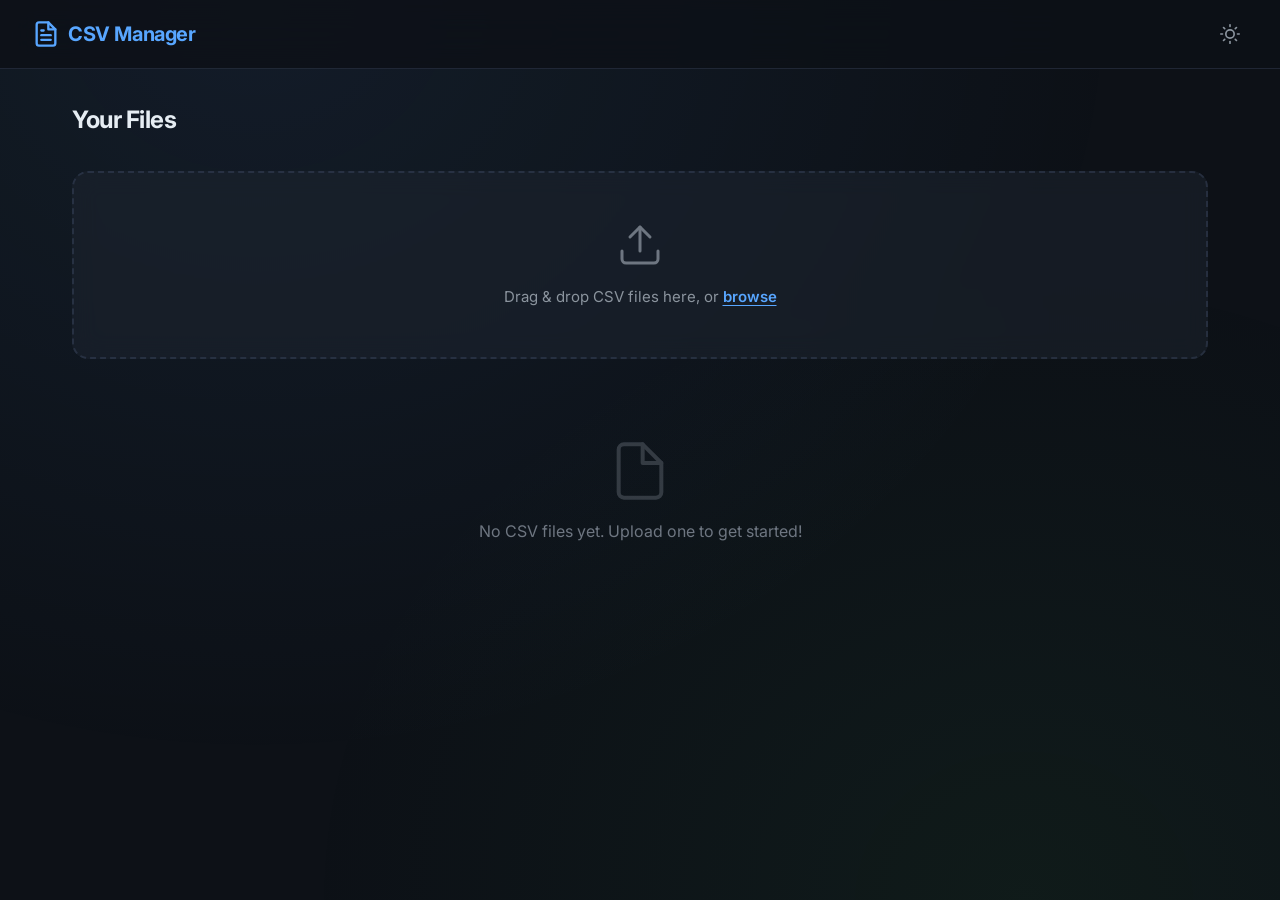
<file: index.html>
<!DOCTYPE html>
<html lang="en">

<head>
  <meta charset="UTF-8" />
  <meta name="viewport" content="width=device-width, initial-scale=1.0" />
  <title>CSV Manager — Upload, Store & Browse</title>
  <meta name="description"
    content="Upload CSV files, store them in your browser with expiration, and browse data with paginated views." />
  <link rel="preconnect" href="https://fonts.googleapis.com" />
  <link rel="preconnect" href="https://fonts.gstatic.com" crossorigin />
  <link
    href="https://fonts.googleapis.com/css2?family=Inter:wght@400;500;600;700&family=JetBrains+Mono:wght@400;500&display=swap"
    rel="stylesheet" />
  <link rel="stylesheet" href="index.css" />
</head>

<body>

  <!-- ===== Header ===== -->
  <header class="app-header">
    <div class="logo">
      <svg viewBox="0 0 24 24" fill="none" stroke="currentColor" stroke-width="2" stroke-linecap="round"
        stroke-linejoin="round">
        <path d="M14 2H6a2 2 0 0 0-2 2v16a2 2 0 0 0 2 2h12a2 2 0 0 0 2-2V8z" />
        <polyline points="14 2 14 8 20 8" />
        <line x1="16" y1="13" x2="8" y2="13" />
        <line x1="16" y1="17" x2="8" y2="17" />
        <polyline points="10 9 9 9 8 9" />
      </svg>
      CSV Manager
    </div>
    <div class="header-actions">
      <button id="btn-theme-toggle" class="btn-icon theme-toggle" title="Toggle theme" aria-label="Toggle theme">
        <!-- Sun icon (shown in dark mode → click to go light) -->
        <svg class="icon-sun" width="20" height="20" viewBox="0 0 24 24" fill="none" stroke="currentColor"
          stroke-width="2" stroke-linecap="round" stroke-linejoin="round">
          <circle cx="12" cy="12" r="5" />
          <line x1="12" y1="1" x2="12" y2="3" />
          <line x1="12" y1="21" x2="12" y2="23" />
          <line x1="4.22" y1="4.22" x2="5.64" y2="5.64" />
          <line x1="18.36" y1="18.36" x2="19.78" y2="19.78" />
          <line x1="1" y1="12" x2="3" y2="12" />
          <line x1="21" y1="12" x2="23" y2="12" />
          <line x1="4.22" y1="19.78" x2="5.64" y2="18.36" />
          <line x1="18.36" y1="5.64" x2="19.78" y2="4.22" />
        </svg>
        <!-- Moon icon (shown in light mode → click to go dark) -->
        <svg class="icon-moon" width="20" height="20" viewBox="0 0 24 24" fill="none" stroke="currentColor"
          stroke-width="2" stroke-linecap="round" stroke-linejoin="round">
          <path d="M21 12.79A9 9 0 1 1 11.21 3 7 7 0 0 0 21 12.79z" />
        </svg>
      </button>
      <button id="btn-back-to-dashboard" class="btn btn-ghost hidden" title="Back to Dashboard">
        <svg width="16" height="16" viewBox="0 0 24 24" fill="none" stroke="currentColor" stroke-width="2"
          stroke-linecap="round" stroke-linejoin="round">
          <polyline points="15 18 9 12 15 6" />
        </svg>
        Dashboard
      </button>
    </div>
  </header>

  <!-- ===== Dashboard View ===== -->
  <main id="view-dashboard" class="container">
    <div class="dashboard-header">
      <h2>Your Files <span id="file-count" class="file-count"></span></h2>
    </div>

    <!-- Upload area -->
    <div id="upload-area" class="upload-area">
      <svg viewBox="0 0 24 24" fill="none" stroke="currentColor" stroke-width="1.5" stroke-linecap="round"
        stroke-linejoin="round">
        <path d="M21 15v4a2 2 0 0 1-2 2H5a2 2 0 0 1-2-2v-4" />
        <polyline points="17 8 12 3 7 8" />
        <line x1="12" y1="3" x2="12" y2="15" />
      </svg>
      <p>Drag &amp; drop CSV files here, or <span>browse</span></p>
      <input type="file" id="file-input" accept=".csv,text/csv" multiple />
    </div>

    <!-- File cards -->
    <div id="file-grid" class="file-grid"></div>

    <!-- Empty state -->
    <div id="empty-state" class="empty-state hidden">
      <svg viewBox="0 0 24 24" fill="none" stroke="currentColor" stroke-width="1.5" stroke-linecap="round"
        stroke-linejoin="round">
        <path d="M13 2H6a2 2 0 0 0-2 2v16a2 2 0 0 0 2 2h12a2 2 0 0 0 2-2V9z" />
        <polyline points="13 2 13 9 20 9" />
      </svg>
      <p>No CSV files yet. Upload one to get started!</p>
    </div>
  </main>

  <!-- ===== Viewer View ===== -->
  <main id="view-viewer" class="container hidden">
    <div class="viewer-header">
      <div class="viewer-title">
        <h2 id="viewer-file-name"></h2>
      </div>
    </div>

    <!-- Settings bar -->
    <div class="settings-bar">
      <div class="setting-group">
        <label for="select-page-size">Rows per page</label>
        <select id="select-page-size">
          <option value="5">5</option>
          <option value="10" selected>10</option>
          <option value="20">20</option>
          <option value="50">50</option>
          <option value="100">100</option>
        </select>
      </div>
      <div class="setting-group">
        <label for="select-chunk-size">Rows per storage read</label>
        <select id="select-chunk-size">
          <option value="10">10</option>
          <option value="20">20</option>
          <option value="30" selected>30</option>
          <option value="50">50</option>
          <option value="100">100</option>
        </select>
      </div>
      <div class="setting-group col-visibility-group">
        <button id="btn-col-visibility" class="btn btn-ghost btn-sm" type="button">
          <svg width="14" height="14" viewBox="0 0 24 24" fill="none" stroke="currentColor" stroke-width="2"
            stroke-linecap="round" stroke-linejoin="round">
            <path d="M1 12s4-8 11-8 11 8 11 8-4 8-11 8-11-8-11-8z" />
            <circle cx="12" cy="12" r="3" />
          </svg>
          Columns
          <span id="hidden-col-count" class="badge hidden">0</span>
        </button>
        <div id="col-visibility-dropdown" class="col-dropdown hidden">
          <div class="col-dropdown-header">
            <span>Column Visibility</span>
            <button id="btn-col-show-all" class="btn btn-ghost btn-sm">Show All</button>
          </div>
          <div id="col-dropdown-list" class="col-dropdown-list"></div>
        </div>
      </div>
      <div class="setting-group" style="margin-left:auto;">
        <span id="viewer-row-info" class="meta-value" style="font-size:0.8125rem;"></span>
      </div>
    </div>

    <!-- Table -->
    <div class="table-wrapper">
      <table class="csv-table">
        <thead id="table-head"></thead>
        <tbody id="table-body"></tbody>
      </table>
    </div>

    <!-- Pagination -->
    <div class="pagination">
      <div id="pagination-info" class="pagination-info"></div>
      <div id="pagination-controls" class="pagination-controls"></div>
    </div>
  </main>

  <!-- ===== Modal (change expiration) ===== -->
  <div id="modal-overlay" class="modal-overlay hidden">
    <div class="modal">
      <h3 id="modal-title">Change Expiration</h3>
      <div class="modal-body">
        <label for="modal-expiry-input">New expiration (days from now)</label>
        <input type="number" id="modal-expiry-input" min="1" max="365" value="7" />
      </div>
      <div class="modal-footer">
        <button id="modal-cancel" class="btn btn-ghost">Cancel</button>
        <button id="modal-confirm" class="btn btn-primary">Save</button>
      </div>
    </div>
  </div>

  <!-- Toast container -->
  <div id="toast-container" class="toast-container"></div>

  <script type="module" src="app.js"></script>
</body>

</html>
</file>
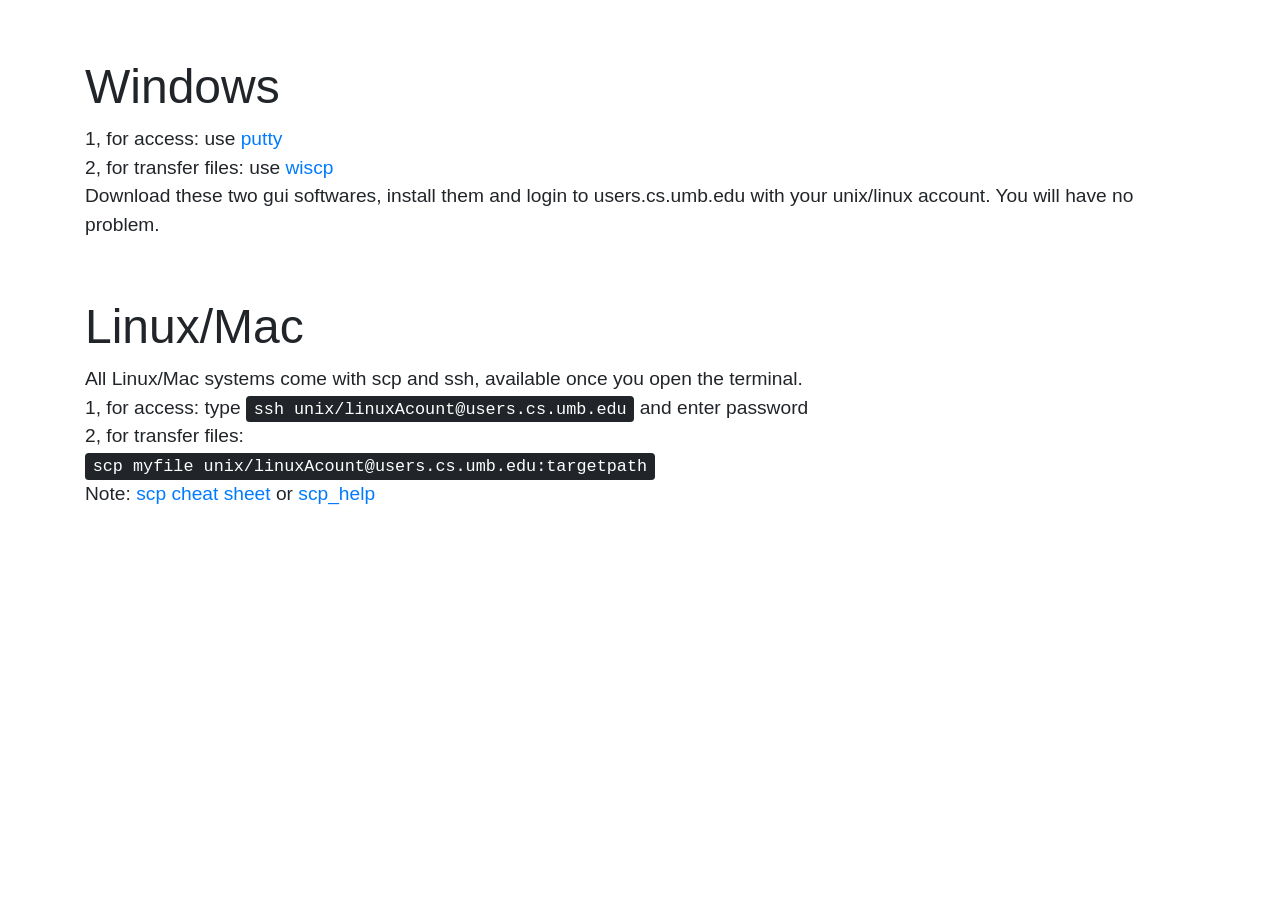
<file: AccessServer.html>
<!doctype html>
<html lang="en">
  <head>
    <!-- Required meta tags -->
    <meta charset="utf-8">
    <meta name="viewport" content="width=device-width, initial-scale=1, shrink-to-fit=no">

    <!-- Bootstrap CSS -->
    <link rel="stylesheet" href="https://stackpath.bootstrapcdn.com/bootstrap/4.3.1/css/bootstrap.min.css" integrity="sha384-ggOyR0iXCbMQv3Xipma34MD+dH/1fQ784/j6cY/iJTQUOhcWr7x9JvoRxT2MZw1T" crossorigin="anonymous">
    <style>
    html { font-size: 1.2rem;}

    </style>
    <title>Haoyu</title>
  </head>
  <body>


<br><br>
    <div class="container">
  <h1>Windows </h1>
1, for access: use <a href="https://www.chiark.greenend.org.uk/~sgtatham/putty/latest.html"> putty</a>  <br>
2, for transfer files: use  <a href="https://winscp.net/eng/download.php"> wiscp</a>  <br>

Download these two gui softwares, install them and login to users.cs.umb.edu with your unix/linux account. You will have no problem.


    </div>



<br><br>
    <div class="container">
  <h1>Linux/Mac </h1>
All Linux/Mac systems come with scp and ssh, available once you open the terminal. <br>

1, for access: type <kbd>ssh unix/linuxAcount@users.cs.umb.edu</kbd>   and enter password  <br>
2, for transfer files: <br>
<kbd>scp myfile unix/linuxAcount@users.cs.umb.edu:targetpath </kbd> <br>
<p >Note:  <a href="https://devhints.io/scp"> scp cheat sheet</a>
or <a href="http://www.hypexr.org/linux_scp_help.php"> scp_help</a>

</p>






    </div>













    <!-- Optional JavaScript -->
    <!-- jQuery first, then Popper.js, then Bootstrap JS -->
    <script src="https://code.jquery.com/jquery-3.3.1.slim.min.js" integrity="sha384-q8i/X+965DzO0rT7abK41JStQIAqVgRVzpbzo5smXKp4YfRvH+8abtTE1Pi6jizo" crossorigin="anonymous"></script>
    <script src="https://cdnjs.cloudflare.com/ajax/libs/popper.js/1.14.7/umd/popper.min.js" integrity="sha384-UO2eT0CpHqdSJQ6hJty5KVphtPhzWj9WO1clHTMGa3JDZwrnQq4sF86dIHNDz0W1" crossorigin="anonymous"></script>
    <script src="https://stackpath.bootstrapcdn.com/bootstrap/4.3.1/js/bootstrap.min.js" integrity="sha384-JjSmVgyd0p3pXB1rRibZUAYoIIy6OrQ6VrjIEaFf/nJGzIxFDsf4x0xIM+B07jRM" crossorigin="anonymous"></script>
  </body>
</html>
</file>
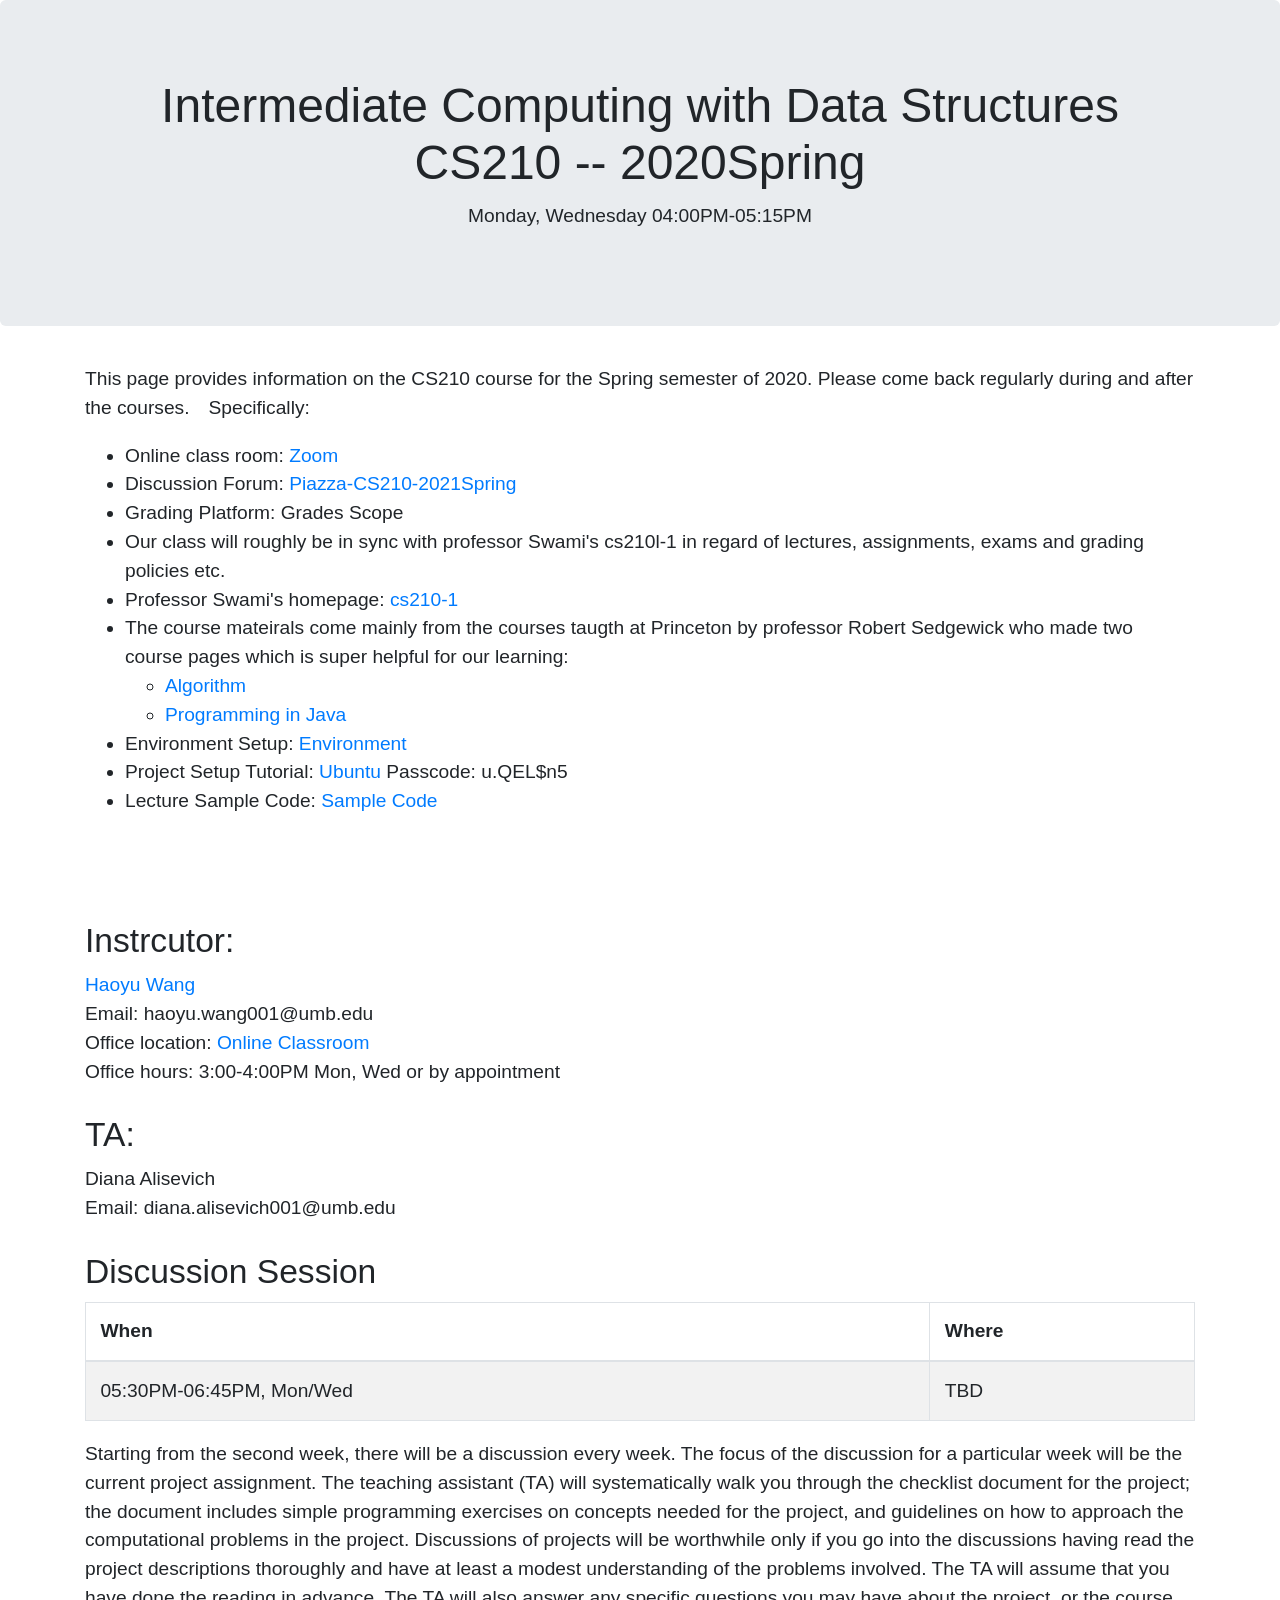
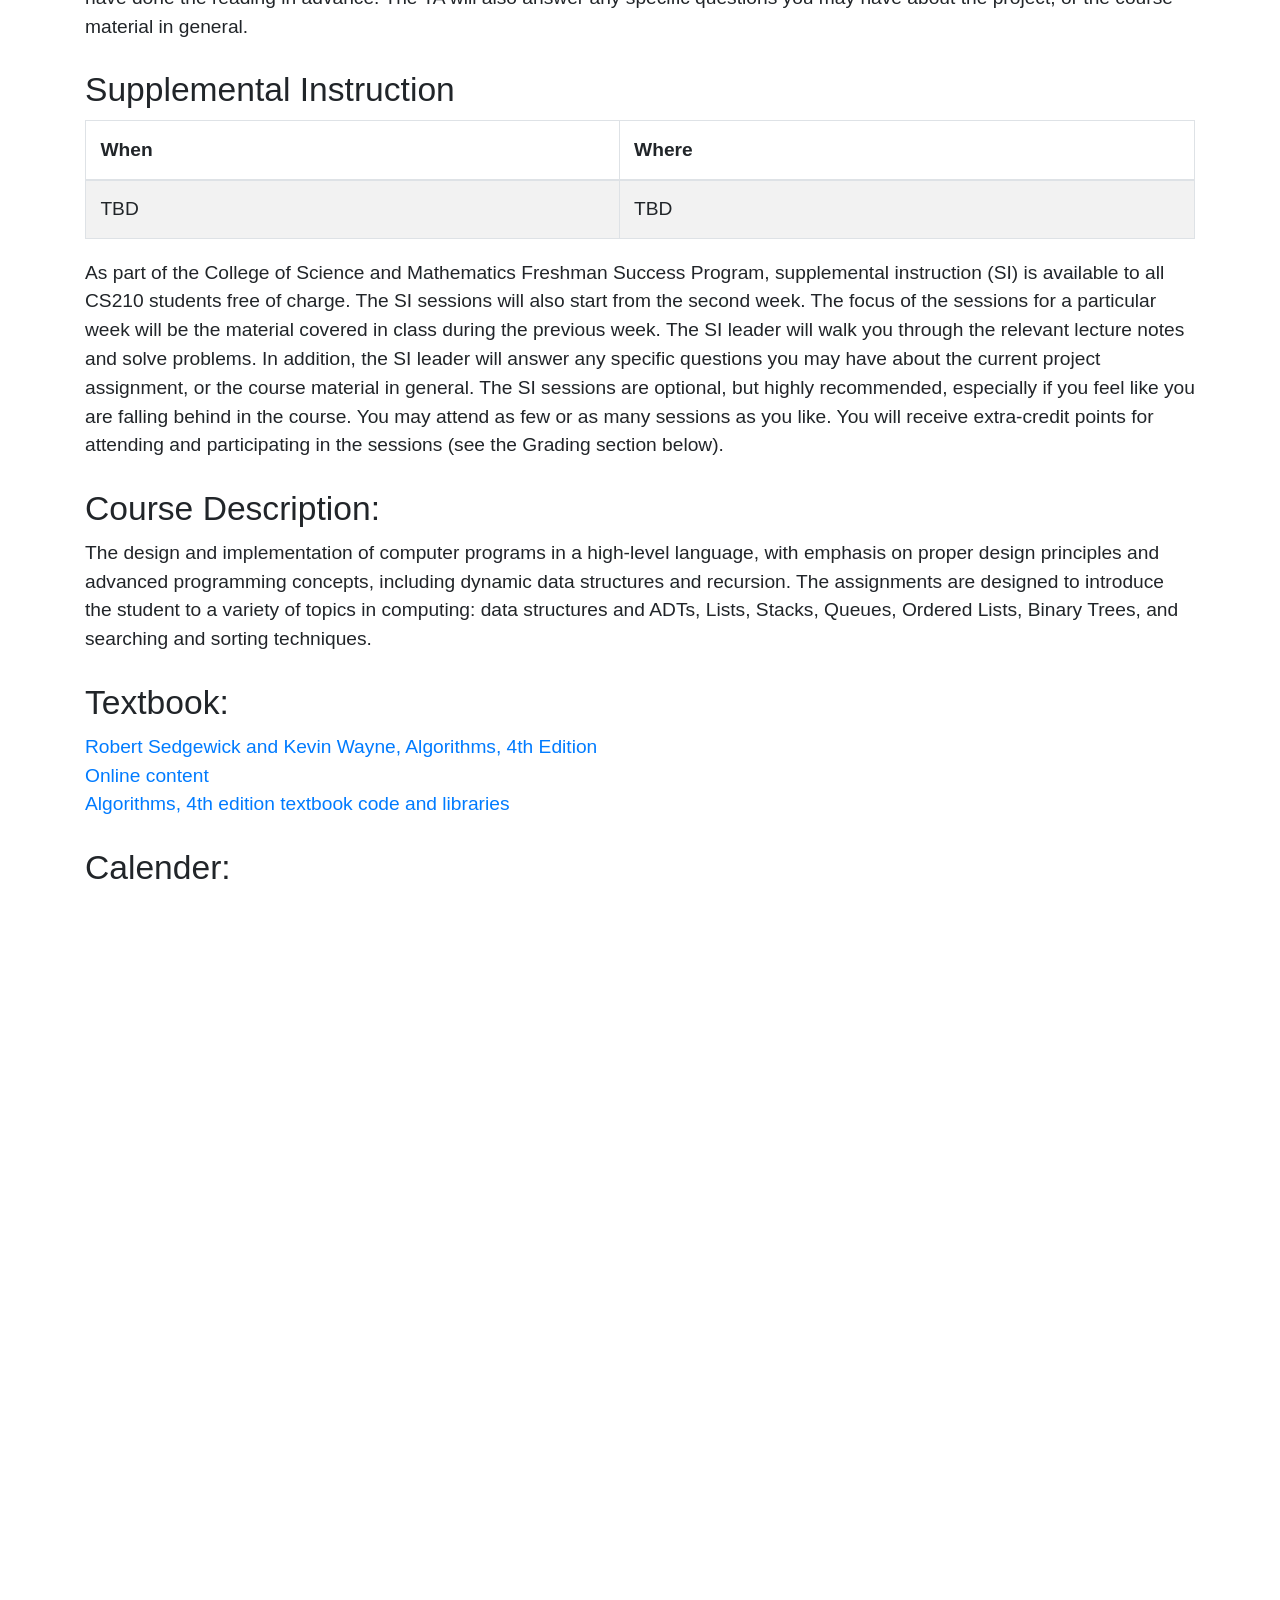
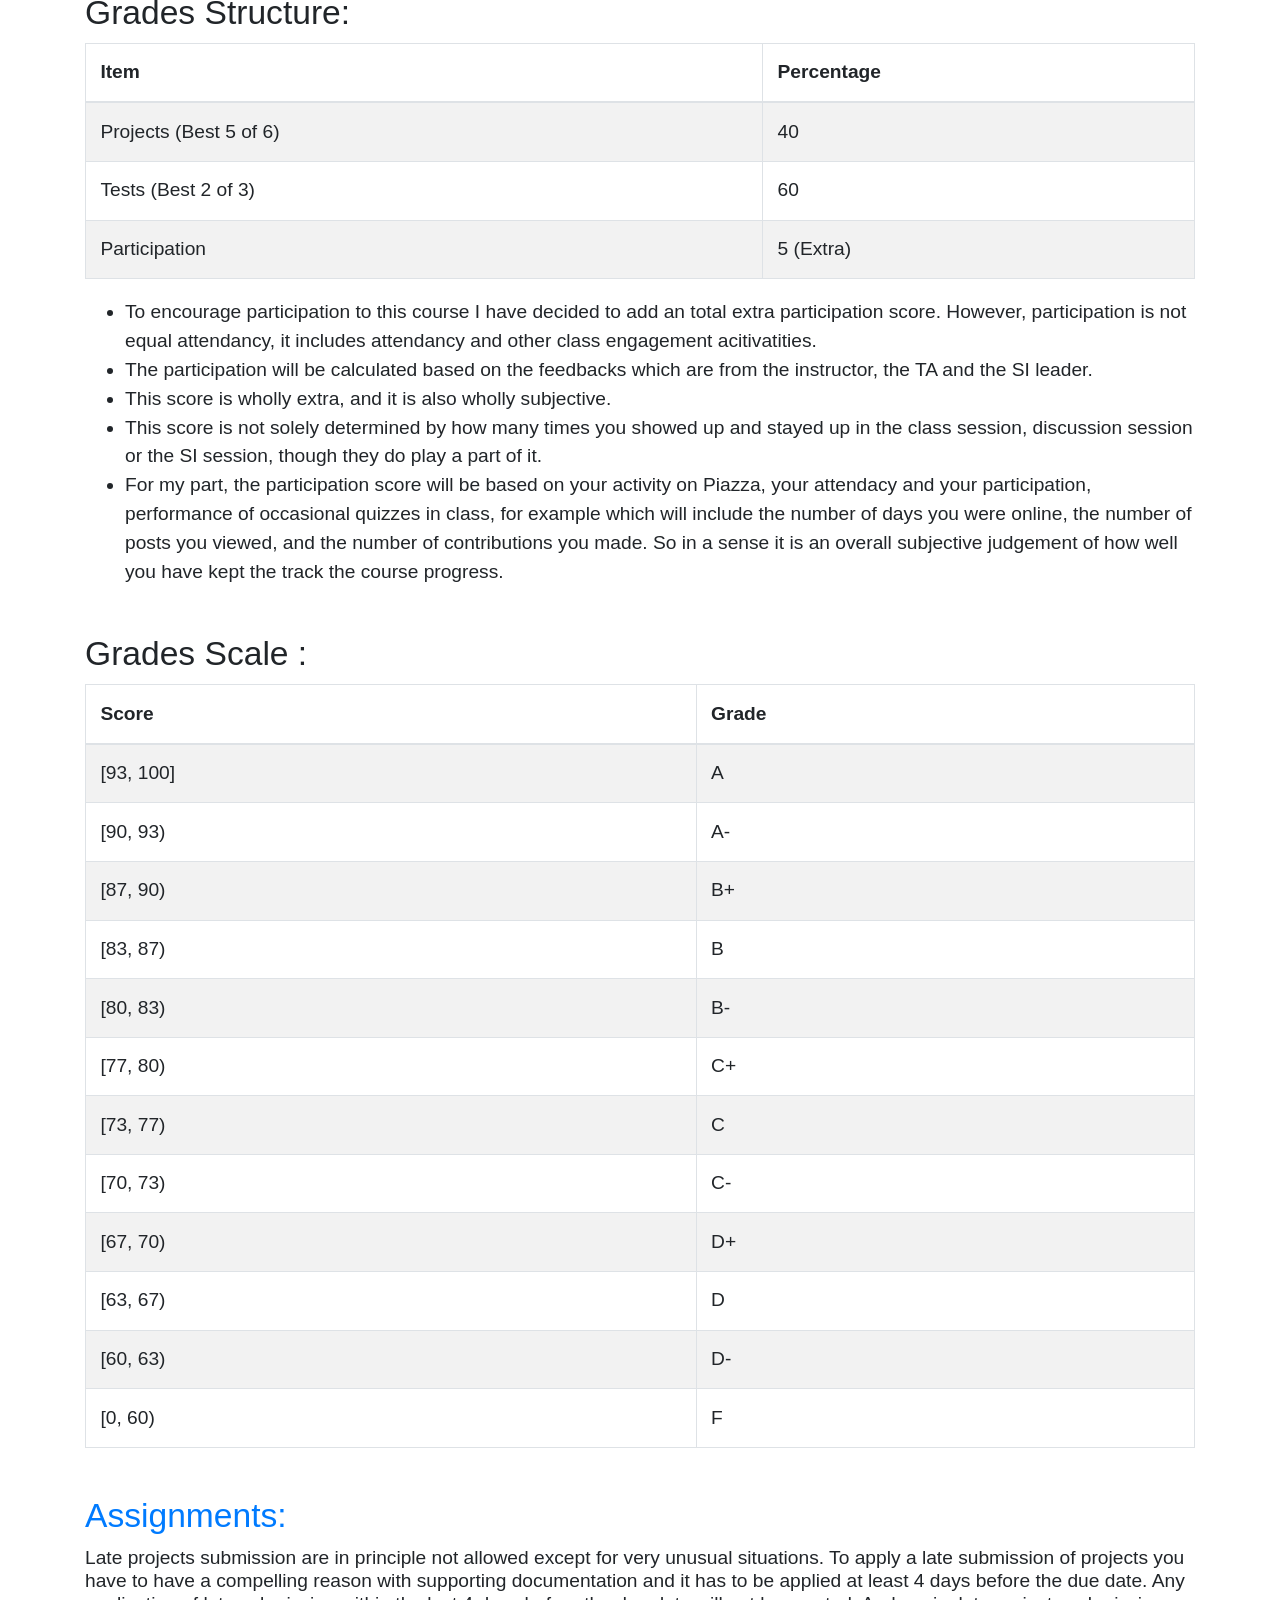
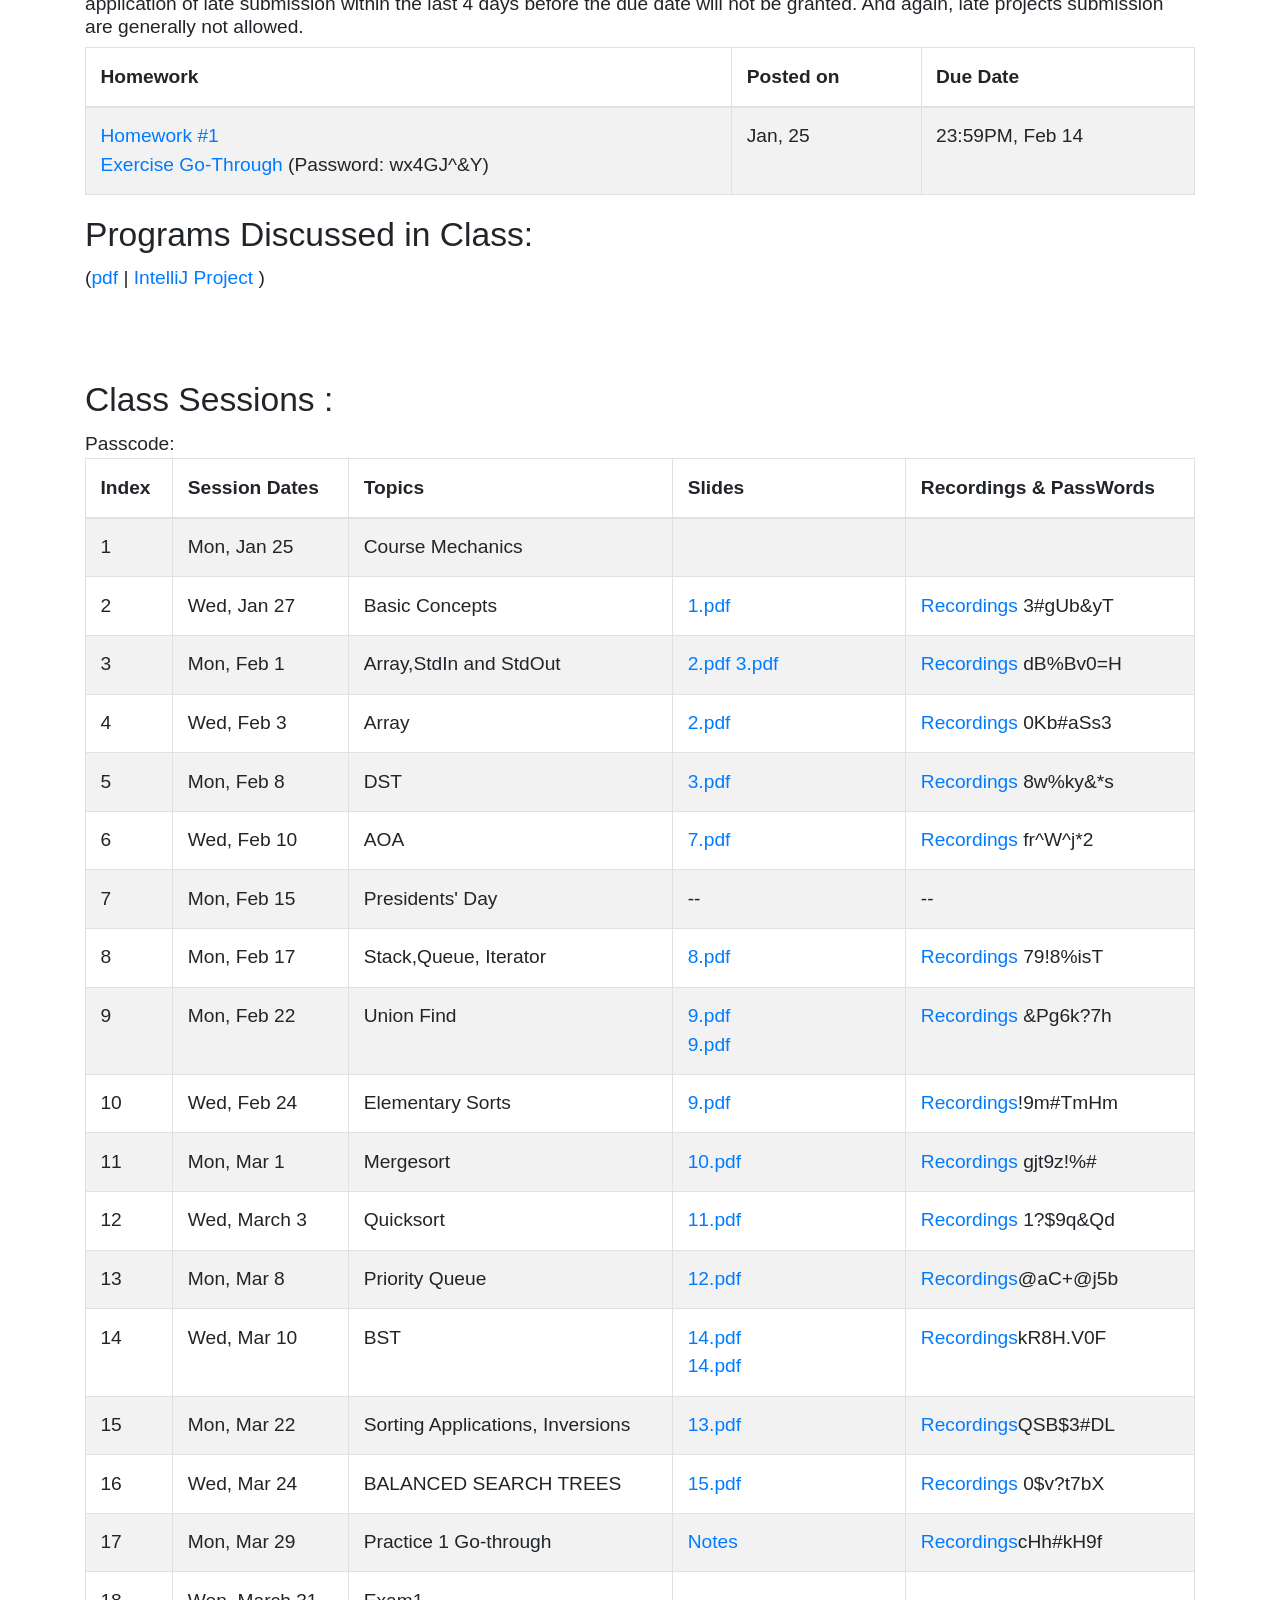
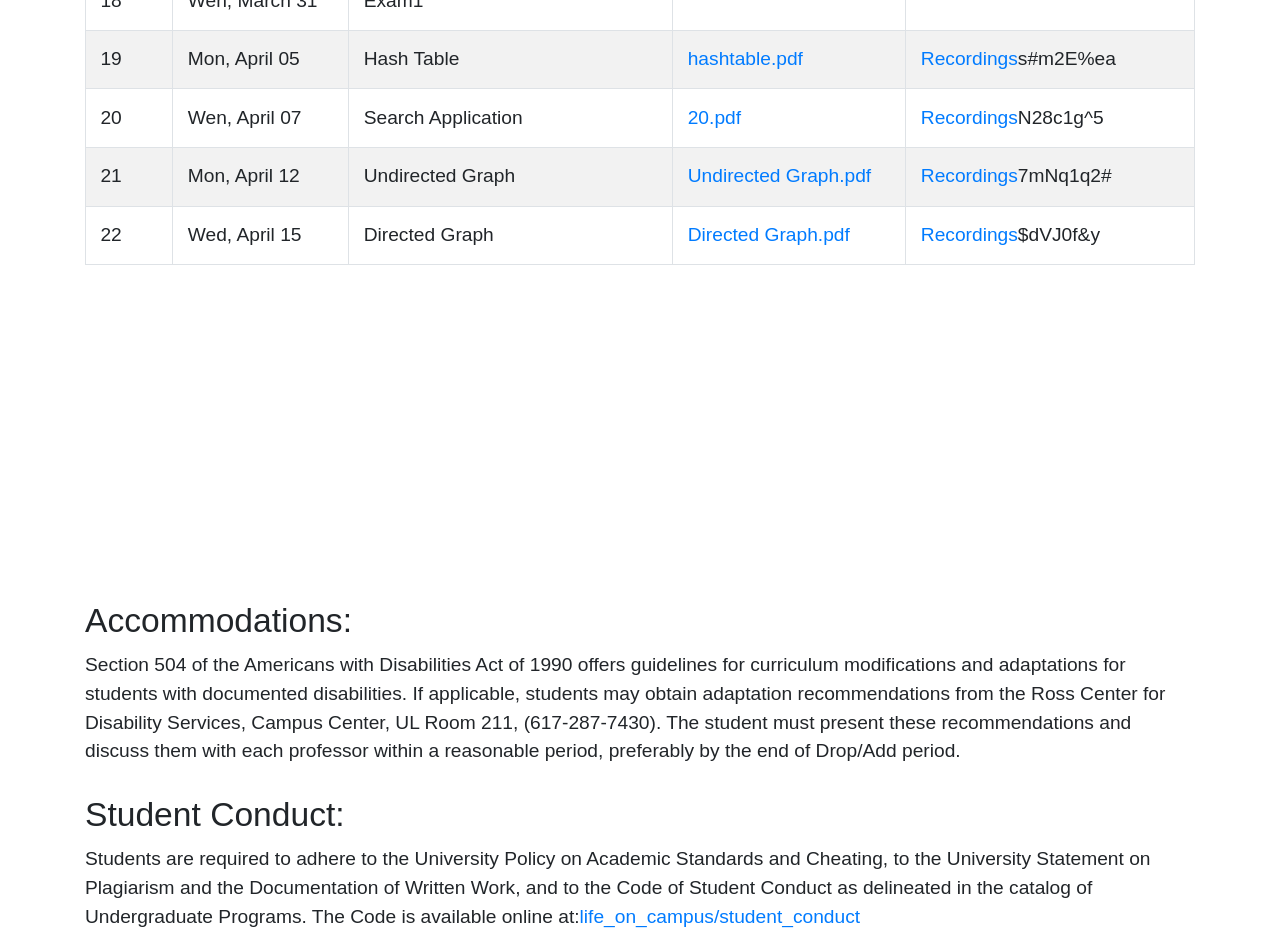
<file: cs210_2021Spring.html>
<!doctype html>
<html lang="en">
  <head>
    <!-- Required meta tags -->
    <meta charset="utf-8">
    <meta name="viewport" content="width=device-width, initial-scale=1, shrink-to-fit=no">

    <!-- Bootstrap CSS -->
    <link rel="stylesheet" href="https://stackpath.bootstrapcdn.com/bootstrap/4.3.1/css/bootstrap.min.css" integrity="sha384-ggOyR0iXCbMQv3Xipma34MD+dH/1fQ784/j6cY/iJTQUOhcWr7x9JvoRxT2MZw1T" crossorigin="anonymous">
    <style>
    html { font-size: 1.2rem;}

    </style>
    <title>CS210</title>





  </head>
  <body >
<!-------------------------------------------------------------------
                                1
 -------------------------------------------------------------------->


 <div class="jumbotron text-center", font-size: 1rem>
  <h1>Intermediate Computing with Data Structures  <br>CS210 -- 2020Spring <br> </h1>
<p>Monday, Wednesday 04:00PM-05:15PM</p>
</div>

<!-------------------------------------------------------------------
                                2
 -------------------------------------------------------------------->
<div class="container">
<p class="font-weight-normal">

 
 This page provides information on the CS210 course for the Spring semester of 2020. Please come back regularly during and after the courses.　Specifically:
 <ul>
<li>
 Online class room: 
  <a href="https://umassboston.zoom.us/j/7395068587">Zoom</a> </li>

 <li>Discussion Forum: <a href="https://piazza.com/class/kk7lmcwjioo10q">Piazza-CS210-2021Spring</a>  </li>
  <li>Grading Platform: Grades Scope  </li>
  <li>Our class will roughly be in sync with professor Swami's cs210l-1 in regard of lectures, assignments, exams and grading policies etc.</li>
  <li>Professor Swami's homepage: <a href="https://www.swamiiyer.net/cs210/index.html">cs210-1</a></li>

  <li>The course mateirals come mainly from the courses taugth at Princeton by professor Robert Sedgewick who made two course pages which is super helpful for our learning:
  	<ul>
  		
  	
  	<li><a href="https://algs4.cs.princeton.edu/home/">Algorithm</a></li>
  	<li><a href="https://introcs.cs.princeton.edu/java/home/">Programming in Java</a></li>
  	</ul>
  </li>
  <li>Environment Setup: <a href="https://www.swamiiyer.net/cs210/cs210_environment.pdf">Environment</a> 

    <li>Project Setup Tutorial: <a href="https://umassboston.zoom.us/rec/share/o3g_Vn5S12ThM9R_8qYHrwOFqI5pDodwdO0NCFKqXFgN3U0oxKHp6QEcaRhHCvV5.GknxaPJd9m_f3g-a">Ubuntu </a>Passcode: u.QEL$n5
</li>

    

  </li>
<li>Lecture Sample Code: <a href="https://github.com/Haoyu2/cs210_samplecode">Sample Code</a></li>

</ul>

</p>

</div>

<!-------------------------------------------------------------------
                                3
 -------------------------------------------------------------------->
<br>
<div class="container">


 <br>

    </div><br>
    <div class="container">

      <h3>Instrcutor:</h3>

      <a href="index.html">Haoyu Wang</a> <br>
      Email: haoyu.wang001@umb.edu <br>
      Office location:  <a href="https://umassboston.zoom.us/j/7395068587">Online Classroom</a> <br>
      Office hours:  3:00-4:00PM Mon, Wed or by appointment<br>
    </div>







    <br>


  <div class="container">

      <h3>TA:</h3>

      Diana Alisevich <br>
      Email: diana.alisevich001@umb.edu <br>
    </div>


<br>

<div class="container">

      <h3>Discussion Session</h3> 


<table class="table table-striped table-bordered table-hover">
    <thead>
       <tr>
        <th>When</th>
        <th>Where</th>

      </tr>
    </thead>
    

<tbody>
<tr><td>05:30PM-06:45PM, Mon/Wed</td> <td> TBD</td></tr>



        



    </tbody>
  </table>


      Starting from the second week, there will be a discussion every week. The focus of the discussion for a particular week will be the current project assignment. The teaching assistant (TA) will systematically walk you through the checklist document for the project; the document includes simple programming exercises on concepts needed for the project, and guidelines on how to approach the computational problems in the project. Discussions of projects will be worthwhile only if you go into the discussions having read the project descriptions thoroughly and have at least a modest understanding of the problems involved. The TA will assume that you have done the reading in advance. The TA will also answer any specific questions you may have about the project, or the course material in general.



<br><br>

<h3>Supplemental Instruction</h3> 


<table class="table table-striped table-bordered table-hover">
    <thead>
       <tr>
        <th>When</th>
        <th>Where</th>

      </tr>
    </thead>
    

<tbody>
<tr><td>TBD</td> <td> TBD</td></tr>



        



    </tbody>
  </table>


      As part of the College of Science and Mathematics Freshman Success Program, supplemental instruction (SI) is available to all CS210 students free of charge. The SI sessions will also start from the second week. The focus of the sessions for a particular week will be the material covered in class during the previous week. The SI leader will walk you through the relevant lecture notes and solve problems. In addition, the SI leader will answer any specific questions you may have about the current project assignment, or the course material in general. The SI sessions are optional, but highly recommended, especially if you feel like you are falling behind in the course. You may attend as few or as many sessions as you like. You will receive extra-credit points for attending and participating in the sessions (see the Grading section below).



     
</div>
      



<!-------------------------------------------------------------------
                                4
 -------------------------------------------------------------------->
<br>



    <div class="container">

      <h3>Course Description:</h3>

The design and implementation of computer programs in a high-level language, with emphasis on proper design principles and advanced programming concepts, including dynamic data structures and recursion. The assignments are designed to introduce the student to a variety of topics in computing: data structures and ADTs, Lists, Stacks, Queues, Ordered Lists, Binary Trees, and searching and sorting techniques.



    </div>



<!-------------------------------------------------------------------
                                5
 -------------------------------------------------------------------->
<br>



    <div class="container">

      <h3>Textbook:</h3>
<a href="https://www.amazon.com/dp/032157351X/"> Robert Sedgewick and Kevin Wayne, Algorithms, 4th Edition </a> <br>

<a href="https://algs4.cs.princeton.edu/home/"> Online content</a> <br>
<a href="https://github.com/kevin-wayne/algs4"> Algorithms, 4th edition textbook code and libraries</a> <br>
    </div>


<!-------------------------------------------------------------------
                                5
 -------------------------------------------------------------------->
<!-- <br><div class="container"><h3>Getting Ready: <span class="badge badge-info">New</span> </h3>

1, Setup C development on your home PC. <a href="DevelopmentSetup.html">DevelopmentSetup </a> (Note: I will update this guide soon). <br>

2, First week: Get an UNIX/Linux account for cs240 through this <a href="https://portal.cs.umb.edu/registration/register/">UNIX/Linux account </a><br>
(Note: you need an UNIX/Linux account, if you don't already have one, and signing in with course cs240).<br>



3, After you get an UNIX/Linux account, try to access school server users.cs.umb.edu from your home computer. <br>
(Note: It may take 1-2 days for you to get the permission to access server. ) <br>
 See <a href="AccessServer.html"> AccessServer</a> for how to access server and transfer files to server from your home machine.
    </div>

 -->
<!-------------------------------------------------------------------
                                5
 -------------------------------------------------------------------->
<br>


<div class="container">
  

<h3>Calender:</h3> 

<iframe src="https://calendar.google.com/calendar/embed?showTitle=0&amp;height=600&amp;wkst=2&amp;bgcolor=%23FFFFFF&amp;src=mvincghkc0fqhcomf56gblehb0%40group.calendar.google.com&amp;color=%232F6309&amp;ctz=America%2FNew_York" style="border-width:0" width="1100" height="600" frameborder="0" scrolling="no"></iframe>

<br>

<br><br><br>
</div>



    <div class="container">

      <h3>Grades Structure:</h3> 

      <table class="table table-striped table-bordered table-hover">
    <thead>
       <tr>
        <th>Item</th>
        <th>Percentage</th>

      </tr>
    </thead>
    

<tbody>
        <tr>
        <td>

          Projects (Best 5 of 6)
            
        </td>
        <td>40</td>
      </tr> 
        


        <tr>
        <td>

          Tests (Best 2 of 3)
            
        </td>
        <td>60</td>


      </tr> 

              <tr>
        <td>

          Participation
            
        </td>
        <td>5 (Extra)</td>
      </tr> 



    </tbody>
  </table>


<ul>
  <li>
    
    To encourage participation to this course I have decided to add an total extra participation score.  However, participation is not equal attendancy, it includes attendancy and other class engagement acitivatities.

  </li>

  <li>
    The participation will be calculated based on the feedbacks which are from the instructor, the TA and the SI leader.

  </li>

  <li>
      This score is wholly extra, and it is also wholly subjective.

  </li>

  <li>
    
    This score is not solely determined by how many times you showed up and stayed up in the class session, discussion session or the SI session, though they do play a part of it. 

  </li>

  <li>
    
    For my part, the participation score will be based on your activity on Piazza, your attendacy and your participation, performance of occasional quizzes in class, for example which will include the number of days you were online, the number of posts you viewed, and the number of contributions you made. So in a sense it is an overall subjective judgement of how well you have kept the track the course progress.
     

  </li>


</ul>




</div>





<br>






    <div class="container">

      <h3>Grades Scale :</h3> 

      <table class="table table-striped table-bordered table-hover">
    <thead>
       <tr>
        <th>Score</th>
        <th>Grade</th>

      </tr>
    </thead>
    

<tbody>
<tr><td>[93, 100]</td> <td> A</td></tr>
<tr><td>[90, 93)</td> <td>  A-</td></tr>
<tr><td>[87, 90)</td> <td>  B+</td></tr>
<tr><td>[83, 87)</td> <td>  B</td></tr>
<tr><td>[80, 83)</td> <td>  B-</td></tr>
<tr><td>[77, 80)</td> <td>  C+</td></tr>
<tr><td>[73, 77)</td> <td>  C</td></tr>
<tr><td>[70, 73)</td> <td>  C-</td></tr>
<tr><td>[67, 70)</td> <td>  D+</td></tr>
<tr><td>[63, 67)</td> <td>  D</td></tr>
<tr><td>[60, 63)</td> <td>  D-</td></tr>
<tr><td>[0, 60)</td> <td> F</td></tr>


        



    </tbody>
  </table>
</div>








<!-------------------------------------------------------------------
                                5
 -------------------------------------------------------------------->
<br>



    <div class="container">

      <h3><a href="https://www.swamiiyer.net/cs210/projects.html"> Assignments: </a></h3>


 <h6>Late projects submission are in principle not allowed except for very unusual situations. To apply a late submission of projects you have to have a compelling reason with supporting documentation and it has to be applied at least 4 days before the due date. Any application of late submission within the last 4 days before the due date will not be granted. And again, late projects submission are generally not allowed. </h6>


 <table class="table table-striped table-bordered table-hover">
    <thead>
       <tr>
        <th>Homework</th>
        <th>Posted on</th>
        <th>Due Date</th>
      </tr>
    </thead>
    

<tbody>
        <tr>
        <td><a href="https://www.swamiiyer.net/cs210/projects.html"> Homework #1</a><br>
          <a href="https://umassboston.zoom.us/rec/share/QPeJ1wnibGjjjShFPpd-eX9D4ctXogAwQDdWaGevLKFLxq1xWLqikRQ3NqrxwgBc.yH9MYteifjXGZReI?startTime=1600120813000">Exercise Go-Through</a>
            (Password:  wx4GJ^&Y)
            
        </td>
        <td>Jan, 25</td>
        <td>23:59PM, Feb 14</td>
      </tr> 

<!-- 
  
<tr>
        <td><a href="https://www.swamiiyer.net/cs210/projects.html"> Homework #２</a>
            
        </td>
        <td>Sep, 27</td>
        <td>23:59PM, Oct 11</td>
      </tr> 


<tr>
        <td><a href="https://www.swamiiyer.net/cs210/projects.html"> Homework #3
<br>          <a href="https://umassboston.zoom.us/rec/share/uPVSB0rbeWfV03dM21GEO2Le5n2CaHWvNL9C1HoPVFITUj-iV7jj6Iy6hRT35Fvl.mTJ4VJV-BfnlXxbG">Problem Go-Through</a>
            (Password:  %*W=HH87)
<br> <a href="binarysearchdeluxe.txt">binarysearchdeluxe </a>

        </a>
            
        </td>
        <td>Oct 11</td>
        <td>23:59PM, Oct 25</td>
      </tr> 

<tr>
        <td><a href="https://www.swamiiyer.net/cs210/projects.html"> Homework #4</a>
            
        </td>
        <td>Oct 25</td>
        <td>23:59PM, Nov 8</td>
      </tr> 

<tr>
        <td><a href="https://www.swamiiyer.net/cs210/projects.html"> Homework #5</a>
            
        </td>
        <td>Nov 8</td>
        <td>23:59PM, Nov 29</td>
      </tr> 

<tr>
        <td><a href="https://www.swamiiyer.net/cs210/projects.html"> Homework #6</a>
            
        </td>
        <td>Nov 29</td>
        <td>23:59PM, Dec 13</td>
      </tr>  -->

    </tbody>
  </table>

    </div>





<div class="container">
  <h3>Programs Discussed in Class:</h3> (<a href="https://www.swamiiyer.net/teaching/dsaj.pdf">pdf</a> | <a href="https://www.swamiiyer.net/teaching/ipj.zip"> IntelliJ Project </a>)
</div>





<!-------------------------------------------------------------------
                                6
 -------------------------------------------------------------------->
<br><br><br>



    <div class="container">

      <h3>Class Sessions :</h3>

 <table class="table table-striped table-bordered table-hover">
    <thead>
      <tr>
        <th>Index</th>
        <th>Session Dates</th>
        <th>Topics</th>
        <th>Slides</th>
        <th>Recordings & PassWords</th>
      </tr>
    </thead>

    <tbody>
     <tr>
        <td>1 </td>
        <td>Mon, Jan 25</td>
        <td>Course Mechanics </td>
        <td>
          <!-- <a href="https://introcs.cs.princeton.edu/java/lectures/keynote/CS.1.Basics.pdf">1.pdf</a> -->
        </a>
        	

        </td>
        <td>
        <!--   <a href="https://umassboston.zoom.us/rec/share/1kiGWWdEoi4SSNMXZDtr6YA-kUlZL_fWRgEiUro2vMxDOt8BfPImEO0omWMYdi3m.PG3frg7h7HBG2AJa"> Recordings</a>   $n3%au93
 -->
        </td>
   </tr>
 
         <tr>
        <td>2 </td>
        <td>Wed, Jan 27</td>
        <td>Basic Concepts</td>
        <td><a href="https://introcs.cs.princeton.edu/java/lectures/keynote/CS.1.Basics.pdf">1.pdf</a></a>
        	

        </td>
        <td><a href="https://umassboston.zoom.us/rec/share/YtKrR8huJRJc4DzfyvZpcOYIffGEHogSJeXQVY85we44PEVrJXfiMG8DE82DrYIy.POtN8tsWZc6gLuFp"> Recordings</a>   3#gUb&yT</td>
      </tr>
 

               <tr>
        <td>3 </td>
        <td>Mon, Feb 1</td>
        <td>Array,StdIn and StdOut</td>
        <td><a href="https://introcs.cs.princeton.edu/java/lectures/keynote/CS.3.Arrays.pdf">2.pdf</a>

          <a href=" https://introcs.cs.princeton.edu/java/lectures/keynote/CS.4.IO.pdf">3.pdf</a>

                   <!-- <a href="https://introcs.cs.princeton.edu/java/lectures/keynote/CS.5.Functions.pdf">4.pdf</a> -->

          

        </td>
        <td><a href="https://umassboston.zoom.us/rec/share/GqJR3hvsFTx26rbl5kMFVJp5I6uQJ92BLoHWm-KK3k0ZKAouwB1TwLomDiWqVNSl.F6zvmadohdk7Wz4_"> Recordings</a> dB%Bv0=H</td>
      </tr>





               <tr>
        <td>4 </td>
        <td>Wed, Feb 3</td>
        <td>Array</td>
        <td><a href="https://introcs.cs.princeton.edu/java/lectures/keynote/CS.3.Arrays.pdf">2.pdf</a>

                   <!-- <a href="https://introcs.cs.princeton.edu/java/lectures/keynote/CS.5.Functions.pdf">4.pdf</a> -->

          

        </td>
        <td><a href="https://umassboston.zoom.us/rec/share/T0-moZLlh7UMXwD6TNKFF_3cZZlFawUedCjUp6RudLONi3V6lm0Y6NDyYjszhQqH.Bh7NQHiPkoFZe23s"> Recordings</a> 0Kb#aSs3</td>
      </tr>


      <tr>
        <td>5 </td>
        <td>Mon, Feb 8</td>
        <td>DST</td>
        <td>          <a href=" https://introcs.cs.princeton.edu/java/lectures/keynote/CS.4.IO.pdf">3.pdf</a>



          

        </td>
        <td><a href="https://umassboston.zoom.us/rec/share/RrIUHdenA6eCWYY2IWj0lK_1JSa5O_Ej97wVhoStIvZYjH09dxU_OuvWt8iC9PwB.yl6fSMhWGUvL3udl"> Recordings</a>    8w%ky&*s</td>
      </tr>

      <tr>
        <td>6 </td>
        <td>Wed, Feb 10</td>
        <td>AOA</td>
        <td><a href="https://introcs.cs.princeton.edu/java/lectures/keynote/CS.7.Performance.pdf">7.pdf</a>

  

        </td>
        <td><a href="https://umassboston.zoom.us/rec/share/2k12itJkmtY381sSb2QFSquoXLjKFkaTup9nhWIOAeumF0big7Wu-qpu2b8c5NOw.oQHrd1i7HWA5a4eG"> Recordings</a>    fr^W^j*2</td>
      </tr>
  

      <tr>
        <td>7 </td>
        <td>Mon, Feb 15</td>
        <td>Presidents' Day</td>
        <td> --
        </td>
        <td>--</td>
      </tr>


      <tr>
        <td>8 </td>
        <td>Mon, Feb 17</td>
        <td>Stack,Queue, Iterator</td>
        <td><a href="https://www.swamiiyer.net/cs210/basic_data_structures.pdf">8.pdf</a>


        </td>
        <td><a href="https://umassboston.zoom.us/rec/share/kVLWVuDhe_EKgl8u9LjD3ej53sUl80HQp03MJWT2JfzoLABAC0HE0fp-HWyL-SEw.pgT4oKVZoYvJf4Mc"> Recordings</a>    79!8%isT</td>
      </tr>




      <tr>
        <td>9 </td>
        <td>Mon, Feb 22</td>
        <td>Union Find</td>
        <td><a href="https://algs4.cs.princeton.edu/lectures/keynote/15UnionFind.pdf">9.pdf</a> <br>
          <a href="https://www.swamiiyer.net/cs210/union_find.pdf">9.pdf</a>


        </td>
        <td><a href="https://umassboston.zoom.us/rec/share/cvbRmSWEVjqlhZsxvMMZqe3nEZMWKuCdM5Qp_oOUbL2gURCmmvHK0TmFCARUJEoQ.9oJOzFvvrnCaXYzH"> Recordings</a> &Pg6k?7h</td>
      </tr>

Passcode: 




            <tr>
        <td>10 </td>
        <td>Wed, Feb 24</td>
        <td>Elementary Sorts</td>
        <td><a href="https://algs4.cs.princeton.edu/lectures/keynote/21ElementarySorts.pdf">9.pdf</a>


        </td>
        <td><a href="https://umassboston.zoom.us/rec/share/BU5ueZ5RPKIYTF_ulz1Iu8d8vgVxKVCGqtdTwfdPNSR_VWWHcbmK70XP_xYPcq4N.K8Rz_pRiICciHRR0 "> Recordings</a>!9m#TmHm</td>
      </tr>


            <tr>
        <td>11 </td>
        <td>Mon, Mar 1</td>
        <td>Mergesort</td>
        <td><a href="https://algs4.cs.princeton.edu/lectures/keynote/22Mergesort.pdf">10.pdf</a>


        </td>
        <td><a href="https://umassboston.zoom.us/rec/share/z6EFMMN6NZaxDWQjw9gzhXIbDP9C1aURoSnG0QZtJZ9VcfJhuoErNsnWvaha9SR4.K8HdumIq-QO3W-0Y"> Recordings</a>  gjt9z!%#</td>
      </tr>

    



            <tr>
        <td>12 </td>
        <td>Wed, March 3</td>
        <td>Quicksort</td>
        <td><a href="https://algs4.cs.princeton.edu/lectures/keynote/23Quicksort.pdf">11.pdf</a>


        </td>
        <td><a href="https://umassboston.zoom.us/rec/share/qk9UxKqN2Ii1GM6NghyWhkmP2zCg4DnjBTZXa0mIhG6rhCHSRsVijiQriP5tD8f8.bPRqSptdprhnizeA"> Recordings</a> 1?$9q&Qd</td>
      </tr>


            <tr>
        <td>13 </td>
        <td>Mon, Mar 8</td>
        <td>Priority Queue</td>
        <td><a href="https://algs4.cs.princeton.edu/lectures/keynote/24PriorityQueues.pdf">12.pdf</a>


        </td>
        <td><a href="https://umassboston.zoom.us/rec/share/b3zmFmDtgTokKvv9PLugLDd5o-LVId-2VV1NOeHBtc88fKvWHH1sIzlpeS61z1_b.MF7fqegslpRMw4gZ"> Recordings</a>@aC+@j5b</td>
      </tr>







      <tr>
        <td>14 </td>
        <td>Wed, Mar 10</td>
        <td>BST</td>
        <td><a href="https://algs4.cs.princeton.edu/lectures/keynote/31ElementarySymbolTables.pdf">14.pdf

        </a><br><a href="https://algs4.cs.princeton.edu/lectures/keynote/32BinarySearchTrees.pdf">14.pdf

        </a>

        </td>
        <td><a href="https://umassboston.zoom.us/rec/share/iLHFZDJN23ZjyYZ4Cd4QORrARVS7pFq6WtnONCxJdRiUVs_v9qJRvUn8p0AHSc-O.g-FquwGEwl3DF0if"> Recordings</a>kR8H.V0F</td>
      </tr>




      <tr>
        <td>15 </td>
        <td>Mon, Mar 22</td>
        <td>Sorting Applications, Inversions</td>
        <td><a href="https://algs4.cs.princeton.edu/lectures/keynote/32BinarySearchTrees.pdf">13.pdf</a>

        </td>
        <td><a href="https://umassboston.zoom.us/rec/share/xkZk8fPOVrHWsvaJUEEnupjNnPL45PDC_CJZQYLg4hbRLYhJ3QFAApESGf3b72iv.CWxJTCNsWtkuqMof"> Recordings</a>QSB$3#DL</td>
      </tr>

      <tr>
        <td>16 </td>
        <td>Wed, Mar 24</td>
        <td>BALANCED SEARCH TREES</td>
        <td><a href="https://algs4.cs.princeton.edu/lectures/keynote/33BalancedSearchTrees.pdf">15.pdf

        </a>

        </a>

        </td>
        <td><a href="https://umassboston.zoom.us/rec/share/hIz2_ePdVdn8dkfL6ZOhT73G1249XRW-L1gOpoWdrgtN2Tk7EPy9SJcoIQg3Vr1j.yQVZLkajlJ6gin3A"> Recordings</a> 0$v?t7bX</td>
      </tr>





      <tr>
        <td>17 </td>
        <td>Mon, Mar 29</td>
        <td>Practice 1 Go-through</td>
        <td><a href="https://github.com/Haoyu2/cs210_samplecode/blob/master/practice1.txt">Notes

        </a>

        </a>

        </td>
        <td><a href="https://umassboston.zoom.us/rec/share/fGR5_xj4_oiTQPpHZJVx7SyAaRp_YI0fCqI84C0xURqZ3ahAcPWwfAaqbi5w_Fn7.UXCK4g8F7SfplCAJ"> Recordings</a>cHh#kH9f</td>
      </tr>





      <tr>
        <td>18 </td>
        <td>Wen, March 31</td>
        <td>Exam1</td>
        <td>
        </a>

        </td>
        <td></td>
      </tr>





<!--       <tr>
        <td>19 </td>
        <td>Mon, Nov 09</td>
        <td>Exam 1 Go-through</td>
        <td><a href="https://github.com/Haoyu2/cs210_samplecode/blob/master/practice1.txt">Notes

        </a>

        </a>

        </td>
        <td><a href="https://umassboston.zoom.us/rec/share/mwOJRq_uKIjxaPYJTkiXiRNdxGitFJwf0rGPBsJCjT7tGmClNH0MRhT5ff2cxkhz.wvwpJ7nbft-uSBLD"> Recordings</a>s#m2E%ea</td>
      </tr> -->


<!--       <tr>
        <td>20 </td>
        <td>Wen, Nov 04</td>
        <td>Veteran's Day</td>
        <td>
        </a>

        </td>
        <td></td>
      </tr> -->

      <tr>
        <td>19 </td>
        <td>Mon, April 05</td>
        <td>Hash Table</td>
        <td><a href="https://algs4.cs.princeton.edu/lectures/keynote/34HashTables.pdf">hashtable.pdf </a>

        </a>

        </td>
         <td><a href="https://umassboston.zoom.us/rec/share/mwOJRq_uKIjxaPYJTkiXiRNdxGitFJwf0rGPBsJCjT7tGmClNH0MRhT5ff2cxkhz.wvwpJ7nbft-uSBLD"> Recordings</a>s#m2E%ea</td>
      </tr>

      <tr>
        <td>20 </td>
        <td>Wen, April 07</td>
        <td>Search Application</td>
        <td><a href="https://algs4.cs.princeton.edu/lectures/keynote/99GeometricSearch.pdf">20.pdf </a>

        </a>

        </td>
         <td><a href="https://umassboston.zoom.us/rec/share/hwZdX02J6MQYSMzItH6c7SE2pOSRMp7NPF5iAY4CevjFWqpVZVQUoFvk_eoG6-P5.SVjRA6A5OUAUDplP"> Recordings</a>N28c1g^5</td>
      </tr>


<!-- <br>
<a href="https://algs4.cs.princeton.edu/lectures/keynote/99GeometricSearch.pdf">2Dtree.pdf </a>
<br>
<a href="https://www.cise.ufl.edu/~sahni/cop3530/">BST Reconstrction.pdf </a> -->


      <tr>
        <td>21 </td>
        <td>Mon, April 12</td>
        <td>Undirected Graph</td>
        <td><a href="https://algs4.cs.princeton.edu/lectures/keynote/41UndirectedGraphs.pdf">Undirected Graph.pdf </a>

        </a>

        </td>
        <td><a href="https://umassboston.zoom.us/rec/share/r-xkMv5Sy442okoYOcr45cvq_V6NVkSa3qXScLpR5OYu6YnVMpgVwzWm3-PMdwIo.5niIpbbyt6VcMGAe"> Recordings</a>7mNq1q2#</td>
      </tr>







      <tr>
        <td>22 </td>
        <td>Wed, April 15</td>
        <td>Directed Graph</td>
        <td><a href="https://algs4.cs.princeton.edu/lectures/keynote/42DirectedGraphs.pdf">Directed Graph.pdf </a>

        </a>

        </td>
        <td><a href="https://umassboston.zoom.us/rec/share/0bBevIRx1WOninvH9vCenrc6TDN9JsYofqlRoS_FOcaqSvohmfKyifemesiBRGow.sTTWbLtQY-06A2-v"> Recordings</a>$dVJ0f&y</td>
      </tr>

   <!-- 


      <tr>
        <td>24 </td>
        <td>Wed, Nov 25</td>
        <td>Directed Graph</td>
        <td><a href="https://algs4.cs.princeton.edu/lectures/keynote/42DirectedGraphs.pdf">Directed Graph.pdf </a>


        </a>

        </td>
        <td><a href="https://umassboston.zoom.us/rec/share/_tnD1lxI-Mzzk4T0ArnADlBHnyHTtNegXbPCCKZxokDAA81LngV3P38MzMu3nBpy.5qZ_F32LPlZQn2z5"> Recordings</a>0.?v3mFE</td>
      </tr>

      <tr>
        <td>25 </td>
        <td>Mon, Nov 30</td>
        <td>Minimum Spanning Tree</td>
        <td><a href="https://algs4.cs.princeton.edu/lectures/keynote/43MinimumSpanningTrees.pdf">Minimum Spanning Tree.pdf </a>


        </a>

        </td>
        <td><a href="https://umassboston.zoom.us/rec/share/TU6sy1I7n-ov_VTCpKIfhsJTC4lO8lvrYGogLYqmfq7jJdE-BCo_o-Q25Ff3FHs6.8Jbok9vPLbVgAMR2"> Recordings</a>#pTe2b29</td>
      </tr>


      <tr>
        <td>26 </td>
        <td>Wed, Dec 2</td>
        <td>Minimum Spanning Tree</td>
        <td><a href="https://algs4.cs.princeton.edu/lectures/keynote/44ShortestPaths.pdf">Shortest Paths.pdf </a>


        </a>

        </td>
        <td><a href="https://umassboston.zoom.us/rec/share/IRYxt7pfoFFDYgLiMZdKuTQDQh_MOoxeNyrpyNbCDrQixsEZLljmi4hnjC8YkfJt.D4lzImz0uo6ZRbO2"> Recordings</a>!e+9Hvbj</td>
      </tr>

      <tr>
        <td>27 </td>
        <td>Mon, Dec 07</td>
        <td>Practice 2 Go-through</td>
        <td><a href="https://github.com/Haoyu2/cs210_samplecode/blob/master/Notes_exam2.txt">Notes</a><br>
          <a href="https://github.com/Haoyu2/cs210_samplecode/blob/master/problem3.jpg">problem3.jpg</a>

        </td>
        <td><a href="https://umassboston.zoom.us/rec/share/iKa5PvzH1kjSedZsNWpyJDgw7WeJgRiwjAH9rNwaKHXdCGM-uDgMFkSe0Ed-6zpn.xhFIxCxuEy2D8SO9"> Recordings</a>9Stn^jqz</td>
      </tr> -->





  </table>

    </div>


 
 





<!-------------------------------------------------------------------
                                5
 -------------------------------------------------------------------->
<br><br><br><br><br><br><br><br><br><br><br>





    <div class="container">

      <h3>Accommodations:</h3>

Section 504 of the Americans with Disabilities Act of 1990 offers guidelines for curriculum modifications and adaptations for students with documented disabilities. If applicable, students may obtain adaptation recommendations from the Ross Center for Disability Services, Campus Center, UL Room 211, (617-287-7430). The student must present these recommendations and discuss them with each professor within a reasonable period, preferably by the end of Drop/Add period.



    </div>

<!-------------------------------------------------------------------
                                5
 -------------------------------------------------------------------->
<br>


    <div class="container">

      <h3>Student Conduct:</h3>

Students are required to adhere to the University Policy on Academic Standards and Cheating, to the University Statement on Plagiarism and the Documentation of Written Work, and to the Code of Student Conduct as delineated in the catalog of Undergraduate Programs. The Code is available online at:<a href="https://www.umb.edu/life_on_campus/dean_of_students/students/student_conduct">life_on_campus/student_conduct</a>

    </div>




    <!-- Optional JavaScript -->
    <!-- jQuery first, then Popper.js, then Bootstrap JS -->
    <script src="https://code.jquery.com/jquery-3.3.1.slim.min.js" integrity="sha384-q8i/X+965DzO0rT7abK41JStQIAqVgRVzpbzo5smXKp4YfRvH+8abtTE1Pi6jizo" crossorigin="anonymous"></script>
    <script src="https://cdnjs.cloudflare.com/ajax/libs/popper.js/1.14.7/umd/popper.min.js" integrity="sha384-UO2eT0CpHqdSJQ6hJty5KVphtPhzWj9WO1clHTMGa3JDZwrnQq4sF86dIHNDz0W1" crossorigin="anonymous"></script>
    <script src="https://stackpath.bootstrapcdn.com/bootstrap/4.3.1/js/bootstrap.min.js" integrity="sha384-JjSmVgyd0p3pXB1rRibZUAYoIIy6OrQ6VrjIEaFf/nJGzIxFDsf4x0xIM+B07jRM" crossorigin="anonymous"></script>
  </body>
</html>
</file>
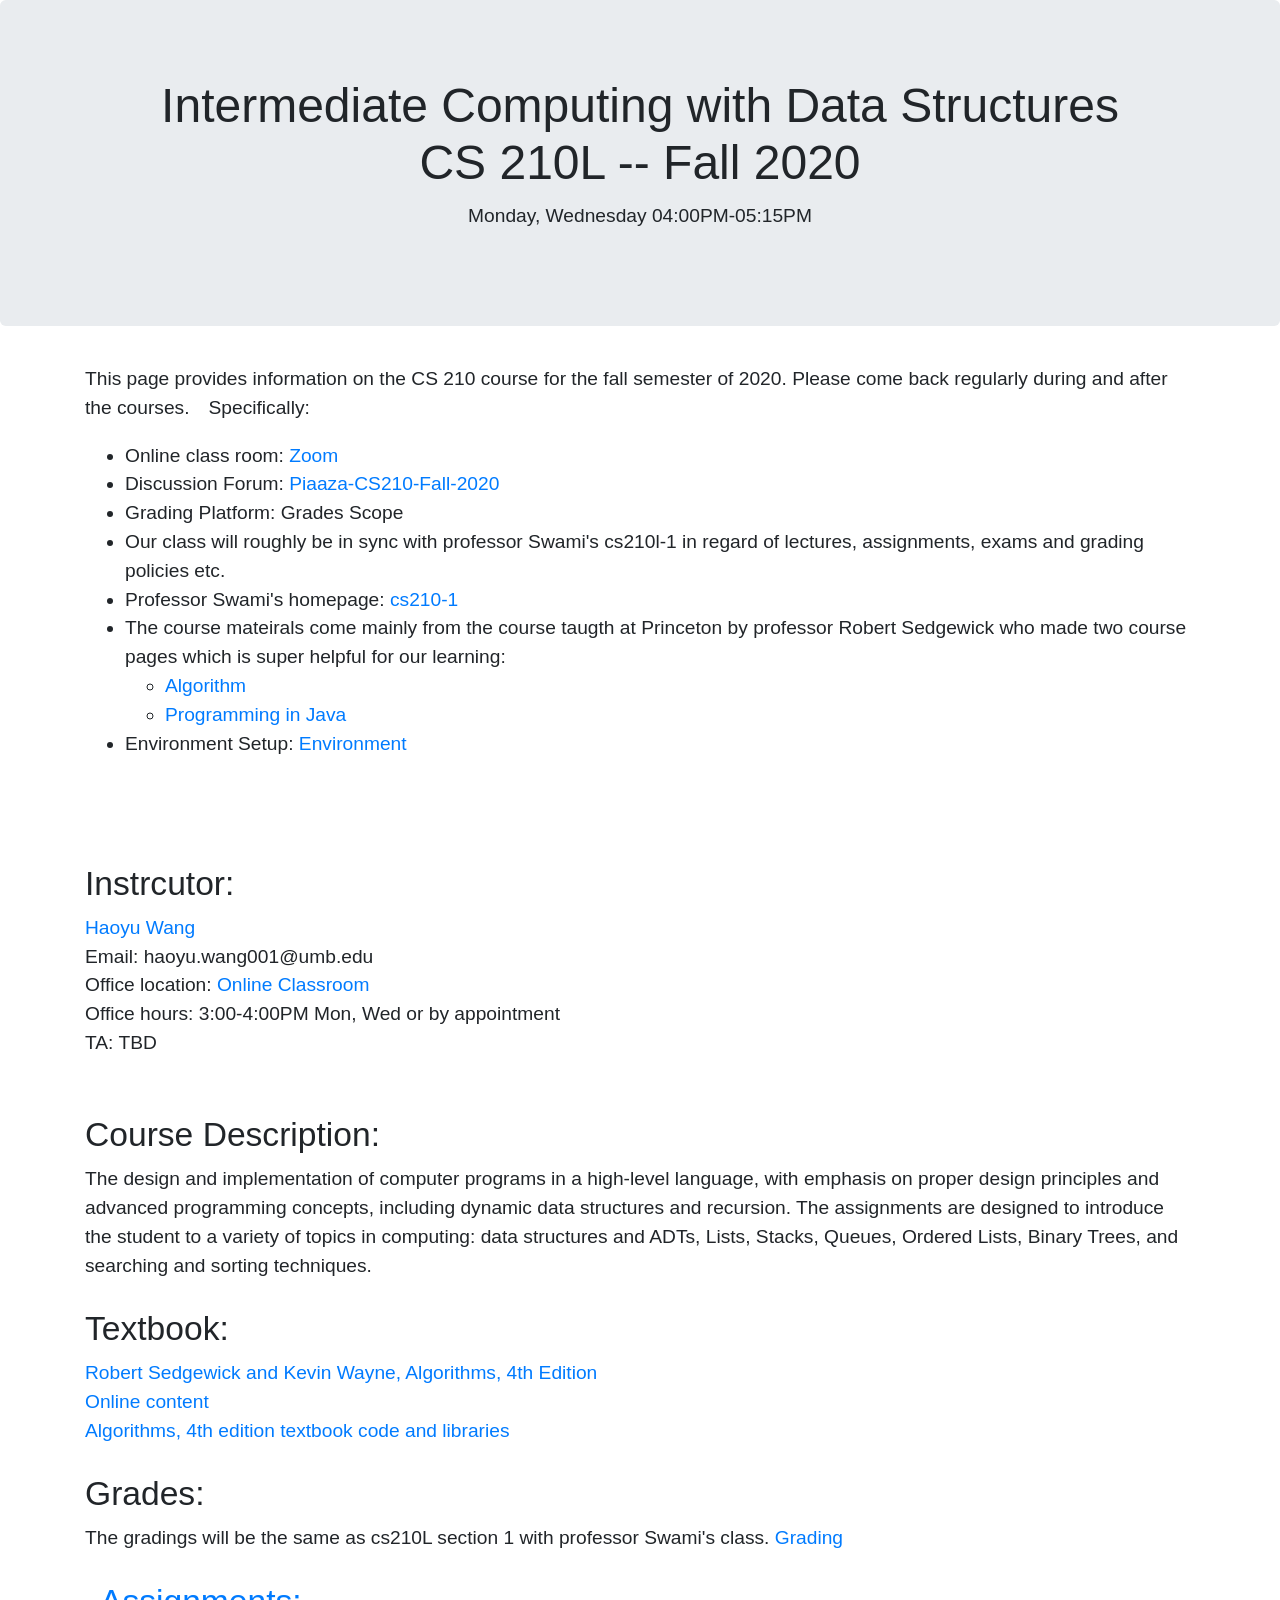
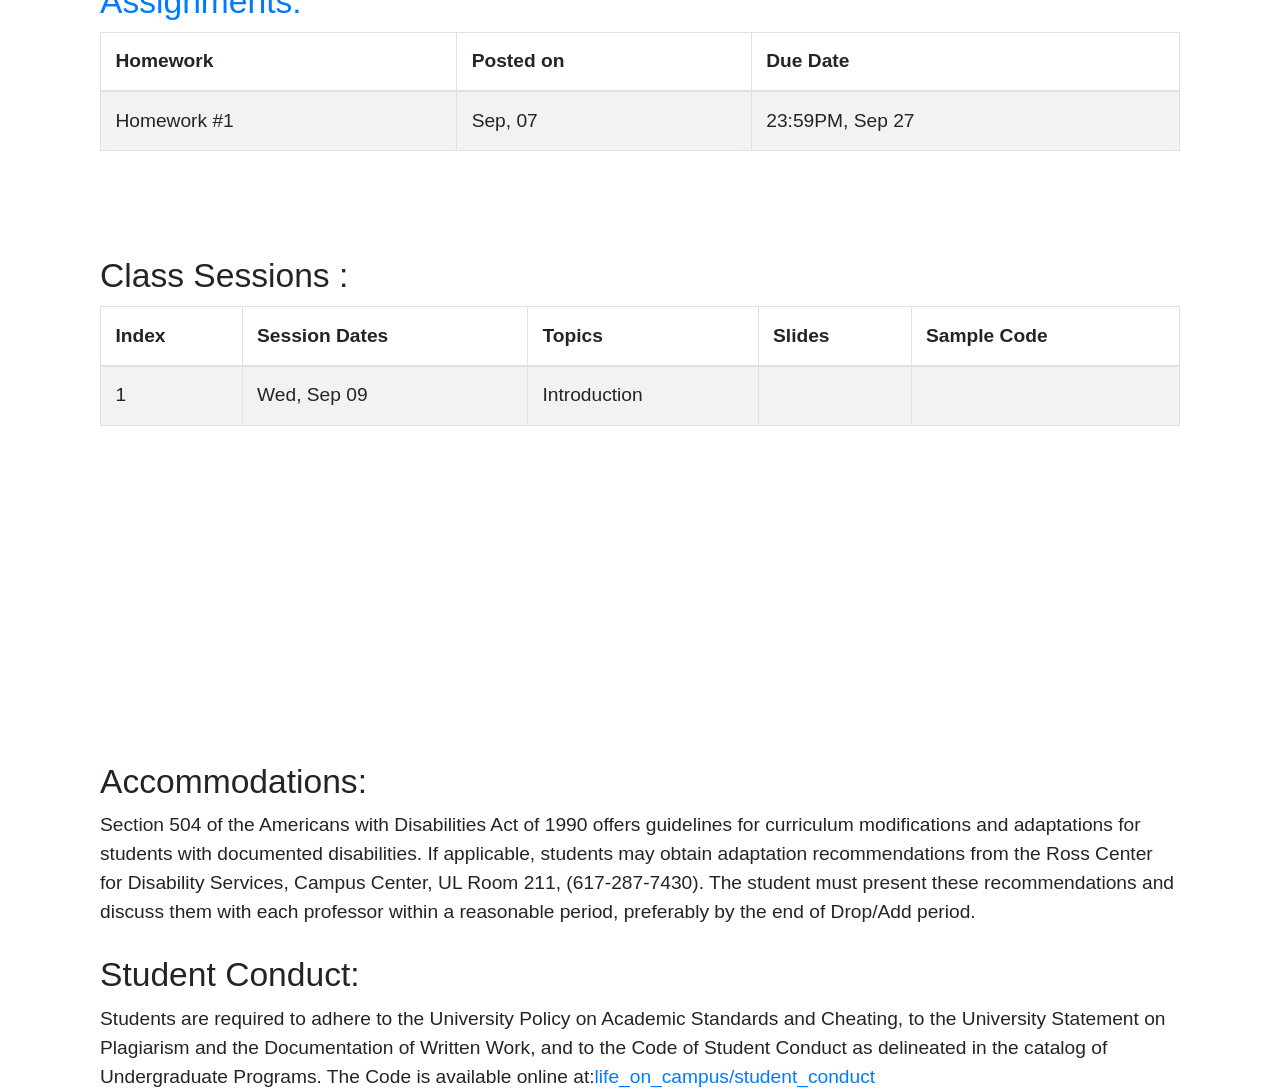
<file: cs210_fall_2020__.html>
<!doctype html>
<html lang="en">
  <head>
    <!-- Required meta tags -->
    <meta charset="utf-8">
    <meta name="viewport" content="width=device-width, initial-scale=1, shrink-to-fit=no">

    <!-- Bootstrap CSS -->
    <link rel="stylesheet" href="https://stackpath.bootstrapcdn.com/bootstrap/4.3.1/css/bootstrap.min.css" integrity="sha384-ggOyR0iXCbMQv3Xipma34MD+dH/1fQ784/j6cY/iJTQUOhcWr7x9JvoRxT2MZw1T" crossorigin="anonymous">
    <style>
    html { font-size: 1.2rem;}

    </style>
    <title>CS210</title>





  </head>
  <body >
<!-------------------------------------------------------------------
                                1
 -------------------------------------------------------------------->


 <div class="jumbotron text-center", font-size: 1rem>
  <h1>Intermediate Computing with Data Structures  <br>CS 210L -- Fall 2020 <br> </h1>
<p>Monday, Wednesday 04:00PM-05:15PM</p>
</div>

<!-------------------------------------------------------------------
                                2
 -------------------------------------------------------------------->
<div class="container">
<p class="font-weight-normal">

 
 This page provides information on the CS 210 course for the fall semester of 2020. Please come back regularly during and after the courses.　Specifically:
 <ul>
<li>
 Online class room: 
  <a href="https://umassboston.zoom.us/j/7395068587">Zoom</a> </li>

 <li>Discussion Forum: <a href="piazza.com/umb/fall2020/cs210lmonwed">Piaaza-CS210-Fall-2020</a>  </li>
  <li>Grading Platform: Grades Scope  </li>
  <li>Our class will roughly be in sync with professor Swami's cs210l-1 in regard of lectures, assignments, exams and grading policies etc.</li>
  <li>Professor Swami's homepage: <a href="https://www.swamiiyer.net/cs210/index.html">cs210-1</a></li>

  <li>The course mateirals come mainly from the course taugth at Princeton by professor Robert Sedgewick who made two course pages which is super helpful for our learning:
  	<ul>
  		
  	
  	<li><a href="https://algs4.cs.princeton.edu/home/">Algorithm</a></li>
  	<li><a href="https://introcs.cs.princeton.edu/java/home/">Programming in Java</a></li>
  	</ul>
  </li>
  <li>Environment Setup: <a href="https://www.swamiiyer.net/cs210/cs210_environment.pdf">Environment</a></li>
</ul>

</p>

</div>

<!-------------------------------------------------------------------
                                3
 -------------------------------------------------------------------->
<br>
<div class="container">


 <br>

    </div><br>
    <div class="container">

      <h3>Instrcutor:</h3>

      <a href="index.html">Haoyu Wang</a> <br>
      Email: haoyu.wang001@umb.edu <br>
      Office location:  <a href="https://umassboston.zoom.us/j/7395068587">Online Classroom</a> <br>
      Office hours:  3:00-4:00PM Mon, Wed or by appointment<br>
      TA: TBD

    </div><br>


      



<!-------------------------------------------------------------------
                                4
 -------------------------------------------------------------------->
<br>



    <div class="container">

      <h3>Course Description:</h3>

The design and implementation of computer programs in a high-level language, with emphasis on proper design principles and advanced programming concepts, including dynamic data structures and recursion. The assignments are designed to introduce the student to a variety of topics in computing: data structures and ADTs, Lists, Stacks, Queues, Ordered Lists, Binary Trees, and searching and sorting techniques.



    </div>



<!-------------------------------------------------------------------
                                5
 -------------------------------------------------------------------->
<br>



    <div class="container">

      <h3>Textbook:</h3>
<a href="https://www.amazon.com/dp/032157351X/">
Robert Sedgewick and Kevin Wayne, Algorithms, 4th Edition </a> <br>

<a href="https://algs4.cs.princeton.edu/home/"> Online content</a> <br>
<a href="https://github.com/kevin-wayne/algs4"> Algorithms, 4th edition textbook code and libraries</a> <br>
    </div>


<!-------------------------------------------------------------------
                                5
 -------------------------------------------------------------------->
<!-- <br><div class="container"><h3>Getting Ready: <span class="badge badge-info">New</span> </h3>

1, Setup C development on your home PC. <a href="DevelopmentSetup.html">DevelopmentSetup </a> (Note: I will update this guide soon). <br>

2, First week: Get an UNIX/Linux account for cs240 through this <a href="https://portal.cs.umb.edu/registration/register/">UNIX/Linux account </a><br>
(Note: you need an UNIX/Linux account, if you don't already have one, and signing in with course cs240).<br>



3, After you get an UNIX/Linux account, try to access school server users.cs.umb.edu from your home computer. <br>
(Note: It may take 1-2 days for you to get the permission to access server. ) <br>
 See <a href="AccessServer.html"> AccessServer</a> for how to access server and transfer files to server from your home machine.
    </div>

 -->
<!-------------------------------------------------------------------
                                5
 -------------------------------------------------------------------->
<br>



    <div class="container">

      <h3>Grades:</h3> The gradings will be the same as cs210L section 1 with professor Swami's class. <a href="https://www.swamiiyer.net/cs210/course_info.html">Grading</a>






<br>









<!-------------------------------------------------------------------
                                5
 -------------------------------------------------------------------->
<br>



    <div class="container">

      <h3><a href="https://www.swamiiyer.net/cs210/projects.html"> Assignments: </a></h3>

 <table class="table table-striped table-bordered table-hover">
    <thead>
       <tr>
        <th>Homework</th>
        <th>Posted on</th>
        <th>Due Date</th>
      </tr>
    </thead>
    

<tbody>
<tr>
        <td>Homework #1<br>
            
        </td>
        <td>Sep, 07</td>
        <td>23:59PM, Sep 27</td>
      </tr> 


  



    </tbody>
  </table>

    </div>











<!-------------------------------------------------------------------
                                6
 -------------------------------------------------------------------->
<br><br><br>



    <div class="container">

      <h3>Class Sessions :</h3>

 <table class="table table-striped table-bordered table-hover">
    <thead>
      <tr>
        <th>Index</th>
        <th>Session Dates</th>
        <th>Topics</th>
        <th>Slides</th>
        <th>Sample Code</th>
      </tr>
    </thead>

    <tbody>
     <tr>
        <td>1</td>
        <td>Wed, Sep 09</td>
        <td>Introduction </td>
        <td></a>
        	

        </td>
        <td></td>
      </tr>
 
    



  </table>

    </div>


 






<!-------------------------------------------------------------------
                                5
 -------------------------------------------------------------------->
<br><br><br><br><br><br><br><br><br><br><br>





    <div class="container">

      <h3>Accommodations:</h3>

Section 504 of the Americans with Disabilities Act of 1990 offers guidelines for curriculum modifications and adaptations for students with documented disabilities. If applicable, students may obtain adaptation recommendations from the Ross Center for Disability Services, Campus Center, UL Room 211, (617-287-7430). The student must present these recommendations and discuss them with each professor within a reasonable period, preferably by the end of Drop/Add period.



    </div>

<!-------------------------------------------------------------------
                                5
 -------------------------------------------------------------------->
<br>


    <div class="container">

      <h3>Student Conduct:</h3>

Students are required to adhere to the University Policy on Academic Standards and Cheating, to the University Statement on Plagiarism and the Documentation of Written Work, and to the Code of Student Conduct as delineated in the catalog of Undergraduate Programs. The Code is available online at:<a href="https://www.umb.edu/life_on_campus/dean_of_students/students/student_conduct">life_on_campus/student_conduct</a>

    </div>




    <!-- Optional JavaScript -->
    <!-- jQuery first, then Popper.js, then Bootstrap JS -->
    <script src="https://code.jquery.com/jquery-3.3.1.slim.min.js" integrity="sha384-q8i/X+965DzO0rT7abK41JStQIAqVgRVzpbzo5smXKp4YfRvH+8abtTE1Pi6jizo" crossorigin="anonymous"></script>
    <script src="https://cdnjs.cloudflare.com/ajax/libs/popper.js/1.14.7/umd/popper.min.js" integrity="sha384-UO2eT0CpHqdSJQ6hJty5KVphtPhzWj9WO1clHTMGa3JDZwrnQq4sF86dIHNDz0W1" crossorigin="anonymous"></script>
    <script src="https://stackpath.bootstrapcdn.com/bootstrap/4.3.1/js/bootstrap.min.js" integrity="sha384-JjSmVgyd0p3pXB1rRibZUAYoIIy6OrQ6VrjIEaFf/nJGzIxFDsf4x0xIM+B07jRM" crossorigin="anonymous"></script>
  </body>
</html>
</file>
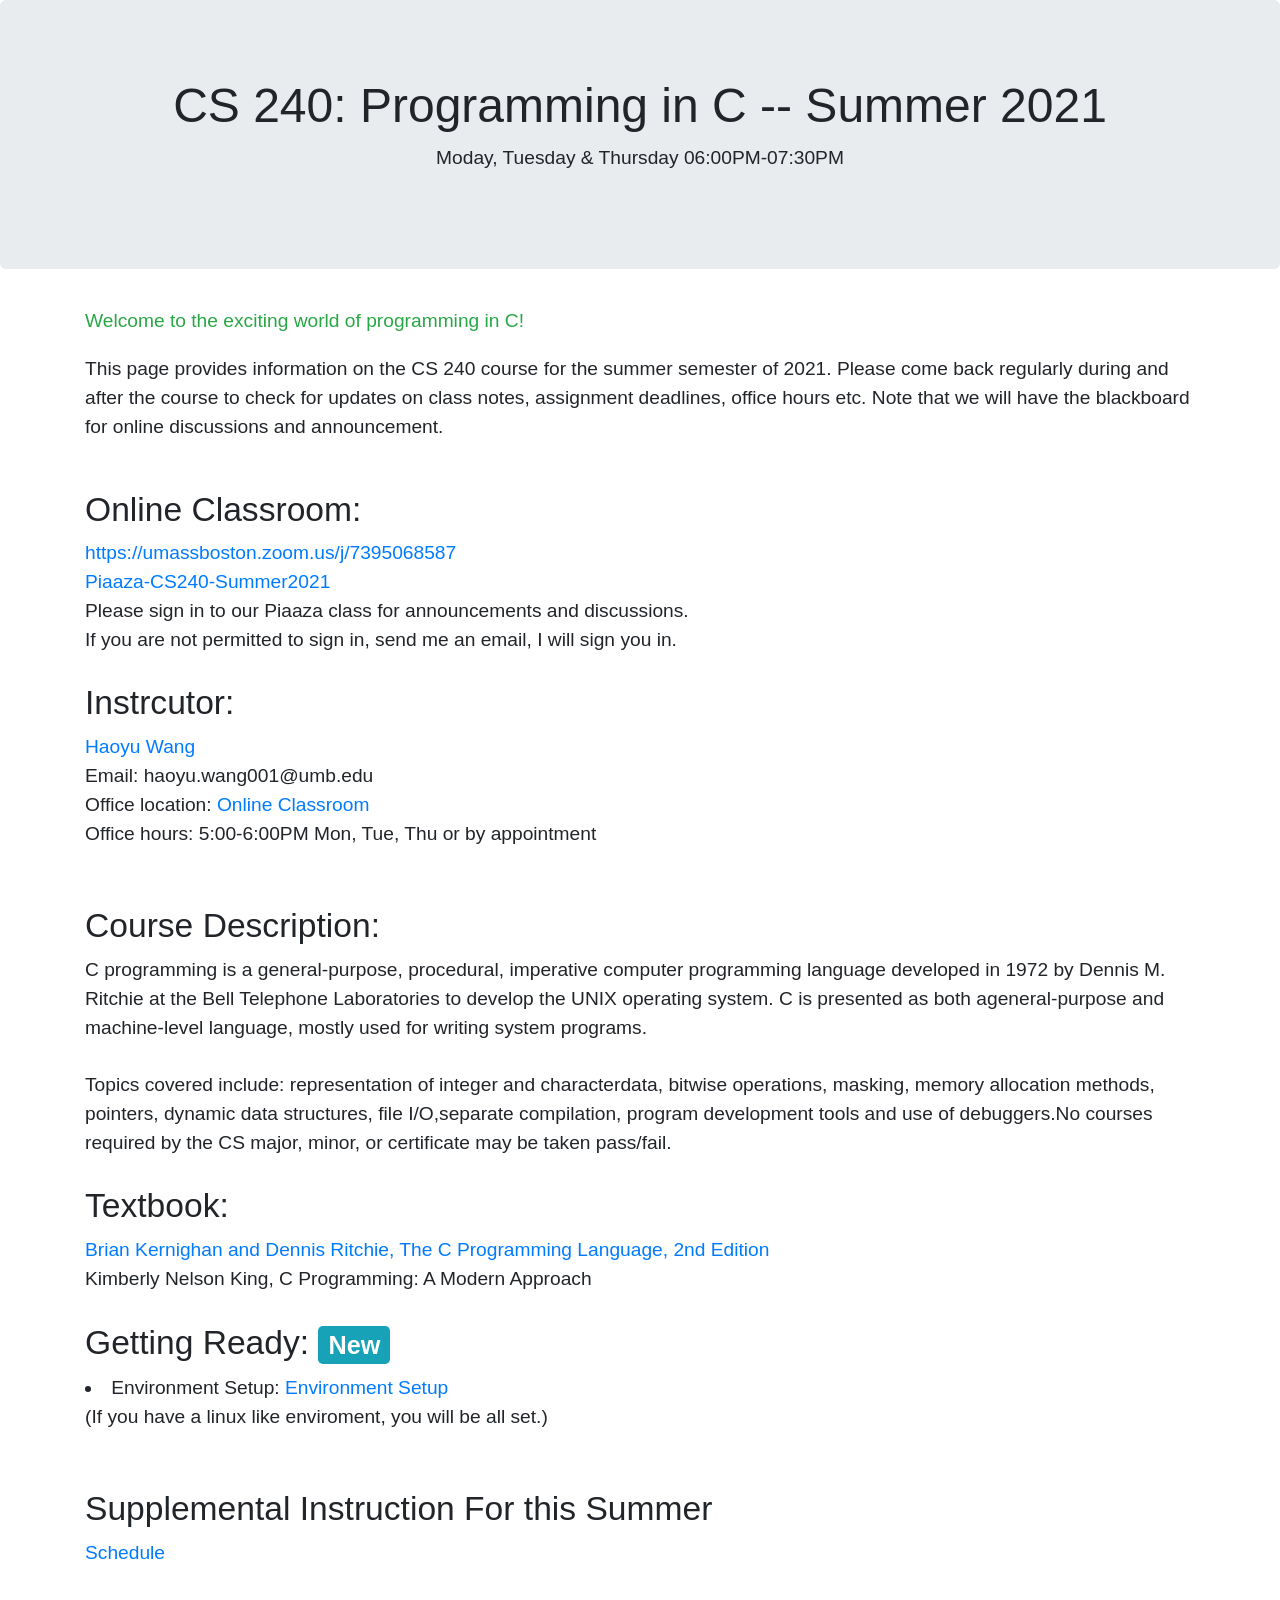
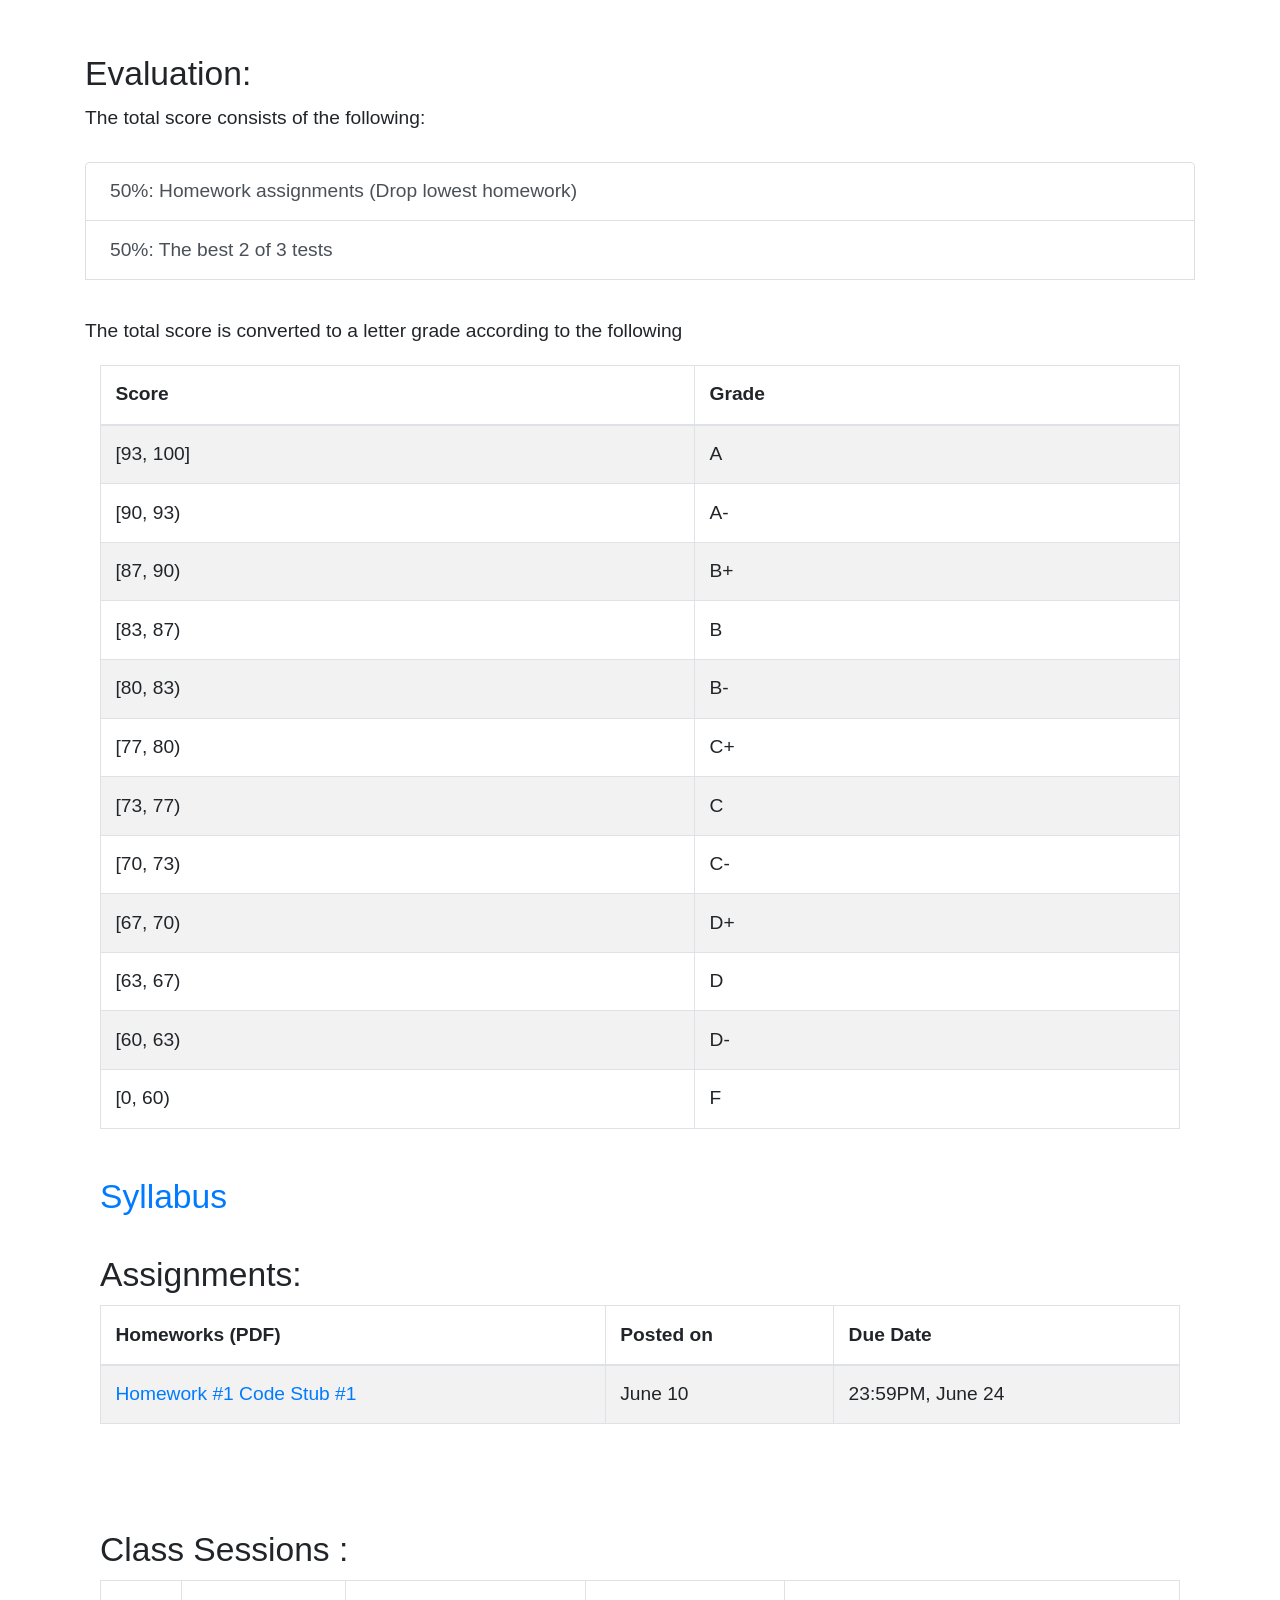
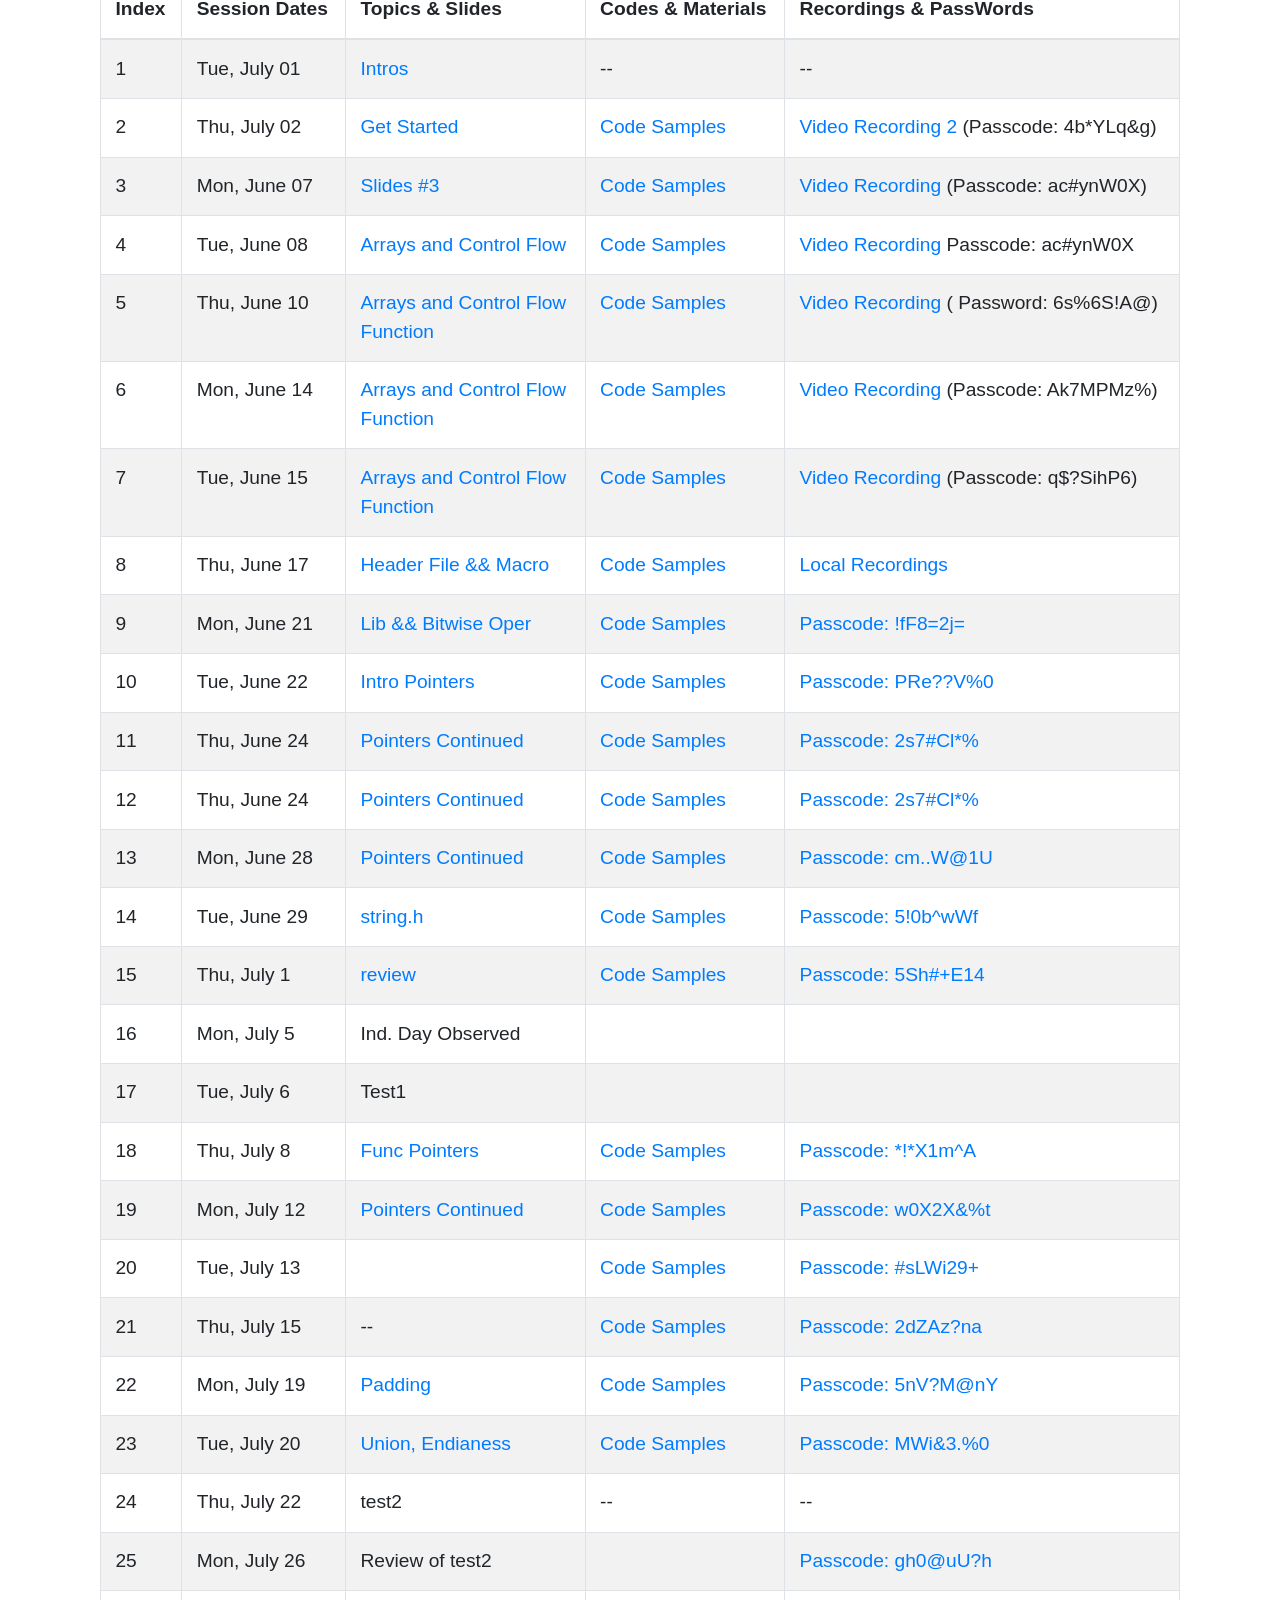
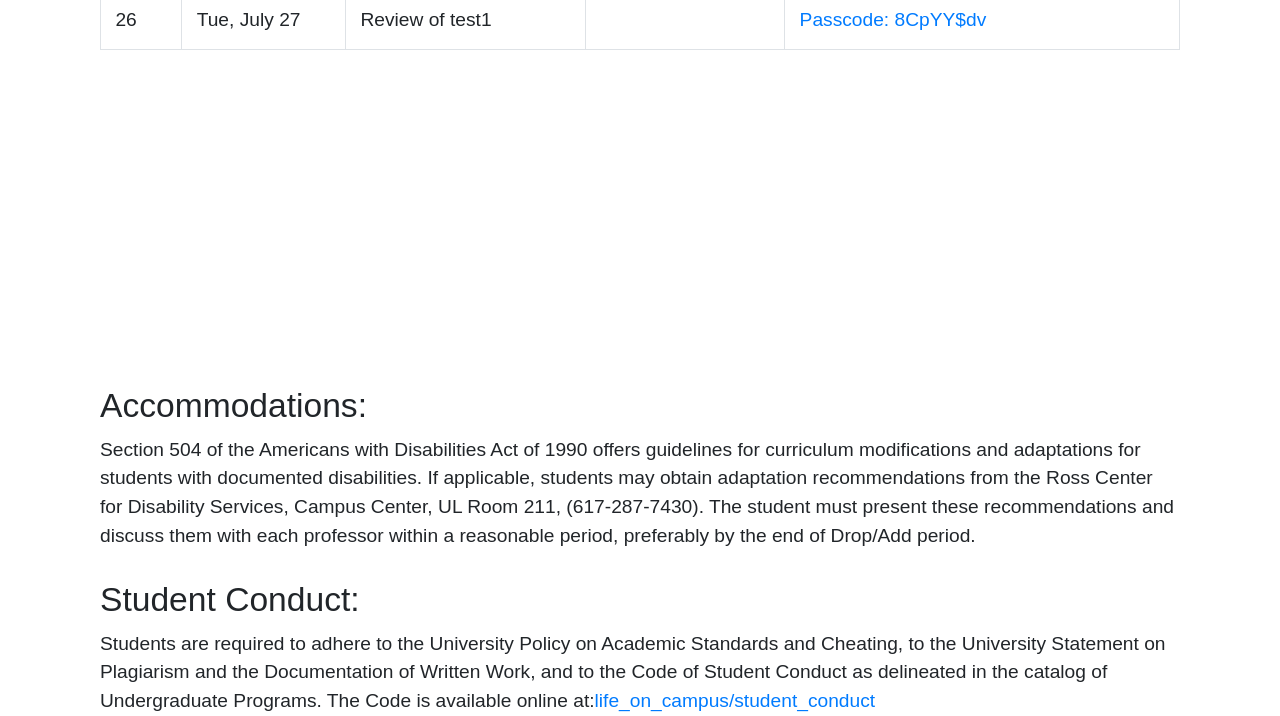
<file: cs240_2021Summer.html>
<!doctype html>
<html lang="en">
  <head>
    <!-- Required meta tags -->
    <meta charset="utf-8">
    <meta name="viewport" content="width=device-width, initial-scale=1, shrink-to-fit=no">

    <!-- Bootstrap CSS -->
    <link rel="stylesheet" href="https://stackpath.bootstrapcdn.com/bootstrap/4.3.1/css/bootstrap.min.css" integrity="sha384-ggOyR0iXCbMQv3Xipma34MD+dH/1fQ784/j6cY/iJTQUOhcWr7x9JvoRxT2MZw1T" crossorigin="anonymous">
    <style>
    html { font-size: 1.2rem;}

    </style>
    <title>Haoyu/cs240</title>





  </head>
  <body >
<!-------------------------------------------------------------------
                                1
 -------------------------------------------------------------------->


 <div class="jumbotron text-center", font-size: 1rem>
  <h1>CS 240: Programming in C --    Summer 2021 <br></h1>
<p>Moday, Tuesday & Thursday 06:00PM-07:30PM</p>
</div>

<!-------------------------------------------------------------------
                                2
 -------------------------------------------------------------------->
<div class="container">
<p class="font-weight-normal">

 <p class="text-success">  Welcome to the exciting world of programming in C!</p>
 This page provides information on the CS 240 course for the summer semester of 2021. Please come back regularly during and after the course to check for updates on class notes, assignment deadlines, office hours etc. Note that we will have the blackboard for online discussions and announcement.
</p>

</div>

<!-------------------------------------------------------------------
                                3
 -------------------------------------------------------------------->
<br>
<div class="container">


 <h3>Online Classroom:</h3> <a href="https://umassboston.zoom.us/j/7395068587">https://umassboston.zoom.us/j/7395068587</a> <br>

 <a href="https://piazza.com/umb/summer2021/cs240">Piaaza-CS240-Summer2021</a> <br>
 Please sign in to our Piaaza class for announcements and discussions.<br>
 If you are not permitted to sign in, send me an email, I will sign you in.

    </div><br>
    <div class="container">

      <h3>Instrcutor:</h3>

      <a href="index.html">Haoyu Wang</a> <br>
      Email: haoyu.wang001@umb.edu <br>
      Office location:  <a href="https://umassboston.zoom.us/j/7395068587">Online Classroom</a> <br>
            Office hours:  5:00-6:00PM Mon, Tue, Thu or by appointment<br>

    </div><br>


      



<!-------------------------------------------------------------------
                                4
 -------------------------------------------------------------------->
<br>



    <div class="container">

      <h3>Course Description:</h3>

C programming is a general-purpose, procedural, imperative computer programming language developed in 1972 by Dennis M. Ritchie at the Bell Telephone Laboratories to develop the UNIX operating system.  C is presented as both ageneral-purpose and machine-level language, mostly used for writing system programs.
<!-- <div class="list-group">
  Topics covered include:
  <a href="#" class="list-group-item list-group-item-action">Representation of integer and character </a>
  <a href="#" class="list-group-item list-group-item-action">bitwise operations </a>
  <a href="#" class="list-group-item list-group-item-action">Third item</a>
</div>
 -->
<br><br>
Topics covered include: representation of integer and characterdata, bitwise operations, masking, memory allocation methods, pointers, dynamic data structures, file I/O,separate compilation, program development tools and use of debuggers.No courses required by the CS major, minor, or certificate may be taken pass/fail.

    </div>



<!-------------------------------------------------------------------
                                5
 -------------------------------------------------------------------->
<br>



    <div class="container">

      <h3>Textbook:</h3>
<a href="the_c_programming_language_2.pdf">
Brian Kernighan and Dennis Ritchie, The C Programming Language, 2nd Edition </a> <br>
Kimberly Nelson King, C Programming: A Modern Approach
    </div>


<!-------------------------------------------------------------------
                                5
 -------------------------------------------------------------------->
<br><div class="container"><h3>Getting Ready: <span class="badge badge-info">New</span> </h3>

  <li>Environment Setup: <a href="cs210_environment.pdf">Environment Setup</a> 
<br>
    (If you have a linux like enviroment, you will be all set.)

  <br> <br>

<!-- 2, First week: Get an UNIX/Linux account for cs240 through this <a href="https://portal.cs.umb.edu/registration/register/">UNIX/Linux account </a><br>
(Note: you need an UNIX/Linux account, if you don't already have one, and signing in with course cs240).<br>



3, After you get an UNIX/Linux account, try to access school server users.cs.umb.edu from your home computer. <br>
(Note: It may take 1-2 days for you to get the permission to access server. ) <br>
 See <a href="AccessServer.html"> AccessServer</a> for how to access server and transfer files to server from your home machine.
    </div> -->


<!-------------------------------------------------------------------
                                5
 -------------------------------------------------------------------->
<br>


<h3>Supplemental Instruction For this Summer</h3> 


<!-- <table class="table table-striped table-bordered table-hover">
    <thead>
       <tr>
        <th>When</th>
        <th>Where</th>

      </tr>
    </thead>
    

<tbody>
<tr><td>TBD</td> <td> TBD</td></tr>



        



    </tbody>
  </table> -->


      <a href="https://cpb-us-w2.wpmucdn.com/blogs.umb.edu/dist/f/3899/files/2021/05/Summer-Session-One-Drop-In-Schedule-5-28.pdf"> Schedule</a> <br>



     
</div>

<br><br><br>



    <div class="container">

      <h3>Evaluation:</h3>

The total score consists of the following:
<br><br>
<div class="list-group">
  <p  class="list-group-item list-group-item-action">
 50%:  Homework assignments  (Drop lowest homework)</p>

  <p  class="list-group-item list-group-item-action">

   50%:  The best 2 of 3 tests <br>  <p class="font-weight-lighter">

</p></p>

   <p >
The total score is converted to a letter grade according to the following 
</div>



    <div class="container">

      <!-- <h3>Grades Scale :</h3>  -->

      <table class="table table-striped table-bordered table-hover">
    <thead>
       <tr>
        <th>Score</th>
        <th>Grade</th>

      </tr>
    </thead>
    

<tbody>
<tr><td>[93, 100]</td> <td> A</td></tr>
<tr><td>[90, 93)</td> <td>  A-</td></tr>
<tr><td>[87, 90)</td> <td>  B+</td></tr>
<tr><td>[83, 87)</td> <td>  B</td></tr>
<tr><td>[80, 83)</td> <td>  B-</td></tr>
<tr><td>[77, 80)</td> <td>  C+</td></tr>
<tr><td>[73, 77)</td> <td>  C</td></tr>
<tr><td>[70, 73)</td> <td>  C-</td></tr>
<tr><td>[67, 70)</td> <td>  D+</td></tr>
<tr><td>[63, 67)</td> <td>  D</td></tr>
<tr><td>[60, 63)</td> <td>  D-</td></tr>
<tr><td>[0, 60)</td> <td> F</td></tr>


        



    </tbody>
  </table>
</div>




<br>

<div class="container">
<h3><a href="syllabus.pdf">Syllabus</a></h3>
</div>







<!-------------------------------------------------------------------
                                5
 -------------------------------------------------------------------->
<br>



    <div class="container">

      <h3>Assignments:</h3>

 <table class="table table-striped table-bordered table-hover">
    <thead>
       <tr>
        <th>Homeworks (PDF)</th>
        <th>Posted on</th>
        <th>Due Date</th>
      </tr>
    </thead>
    

<tbody>
  <tr>
        <td><a href="https://www.overleaf.com/read/vgffzdyvhqhw">Homework #1</a>
          <a href="https://github.com/Haoyu2/cs240_samplecode/blob/master/hw1.c">Code Stub #1</a><br>
            
        </td>
        <td>June 10</td>
        <td>23:59PM, June 24</td>
      </tr> 

<!--
        <tr>
        <td><a href="https://www.overleaf.com/read/tqhhhqqqqkpj">Homework #2</a><br>
        <a href="https://github.com/Haoyu2/cs240_samplecode">Code Stub #2</a><br>
            
        </td>
        <td>June 03</td>
        <td>23:59, June 16</td>
      </tr> 

        <tr>
        <td><a href="https://www.overleaf.com/read/fsyxsfrjvhgw">Homework #3</a><br>
        <a href="https://github.com/Haoyu2/cs240_samplecode">Code Stub #3</a><br>
            
        </td>
        <td>June 09</td>
        <td>23:59, June 22</td>
      </tr> 



      <tr>
        <td><a href="https://www.overleaf.com/read/rdbqymhzqwbk">Practice Exam #1</a><br>
       
            
        </td>
        <td>--</td>
        <td>--</td>
      </tr> 



        <tr>
        <td><a href="https://www.overleaf.com/read/vhkfngpknwcr">Homework #4</a><br>
        <a href="https://github.com/Haoyu2/cs240_samplecode">Code Stub #4</a><br>
            
        </td>
        <td>June 24</td>
        <td>23:59, July 09</td>
      </tr> 



        <tr>
        <td><a href="https://www.overleaf.com/read/chhjnvrhqbbt">Homework #5</a><br>
        <a href="https://github.com/Haoyu2/cs240_samplecode">Code Stub #5</a><br>
            
        </td>
        <td>June 29</td>
        <td>23:59, July 12</td>
      </tr> 

      <tr>
        <td><a href="https://www.overleaf.com/read/tpnrgfkhhzbx">Practice Exam #2</a><br>
       <a href="https://github.com/Haoyu2/cs240_samplecode/practice2">Code Stub</a>
            
        </td>
        <td>--</td>
        <td>--</td>
      </tr> 



      <tr>
        <td><a href="https://www.overleaf.com/read/frxsnpjttskf">Homework #6</a><br>
        <a href="https://github.com/Haoyu2/cs240_samplecode">Code Stub #6</a><br>
            
        </td>
        <td>July 11</td>
        <td>23:59, July 22</td>
      </tr> 

    <tr>
        <td><a>Practice Exam #3</a><br>
       <a href="https://github.com/Haoyu2/cs240_samplecode/practice3_answers.c">Code Stub</a>
            
        </td>
        <td>--</td>
        <td>--</td>
      </tr>  -->



   <!--        
      <tr>
        <td><a href="https://www.overleaf.com/read/bkyfqcxszsms"> Test1 </a> <br>
            
        </td>
        <td></td>
        <td><a href="https://github.com/Haoyu2/haoyu/tree/master/hws/solutions/test1">test1_solution</a></td>
      </tr> 

      <tr>
        <td><a href="https://www.overleaf.com/read/dqytcrqdtqhr">Homework #3</a><br>
          
        <a href="https://github.com/Haoyu2/haoyu/tree/master/hws/hw3">Code Stub #3</a><br>
                  
        </td>
        <td>Feb 20</td>
        <td>11:00AM, Mar 10<br>
        <a href="https://github.com/Haoyu2/haoyu/tree/master/hws/solutions/hw3">hw3_solution</a></td>
      </tr> 



      <tr>
        <td><a href="https://www.overleaf.com/read/nmfkgwcqthmv">Homework #4</a><br>
          
        <a href="https://github.com/Haoyu2/haoyu/tree/master/hws/hw4">Code Stub #4</a><br>
        <a href="https://github.com/Haoyu2/haoyu/tree/master/hws/">test files: str_hw4.txt, num_hw4.txt,comments.txt</a><br>
                  
        </td>
        <td>Mar 10</td>
        <td>11:00AM, Mar 24<br>
        <a href="https://github.com/Haoyu2/haoyu/tree/master/hws/solutions/hw4">hw4_solution</a></td>
      </tr>


      <tr>
        <td><a href="https://www.overleaf.com/read/fgvhnpqhxvxv">Homework #5</a><br>
          
        <a href="https://github.com/Haoyu2/haoyu/tree/master/hws/hw5">Code Stub #5</a><br>
        <a href="https://github.com/Haoyu2/haoyu/tree/master/hws/">test files: str.txt, num.txt,CompleteShakespeare.txt</a>
                  
        </td>
        <td>Mar 24</td>
        <td>23:59, Apr 16<br>
        <a href="https://github.com/Haoyu2/haoyu/tree/master/hws/solutions/hw5">hw5_solution</a></td>
      </tr>

      <tr>
        <td><a href="https://www.overleaf.com/read/tpnrgfkhhzbx"> Test2 </a> <br>
        <a href="https://github.com/Haoyu2/haoyu/tree/master/hws/test2.c">test2 code stub</a>
       
            
        </td>
        <td>10:55 AM,14 April</td>
        <td>12:35,14 April <br>

        <a href="https://github.com/Haoyu2/haoyu/tree/master/hws/solutions/test1">test2_solution</a></td>
      </tr> 




      <tr>
        <td><a href="https://www.overleaf.com/read/xnfkbrwpgrkn">Homework #7</a><br>
          
        <a href="https://github.com/Haoyu2/haoyu/tree/master/hws/hw7">No Code Stub. Just a python script for drawing</a><br>
                  
        </td>
        <td>Apr 16</td>
        <td>23:59, May 3<br>
        <a href="https://github.com/Haoyu2/haoyu/tree/master/hws/solutions/hw7">hw7_solution</a></td>
      </tr>


      <tr>
        <td><a href="https://www.overleaf.com/read/tsswsvctrzxy">Homework #8</a><br>
          
        <a href="https://github.com/Haoyu2/haoyu/tree/master/hws/hw8">code stubs</a><br>
                  
        </td>
        <td>May 03</td>
        <td>23:59, May 14<br>
        <a href="https://github.com/Haoyu2/haoyu/tree/master/hws/solutions/hw8">hw8_solution</a></td>
      </tr> -->




    </tbody>
  </table>

    </div>










<!-------------------------------------------------------------------
                                6
 -------------------------------------------------------------------->
<br><br><br>



    <div class="container">

      <h3>Class Sessions :</h3>

 <table class="table table-striped table-bordered table-hover">
     <thead>
      <tr>
        <th>Index</th>
        <th>Session Dates</th>
        <th>Topics & Slides</th>
        <th>Codes & Materials</th>
        <th>Recordings & PassWords</th>
      </tr>
    </thead>

    <tbody>
     


    <tr>
        <td>1</td>
        <td>Tue, July 01</td>
        <td>
          <a href="https://www.overleaf.com/read/mhfbwwbfcqtc">Intros </a> <br>
          
          
        <td>
            --
        </td>
        <td>
--
        </td>

      </tr>

      <tr>
        <td>2</td>
        <td>Thu, July 02</td>
        <td><a href="https://www.overleaf.com/read/ksxpbfdmrcbp">Get Started</a></td></td>
 
        <td><a href="https://github.com/Haoyu2/cs240_samplecode/tree/master/lec_2">Code Samples</td>
                 <td>
        <a href="https://umassboston.zoom.us/rec/share/S6gedOVB53qbNWLjp9WqZ1ca1tCE5tKTxpsAGuunv3mt0cVL9ya3kzDVQusIauU8._MzEfrcUVXpKfVPE">Video Recording 2</a> (Passcode: 4b*YLq&g)</td>
      </tr>



      <tr>
        <td>3</td>
        <td>Mon, June 07</td>
        <td><a href="https://www.overleaf.com/read/qmgcvxnnrsgc">Slides #3</a></td></td>
 
        <td><a href="https://github.com/Haoyu2/cs240_samplecode/tree/master/lec_3/lec_3">Code Samples</td>
                 <td>
        <a href="https://umassboston.zoom.us/rec/share/7JoNZKacT0ckTwGHfuE6yjGbY3NJkCU3DOoTO1H13k3GDXPBxNfZ3KVW8GREFctl.Njz2sNCBF4YoZuPU ">Video Recording</a> (Passcode: ac#ynW0X)</td>
      </tr>

      

       <tr>
        <td>4</td>
        <td>Tue, June 08</td>
        <td><a href="https://www.overleaf.com/read/dwfmytzpszpp">Arrays and Control Flow</a></td></td>
 
        <td><a href="https://github.com/Haoyu2/cs240_samplecode/tree/master/lec_4/lec_4">Code Samples</td>
                 <td>
        <a href="https://umassboston.zoom.us/rec/share/7JoNZKacT0ckTwGHfuE6yjGbY3NJkCU3DOoTO1H13k3GDXPBxNfZ3KVW8GREFctl.Njz2sNCBF4YoZuPU">Video Recording</a> Passcode: ac#ynW0X</td>
      </tr>

       <tr>
        <td>5</td>
        <td>Thu, June 10</td>
        <td><a href="https://www.overleaf.com/read/dwfmytzpszpp">Arrays and Control Flow</a> <br>
<a href="https://www.overleaf.com/read/wgqdrcpfkmtr">Function</a>


        </td></td>
 
        <td><a href="https://github.com/Haoyu2/cs240_samplecode/tree/master/lec_5">Code Samples</td>
                 <td>
        <a href="https://umassboston.zoom.us/rec/share/upRkcpH79GxJSInP4X7CA5c8GaDkaaa81HNL_KBey0d23cXJ5zUKh05Y2LhTZvYT 
">Video Recording</a> ( Password: 6s%6S!A@)</td>
      </tr>

           
    
       <tr>
        <td>6</td>
        <td>Mon, June 14</td>
        <td><a href="https://www.overleaf.com/read/dwfmytzpszpp">Arrays and Control Flow</a> <br>
<a href="https://www.overleaf.com/read/wgqdrcpfkmtr">Function</a>

        </td></td>
 
        <td><a href="https://github.com/Haoyu2/cs240_samplecode/tree/master/lec_5">Code Samples</td>
                 <td>
        <a href="https://umassboston.zoom.us/rec/share/KYCPIkkg10fHakyFNuzuiajtfCHntvk2nvmbVCJJ11BE0tCBnH-8p3ulRJLi4GoO.HtrdsD98iVUXL3yJ">Video Recording</a> (Passcode: Ak7MPMz%)</td>
      </tr>


       <tr>
        <td>7</td>
        <td>Tue, June 15</td>
        <td><a href="https://www.overleaf.com/read/dwfmytzpszpp">Arrays and Control Flow</a> <br>
<a href="https://www.overleaf.com/read/wgqdrcpfkmtr">Function</a>

        </td></td>
 
        <td><a href="https://github.com/Haoyu2/cs240_samplecode/tree/master/lec_5">Code Samples</td>
                 <td>
        <a href="https://umassboston.zoom.us/rec/share/K8MDemxCJwPkiU6fBerbypzrUlTpyqOE1zH3yk5Tedgn7ak5T2f7y0sKCt_JjVTR.-4NMNrhSs4PrzCtg">Video Recording</a> (Passcode: q$?SihP6)</td>
      </tr>

       <tr>
        <td>8</td>
        <td>Thu, June 17</td>
        <td><a href="https://www.overleaf.com/read/dsjnzqybbgxk">Header File && Macro</a> 

        </td></td>
 
        <td><a href="https://github.com/Haoyu2/cs240_samplecode/tree/master/lec_6">Code Samples</td>
                 <td>
            <a href="https://drive.google.com/drive/folders/1zLTzK8O3h69hZvVCK_vdv-Ub3FILhkG7?usp=sharing">Local Recordings</a>
        </td>
      </tr>

      <tr>
        <td>9</td>
        <td>Mon, June 21</td>
        <td><a href="https://www.overleaf.com/read/dsjnzqybbgxk">Lib && Bitwise Oper</a> 

        </td></td>
 
        <td><a href="https://github.com/Haoyu2/cs240_samplecode/tree/master/lec_7">Code Samples</td>
                 <td>
            <a href="https://umassboston.zoom.us/rec/share/GA9TriU5-JUdsZgDfObEivoRPQB9Vxzf0aCxLYCFvS8rk3Zgc6tEH5ilai2euuBf.D2xVM7y2LInM4Si0">Passcode: !fF8=2j=</a>
        </td>
      </tr>
       
      <tr>
        <td>10</td>
        <td>Tue, June 22</td>
        <td><a href="https://www.overleaf.com/read/qnhqhsqmgqnc">Intro Pointers</a> 

        </td></td>
 
        <td><a href="https://github.com/Haoyu2/cs240_samplecode/tree/master/lec_11">Code Samples</td>
                 <td>
            <a href="https://umassboston.zoom.us/rec/share/x3VUgO34v4SbIXgppA_vh5CoV3hwK1s7gN4yDLj7QwxzHzAWMI4T1Az-xlEOp2cI.MnDFZTRPWElNqxNB">Passcode: PRe??V%0</a>
        </td>
      </tr>

      <tr>
        <td>11</td>
        <td>Thu, June 24</td>
        <td><a href="https://www.overleaf.com/read/qnhqhsqmgqnc">Pointers Continued</a> 

        </td></td>
 
        <td><a href="https://github.com/Haoyu2/cs240_samplecode/tree/master/lec_12">Code Samples</td>
                 <td>
            <a href="https://umassboston.zoom.us/rec/share/myIFS4mnob9eAvEZxumPNhP6osHVEhpofzxKqtUDpCBhTPEXOwBbnml_NgwdtzOo.ihWarWrGoekk2dqN">Passcode: 2s7#Cl*%</a>
        </td>
      </tr>

       <tr>
        <td>12</td>
        <td>Thu, June 24</td>
        <td><a href="https://www.overleaf.com/read/qnhqhsqmgqnc">Pointers Continued</a> 

        </td></td>
 
        <td><a href="https://github.com/Haoyu2/cs240_samplecode/tree/master/lec_12">Code Samples</td>
                 <td>
            <a href="https://umassboston.zoom.us/rec/share/myIFS4mnob9eAvEZxumPNhP6osHVEhpofzxKqtUDpCBhTPEXOwBbnml_NgwdtzOo.ihWarWrGoekk2dqN">Passcode: 2s7#Cl*%</a>
        </td>
      </tr>
 


       <tr>
        <td>13</td>
        <td>Mon, June 28</td>
        <td><a href="https://www.overleaf.com/read/jpbsnbnpgcdj">Pointers Continued</a> 

        </td></td>
 
        <td><a href="https://github.com/Haoyu2/cs240_samplecode/tree/master/lec_12">Code Samples</td>
                 <td>
            <a href="https://umassboston.zoom.us/rec/share/p9P4BCU_rv9zaDq847xqXM1l1TapGy_PNYB2ToogOq1Z4Nb_-cusnQvxJ5JCaoEe.JgQE2NYRQ7z-EnKD">Passcode: cm..W@1U</a>
        </td>
      </tr>

 

       <tr>
        <td>14</td>
        <td>Tue, June 29</td>
        <td><a href="https://www.overleaf.com/read/jpbsnbnpgcdj">string.h</a> 

        </td></td>
 
        <td><a href="https://github.com/Haoyu2/cs240_samplecode/tree/master/lec_12">Code Samples</td>
                 <td>
            <a href="https://umassboston.zoom.us/rec/share/Y4BhXHXZKtsXA5Gl432T8CMVm7jGUhb21HpOw60LgOH7HX9n7TSe9vZUM6MDgR-Z.VJO8MlGe61jbm_8Q">Passcode: 5!0b^wWf</a>
        </td>
      </tr>
 

       <tr>
        <td>15</td>
        <td>Thu, July 1</td>
        <td><a href="https://github.com/Haoyu2/cs240_samplecode/tree/master/previous_test1">review</a> 

        </td></td>
 
        <td><a href="https://github.com/Haoyu2/cs240_samplecode/tree/master/lec_12">Code Samples</td>
                 <td>
            <a href="https://umassboston.zoom.us/rec/share/hqUaEiglUE2d1BGX9Y3WoC1mWFEGeNSFgL863nDIaqKRh0SatFpYsSxsX7S6xrFL.UuPQzVP-olTdzuEy">Passcode: 5Sh#+E14</a>
        </td>
      </tr>

       <tr>
        <td>16</td>
        <td>Mon, July 5</td>
        <td>Ind. Day Observed

        </td></td>
 
        <td></td>
                 <td>
          
        </td>
      </tr>



       <tr>
        <td>17</td>
        <td>Tue, July 6</td>
        <td>Test1

        </td> </td>
 
        <td></td>
                 <td>
          
        </td>
      </tr>

       <tr>
        <td>18</td>
        <td>Thu, July 8</td>
        <td><a href="https://www.overleaf.com/read/jpbsnbnpgcdj">Func Pointers</a> </a> 

        </td></td>
 
        <td><a href="https://github.com/Haoyu2/cs240_samplecode/tree/master/lec_12">Code Samples</td>
                 <td>
            <a href="https://umassboston.zoom.us/rec/share/NV3b_bwJilUDUoXi-osRNWywVlaS9RMPF4tQizGpMT3t3DWzImVQYBCJpO-vwz9x.A1jX5sSRhek9vRME"> Passcode: *!*X1m^A</a>
        </td>
      </tr>

 



       <tr>
        <td>19</td>
        <td>Mon, July 12</td>
        <td>

        <a href="https://www.overleaf.com/read/jpbsnbnpgcdj">Pointers Continued</a>  </td>
 
        <td><a href="https://github.com/Haoyu2/cs240_samplecode/tree/master/lec_12">Code Samples</td>
                 <td>
            <a href="https://umassboston.zoom.us/rec/share/BoKPAxZkZX7PAALb-CUK-NeQIjaCxyzDNPfCSlWyPHYGLZqFW6Lk0jLOMawl2a6c.RunyQP5MLYtxVlH1">Passcode: w0X2X&%t</a>
        </td>
      </tr>



       <tr>
        <td>20</td>
        <td>Tue, July 13</td>
        <td>

         </td>
 
        <td><a href="https://github.com/Haoyu2/cs240_samplecode/tree/master/lec_12">Code Samples</td>
                 <td>
            <a href="https://umassboston.zoom.us/rec/share/xhgrb5FtMlsOUiFFDXuX55ZoBU5WegnRsBmNPzwJs5pBjsc3Lb3UJI_8fxA_9uwn.Npx3Jwp7arulzSFl ">Passcode: #sLWi29+</a>
        </td>
      </tr>

 

       <tr>
        <td>21</td>
        <td>Thu, July 15</td>
        <td>--</td>
 
        <td><a href="https://github.com/Haoyu2/cs240_samplecode/tree/master/lec_12">Code Samples</td>
                 <td>
            <a href="https://umassboston.zoom.us/rec/share/93rye-CTiZ2LIZ03NjdA7feE0tbwIWB7ZhtiIojgwMOZfUw1jorVBYNBJH2YSwvj.6vzGK_QlrwBr36Kk ">Passcode: 2dZAz?na</a>
        </td>
      </tr>
 



       <tr>
        <td>22</td>
        <td>Mon, July 19</td>
        <td><a href="https://www.overleaf.com/read/rpmjfksrfcmw"> Padding</a> </td>
 
        <td><a href="https://github.com/Haoyu2/cs240_samplecode/tree/master/lec_12">Code Samples</td>
                 <td>
            <a href="https://umassboston.zoom.us/rec/share/EgkH6lbcof3K2xe08iDmjc1FwPN_GwFQYQ4Xp72pL7z_mWd8DI-eVv-MRPNTtr8b.ekb4wYHkaLBlTK33">Passcode: 5nV?M@nY</a>
        </td>
      </tr>



 


       <tr>
        <td>23</td>
        <td>Tue, July 20</td>
        <td><a href="https://www.overleaf.com/read/rpmjfksrfcmw"> Union, Endianess</a> </td>
 
        <td><a href="https://github.com/Haoyu2/cs240_samplecode/tree/master/lec_12">Code Samples</td>
                 <td>
            <a href="https://umassboston.zoom.us/rec/share/E-onsoWeJqHHqWJ5HqvlqqrnIZqH5wieG4Gt5JjssOAlTzbDUx5tb7dtkVFOM0Q.ejKX6xSnT8IyW6r_">Passcode: MWi&3.%0</a>
        </td>
      </tr>



<tr>
        <td>24</td>
        <td>Thu, July 22</td>
        <td>test2</td>
 
        <td>--</td>
                 <td>
--
        </td>
      </tr>



       <tr>
        <td>25</td>
        <td>Mon, July 26</td>
        <td>Review of test2</td>
 
        <td> </td>
                 <td>
            <a href="https://umassboston.zoom.us/rec/share/yLveg86_e6GG8tHYKrWwmNF6v1SqLeDCDC9z5QhBWZ9Bj_BAELlU3-7PGkYm8Ha1.VE2IJ72DUhDtQVJW"> Passcode: gh0@uU?h</a>
        </td>
      </tr>


       <tr>
        <td>26</td>
        <td>Tue, July 27</td>
        <td>Review of test1</td>
 
        <td> </td>
                 <td>
            <a href="https://umassboston.zoom.us/rec/share/-6t-_SlDlTDAycDj23huv9rlhZwNMKBQMwiUlwwEimIwjtmCarpMdJiji8jVsgGN.9duBgSJBFJ0YRSSo"> Passcode: 8CpYY$dv</a>
        </td>
      </tr>
 

<!-- 

     <tr>
        <td>8</td>
        <td>Thu, June 09</td>
        <td>Recursion, Element Sorting<br>
          <a href="https://umassboston.zoom.us/rec/share/wes2I6770jJOU4HmuGPBR-1xDIW0X6a8hyFLq_BbmB0vwZdQd1qUzc8AYSMfBN-j">Video Recording 8</a> (Password: 8V*l!!$0)
      </td>
        <td><a href="https://www.overleaf.com/read/xbtgsvdnnnfq">Slides #8</a></td>
        <td><a href="https://github.com/Haoyu2/cs240_samplecode">Code Samples</td>
      </tr>

     <tr>
        <td>9</td>
        <td>Mon, June 15</td>
        <td>Test1
      </td>
        <td>--</td>
        <td>--</td>
      </tr>


 



     <tr>
        <td>9</td>
        <td>Tue, June 16</td>
        <td>Merge Sorting<br>
          <a href="https://umassboston.zoom.us/rec/share/vehHIKjX8zNOHqv0uRyPePEtGILfaaa80Cgf_fcJyUtovakERaxFR8xZCD3nuvlC">Video Recording 9</a> (Password: 3S!0f^!#)
      </td>
        <td><a href="https://www.overleaf.com/read/xbtgsvdnnnfq">Slides #10</a></td>
        <td><a href="https://github.com/Haoyu2/cs240_samplecode">Code Samples</td>
      </tr>

 


     <tr>
        <td>11</td>
        <td>Thu, June 18</td>
        <td>Intro to Pointer<br>
          <a href="https://umassboston.zoom.us/rec/share/9OxUMZ7h0nlJZpXqzGSGBYMdJKTcT6a81ygb8vMNy0a4QP0pVd_a-US5R-tJHCyw">Video Recording 11</a> (Password: 6k.7+1#$)
      </td>
        <td><a href="https://www.overleaf.com/read/sphtgmfhwfvn">Slides #11</a></td>
        <td><a href="https://github.com/Haoyu2/cs240_samplecode">Code Samples</td>
      </tr>





 




     <tr>
        <td>12</td>
        <td>Mon, June 22</td>
        <td>Pointer<br>
          <a href="https://umassboston.zoom.us/rec/share/2fd8F73Uq1FJGoHcs1CAS6gEJpvPaaa8hCRL-6ZcxBvipdbRVnO-_BKybrlJDKHS">Video Recording 12</a> (Password: 4I^6w0?j)
      </td>
        <td><a href="https://www.overleaf.com/read/jpbsnbnpgcdj">Slides #12</a></td>
        <td><a href="https://github.com/Haoyu2/cs240_samplecode">Code Samples</td>
      </tr>


 


     <tr>
        <td>13</td>
        <td>Thu, June 23</td>
        <td>Dynamic Memory Allocation<br>
          <a href="https://umassboston.zoom.us/rec/share/49VyLpyppmRLGJ3VsALjVIoxQKHBaaa813VKqfAJmU3pOrNmgqqgu6oTtMwdMNaM">Video Recording 12</a> (Password: 8u?L^55#)
      </td>
        <td><a href="https://www.overleaf.com/read/jpbsnbnpgcdj">Slides #13</a></td>
        <td><a href="https://github.com/Haoyu2/cs240_samplecode">Code Samples</td>
      </tr>


     <tr>
        <td>14</td>
        <td>Thu, June 25</td>
        <td>Function Pointer, Struct<br>
          <a href="https://umassboston.zoom.us/rec/share/9ckqLJbftXxObc_00ULacJEbPN3faaa81ygf-aIPmByZY59p2FHHeIRgaqLKiVRi ">Video Recording 12</a> (Password: 9n@9.HU^)
      </td>
        <td><a href="https://www.overleaf.com/read/kpswfpdmmkcf">Slides #14</a></td>
        <td><a href="https://github.com/Haoyu2/cs240_samplecode">Code Samples</td>
      </tr>











     <tr>
        <td>15</td>
        <td>Mon, June 29</td>
        <td>Function Pointer, Struct<br>
          <a href="https://umassboston.zoom.us/rec/share/v5NvN6np8kNOQYni-XHze7Y8QL-iaaa82iMc-PZezhxpcw7G3zTHQbzPo_AxLUep ">Video Recording 12</a> ( Password: 3s%*2$1+
      </td>
        <td><a href="https://www.overleaf.com/read/kpswfpdmmkcf">Slides #15</a></td>
        <td><a href="https://github.com/Haoyu2/cs240_samplecode">Code Samples</td>
      </tr>




     <tr>
        <td>16</td>
        <td>Tue, June 30</td>
        <td>Enum,Review<br>
          <a href="https://umassboston.zoom.us/rec/share/5-oyduzt82JOZ6PH71GBY5QtNL3dT6a8hnMdrPBZzkmyyzT7XWU08TCLSUjfkMgD">Video Recording 12</a> (Password: 9c?C2G8&)
        <td><a href="https://www.overleaf.com/read/txvydvtyfzqd">Slides #16</a></td>
        <td><a href="https://github.com/Haoyu2/cs240_samplecode">Code Samples</td>
      </tr>



 

    <tr>
        <td>17</td>
        <td>Tue, July 06</td>
        <td>Dynamic Linking and Loading<br>
          <a href="https://umassboston.zoom.us/rec/share/xdErKJrB9m9Ofo3L2UHnHbYMA9veeaa81CgarPAIz0-SIrMJMaJg5dJSw61clUvW">Video Recording 17</a> (Password: 4b%4IN19)
        <td><a href="https://www.overleaf.com/read/qrggnxhdtvyf">Slides #17</a></td>
        <td><a href="https://github.com/Haoyu2/cs240_samplecode">Code Samples</td>
      </tr>


    <tr>
        <td>18</td>
        <td>Tue, July 07</td>
        <td>Stack, Queue<br>
          <a href="https://umassboston.zoom.us/rec/share/9cFuMb-u8lxIS9LJzn7yVfV9Aa-6X6a803cX-vpcnxwub_ih7xxheDUU-czShL0H">Video Recording 18</a> ( Password: 0R+%Ni2%)
        <td><a href="https://www.overleaf.com/read/rpmjfksrfcmw">Slides #18</a></td>
        <td><a href="https://github.com/Haoyu2/cs240_samplecode">Code Samples</td>
      </tr>








    <tr>
        <td>19</td>
        <td>Tue, July 07</td>
        <td>Stack, Queue<br>
          <a href="https://umassboston.zoom.us/rec/share/ps57MYrNpnxIY6PK-BH8U-k9FIbvX6a8hCce-fFcyU16BjHNayY_xkoOv0UnZV6D">Video Recording 19</a> ( Password: 7v=&NB0J)
        <td><a href="https://www.overleaf.com/read/rpmjfksrfcmw">Slides #19</a></td>
        <td><a href="https://github.com/Haoyu2/cs240_samplecode">Code Samples</td>
      </tr>




 <tr>
        <td>20</td>
        <td>Mon, July 13</td>
        <td>Errno<br>
          <a href="https://umassboston.zoom.us/rec/share/wJRYN7v35kRLY6_G8UScfY1_B4L7T6a80CEc-6FYxBpRniR7DYAy7AMaBRw8wh6k">Video Recording 20</a> ( Password: 5h#w48g7)
        <td><a href="https://www.overleaf.com/read/rpmjfksrfcmw">Slides #20</a></td>
        <td><a href="https://github.com/Haoyu2/cs240_samplecode">Code Samples</td>
      </tr>




 <tr>
        <td>21</td>
        <td>Tue, July 14</td>
        <td>LinkedList<br>
          <a href="https://umassboston.zoom.us/rec/share/wf54cOz003pLTM_DxkfRfvZ4QLW4eaa813JKqKEMmRrP9dYkgzTlmQJS3SqrbIVf">Video Recording 20</a> ( Password: 1N+1D9&3)
        <td><a href="https://www.overleaf.com/read/rpmjfksrfcmw">Slides #20</a></td>
        <td><a href="https://github.com/Haoyu2/cs240_samplecode">Code Samples</td>
      </tr>
 

 <tr>
        <td>22</td>
        <td>Thu, July 14</td>
        <td>Review<br>
          <a href="https://umassboston.zoom.us/rec/share/we9wJoja0X5IQc_x5Rv-V4ADT4H6X6a82iFIqPAFyE3B3Zvr3HBZspbz4mqn6T6Z">Video Recording 20</a> ( Password: 8g?73g4e)
        <td><a href="https://www.overleaf.com/read/rpmjfksrfcmw">Slides #20</a></td>
        <td><a href="https://github.com/Haoyu2/cs240_samplecode">Code Samples</td>
      </tr>
 -->



  <!--      <tr>
        <td>6</td>
        <td>Thu, Feb 13</td>
        <td>Hands-on session</td>
        <td><a href=".">--</a></td>
        <td><a href="https://github.com/Haoyu2/haoyu/tree/master/sample_code/lec_6">Code Samples #6 </a>
            <br> 
            <a href="https://github.com/Haoyu2/haoyu/tree/master/sample_code/CompleteShakespeare.txt">
              CompleteShakespeare.txt

        </td>
      </tr>

 
            <tr>
        <td>7</td>
        <td>Tue, Feb 18</td>
        <td>putchar, getchar</td>
        <td><a href="https://www.overleaf.com/read/tpdhsmrvfjtv
">Slides #7</a></td>
        <td><a href="https://github.com/Haoyu2/haoyu/tree/master/sample_code/lec_7">Code Samples #7 </a>
        </td>
      </tr>

            <tr>
        <td>8</td>
        <td>Thu, Feb 20</td>
        <td>Bitwise Operators</td>
        <td><a href="https://www.overleaf.com/read/ffqjywqhkbmx">Slides #8</a></td>
        <td><a href="https://github.com/Haoyu2/haoyu/tree/master/sample_code/lec_8">Code Samples #8 </a>
        </td>
      </tr>


            <tr>
        <td>9</td>
        <td>Tue, Feb 25</td>
        <td>Scope Rules</td>
        <td><a href="https://www.overleaf.com/read/vnwtjntfmfhp
">Slides #9</a></td>
        <td><a href="https://github.com/Haoyu2/haoyu/tree/master/sample_code/lec_9"
>Code Samples #9 </a>
        </td>
      </tr>

                  <tr>
        <td>10</td>
        <td>Thu, Feb 27</td>
        <td>Review </td>
        <td><a href=".">--</a></td>
        <td><a href="https://github.com/Haoyu2/haoyu/tree/master/sample_code/practice1"
>practice1 Code Samples  
        </td>
      </tr>


                        <tr>
        <td>11</td>
        <td>Tue, Mar 03</td>
        <td>Test #1 </td>
        <td>--</td>
        <td>--
        </td>
      </tr>



      <tr>
        <td>12</td>
        <td>Thu, Mar 05</td>
        <td>Header Files, Macros, Static Library</td>
        <td><a href="https://www.overleaf.com/read/fynjbpsqyzzs

">Slides #12</a></td>
        <td><a href="https://github.com/Haoyu2/haoyu/tree/master/sample_code/lec_12"
>Code Samples #12 </a>
        </td>
      </tr>



      <tr>
        <td>13</td>
        <td>Tue, Mar 10</td>
        <td>Introduction to Pointers</td>
        <td><a href="https://www.overleaf.com/read/rwfrkygbqcvt">Slides #13</a></td>
        <td><a href="https://github.com/Haoyu2/haoyu/tree/master/sample_code/lec_13"
>Code Samples #13 </a>
        </td>
      </tr>





      <tr>
        <td>14</td>
        <td>Thu, Mar 12</td>
        <td>Canelled due to School Closing</td>
        <td>--</td>
        <td>--</a>
        </td>
      </tr>



      <tr>
        <td>15</td>
        <td>Tue, Mar 17</td>
        <td>Spring Break</td>
        <td>--</td>
        <td>--</a>
        </td>
      </tr>


      <tr>
        <td>16</td>
        <td>Thu, Mar 19</td>
        <td>Spring Break</td>
        <td>--</td>
        <td>--</a>
        </td>
      </tr>


      <tr>
        <td>17</td>
        <td>Tue, Mar 24</td>
        <td>FILE Pointer/Stream</td>
        <td><a href="https://www.overleaf.com/read/kpcwwhcfpxhj">Slides #17</a> </td>
        <td><a href="https://github.com/Haoyu2/haoyu/tree/master/sample_code/lec_17"
>Code Samples #17 </a>
        </td>
      </tr>

      <tr>
        <td>18</td>
        <td>Thu, Mar 26</td>
        <td>Recap</td>
        <td>--</td>
        <td>--</a>
        </td>
      </tr>




      <tr>
        <td>19</td>
        <td>Tue, Mar 31</td>
        <td>Pointers and Arrays<br>
    	<a href="https://umassboston.zoom.us/rec/share/z-F1ca_I9ERIZLOUzEbBYYUOEae1T6a8gylI86APzUsOcCqtNMAIRikyk4lbIz39
">Video Recording</a>
        </td>
        <td><a href="https://www.overleaf.com/read/vwqbckfmdqdj">Slides #19</a> </td>
        <td><a href="https://github.com/Haoyu2/haoyu/tree/master/sample_code/lec_19"
>Code Samples #19 </a>
        </td>
      </tr>



      <tr>
        <td>20</td>
        <td>Thu, Apr 2</td>
        <td>Continued, Dynamic Linking<br>
      <a href="https://umassboston.zoom.us/rec/share/9NEsFbT0305LRdbX9VDaVa0iOofLT6a8hHcXrKYMnx5kuMTAZe871pVB_gTpQErx">Video Recording</a>
        </td>
        <td><a href="https://www.overleaf.com/read/szbjxdyvxgkp">Slides #20</a> </td>
        <td><a href="https://github.com/Haoyu2/haoyu/tree/master/sample_code/lec_20"
>Code Samples #20 </a>
        </td>
      </tr>


      <tr>
        <td>21</td>
        <td>Tue, Apr 7</td>
        <td>Continued, Intro to Structure<br>
      <a href="https://umassboston.zoom.us/rec/share/18ZTJOjgrX5LH7PzslrVfo0FDJT9T6a81iQc-_QFy0bfq_BBm8cu2TEDAPPMgUw1">Video Recording</a>
        </td>
        <td><a href="https://www.overleaf.com/read/xssmmdypndbd">Slides #21</a> </td>
        <td><a href="https://github.com/Haoyu2/haoyu/tree/master/sample_code/lec_21">Code Samples #21 </a>
        </td>
      </tr>





      <tr>
        <td>22</td>
        <td>Tue, Apr 7</td>
        <td>Continued, Intro to Structure<br>
      <a href="https://umassboston.zoom.us/rec/share/tJ1HBrrfx0BIGaedsE7UZJQAFaPeaaa8hChL8qEPn01W1pBmxvcYGtGgiWJmsZiw">Video Recording</a>
        </td>
        <td><a href="https://www.overleaf.com/read/mnjkzvhddtby">Slides #22</a> </td>
        <td><a href="https://github.com/Haoyu2/haoyu/tree/master/sample_code/lec_22">Code Samples #22 </a>
        </td>
      </tr>






      <tr>
        <td>23</td>
        <td>Tue, Apr 14</td>
        <td>Test2</td>
        <td>--</td>
        <td>--</a>
        </td>
      </tr>




    <tr>
        <td>24</td>
        <td>Thu, Apr 16</td>
        <td>Some Utility Functions, Qsort with Structure<br>
      <a href="https://umassboston.zoom.us/rec/share/zsJRfuvA-WFLYa_39V_9dPUANar8T6a8gXVP86IKzxwRaBO4XfrsDPMFNHjGF06b">Video Recording</a>  (Access Password: w7&6571$)
      </td>
        <td><a href="https://www.overleaf.com/read/sfhtdvhprjyc">Slides #24</a> </td>
        <td><a href="https://github.com/Haoyu2/haoyu/tree/master/sample_code/lec_24">Code Samples #24 </a>
        </td>
      </tr>




      <tr>
        <td>25</td>
        <td>Tue, Apr 21</td>
        <td>Endianness, Uion, Bit-fields<br>
      <a href="https://umassboston.zoom.us/rec/share/7_QsJJbV9UJOZKfX0HPCe7EaP677T6a80HAbq_UMyEgljw1AwvnK8G-iClsUKKMY">Video Recording</a>  (Access  Password: 0w$3&o#4)
      </td>
        <td><a href="https://www.overleaf.com/read/mzncfxkgsnsp">Slides #25</a> </td>
        <td><a href="https://github.com/Haoyu2/haoyu/tree/master/sample_code/lec_25">Code Samples #25 </a>
        </td>
      </tr>




      <tr>
        <td>26</td>
        <td>Thu, Apr 23</td>
        <td>Sorting of Pointer to Pointer, Test2 Solution<br>
      <a href="https://umassboston.zoom.us/rec/share/5u5nCaCsqXFLf6_SuGrRCp4AAoPZT6a8g3Ie-aFZyxoWRCoiDQdrSYc13-zgNEAx">Video Recording</a>
  ( Password: 6v%Jrj37)      </td>
        <td>-- </td>
        <td><a href="https://github.com/Haoyu2/haoyu/tree/master/sample_code/lec_26">Code Samples #26 </a>
        </td>
      </tr>



      <tr>
        <td>28</td>
        <td>Thu, Apr 30</td>
        <td>Stream Buffer Mode, Errorno<br>
      <a href="https://umassboston.zoom.us/rec/share/wJxOFevW1GlOR6eT2XHjZPInMr7deaa82yUWrvsEmIMNMrJHkFwgMZQrA-EhiZ4">Video Recording</a>  ( Password: 1x&.T?95)
      </td>
        <td><a href="https://www.overleaf.com/read/schyzjmmvdkz">Slides #28</a> </td>
        <td><a href="https://github.com/Haoyu2/haoyu/tree/master/sample_code/lec_28">Code Samples #28 </a>
        </td>
      </tr>


      <tr>
        <td>29</td>
        <td>Tue, May 5</td>
        <td>ArrayList<br>
      <a href="https://umassboston.zoom.us/rec/share/5JEscZPT_zpJUp3zsAb2B4w9Jp-6eaa81nQd_PRcmUbybih8fzkPavRtNdKbz7lG">Video Recording</a> ( Password: 5h&+g95C)
      </td>
        <td><a href="https://www.overleaf.com/read/tvwbccqctbzz">Slides #29</a> </td>
        <td><a href="https://github.com/Haoyu2/haoyu/tree/master/sample_code/lec_29">Code Samples #29 </a>
        </td>
      </tr>

      <tr>
        <td>30</td>
        <td>Thu, May 7</td>
        <td>Recap<br>
      <a href="https://umassboston.zoom.us/rec/share/4MYtM5T18jxISIXT5m3xYv8hRaXhX6a8gyUc8vdemE5nRlFxV7EDOvFliAYY1lE8">Video Recording</a> (Password: 8H..21l#)
      </td>
        <td><a href="https://www.overleaf.com/read/jtvgzjhgkgzw">Slides #30</a> </td>
        <td>
        </td>
      </tr>

 
      <tr>
        <td>31</td>
        <td>Tue, May 12</td>
        <td>Recap<br>
      <a href="https://umassboston.zoom.us/rec/share/4tdSIIvo-CBJH5Xd-G3lRPV4R6j6aaa8hyFP-qYEyEezh_OnQQHhhyM0utZPuVKs">Video Recording</a> ( Password: 8C?.4N96)
      </td>
        <td>--</td>
        <td><a href="https://github.com/Haoyu2/haoyu/tree/master/sample_code/lec_31">Code Samples #31 </a>
        </td>
      </tr> -->

  </table>

    </div>








<!-------------------------------------------------------------------
                                5
 -------------------------------------------------------------------->
<br><br><br><br><br><br><br><br><br><br><br>





    <div class="container">

      <h3>Accommodations:</h3>

Section 504 of the Americans with Disabilities Act of 1990 offers guidelines for curriculum modifications and adaptations for students with documented disabilities. If applicable, students may obtain adaptation recommendations from the Ross Center for Disability Services, Campus Center, UL Room 211, (617-287-7430). The student must present these recommendations and discuss them with each professor within a reasonable period, preferably by the end of Drop/Add period.



    </div>

<!-------------------------------------------------------------------
                                5
 -------------------------------------------------------------------->
<br>


    <div class="container">

      <h3>Student Conduct:</h3>

Students are required to adhere to the University Policy on Academic Standards and Cheating, to the University Statement on Plagiarism and the Documentation of Written Work, and to the Code of Student Conduct as delineated in the catalog of Undergraduate Programs. The Code is available online at:<a href="https://www.umb.edu/life_on_campus/dean_of_students/students/student_conduct">life_on_campus/student_conduct</a>

    </div>




    <!-- Optional JavaScript -->
    <!-- jQuery first, then Popper.js, then Bootstrap JS -->
    <script src="https://code.jquery.com/jquery-3.3.1.slim.min.js" integrity="sha384-q8i/X+965DzO0rT7abK41JStQIAqVgRVzpbzo5smXKp4YfRvH+8abtTE1Pi6jizo" crossorigin="anonymous"></script>
    <script src="https://cdnjs.cloudflare.com/ajax/libs/popper.js/1.14.7/umd/popper.min.js" integrity="sha384-UO2eT0CpHqdSJQ6hJty5KVphtPhzWj9WO1clHTMGa3JDZwrnQq4sF86dIHNDz0W1" crossorigin="anonymous"></script>
    <script src="https://stackpath.bootstrapcdn.com/bootstrap/4.3.1/js/bootstrap.min.js" integrity="sha384-JjSmVgyd0p3pXB1rRibZUAYoIIy6OrQ6VrjIEaFf/nJGzIxFDsf4x0xIM+B07jRM" crossorigin="anonymous"></script>
  </body>
</html>
</file>
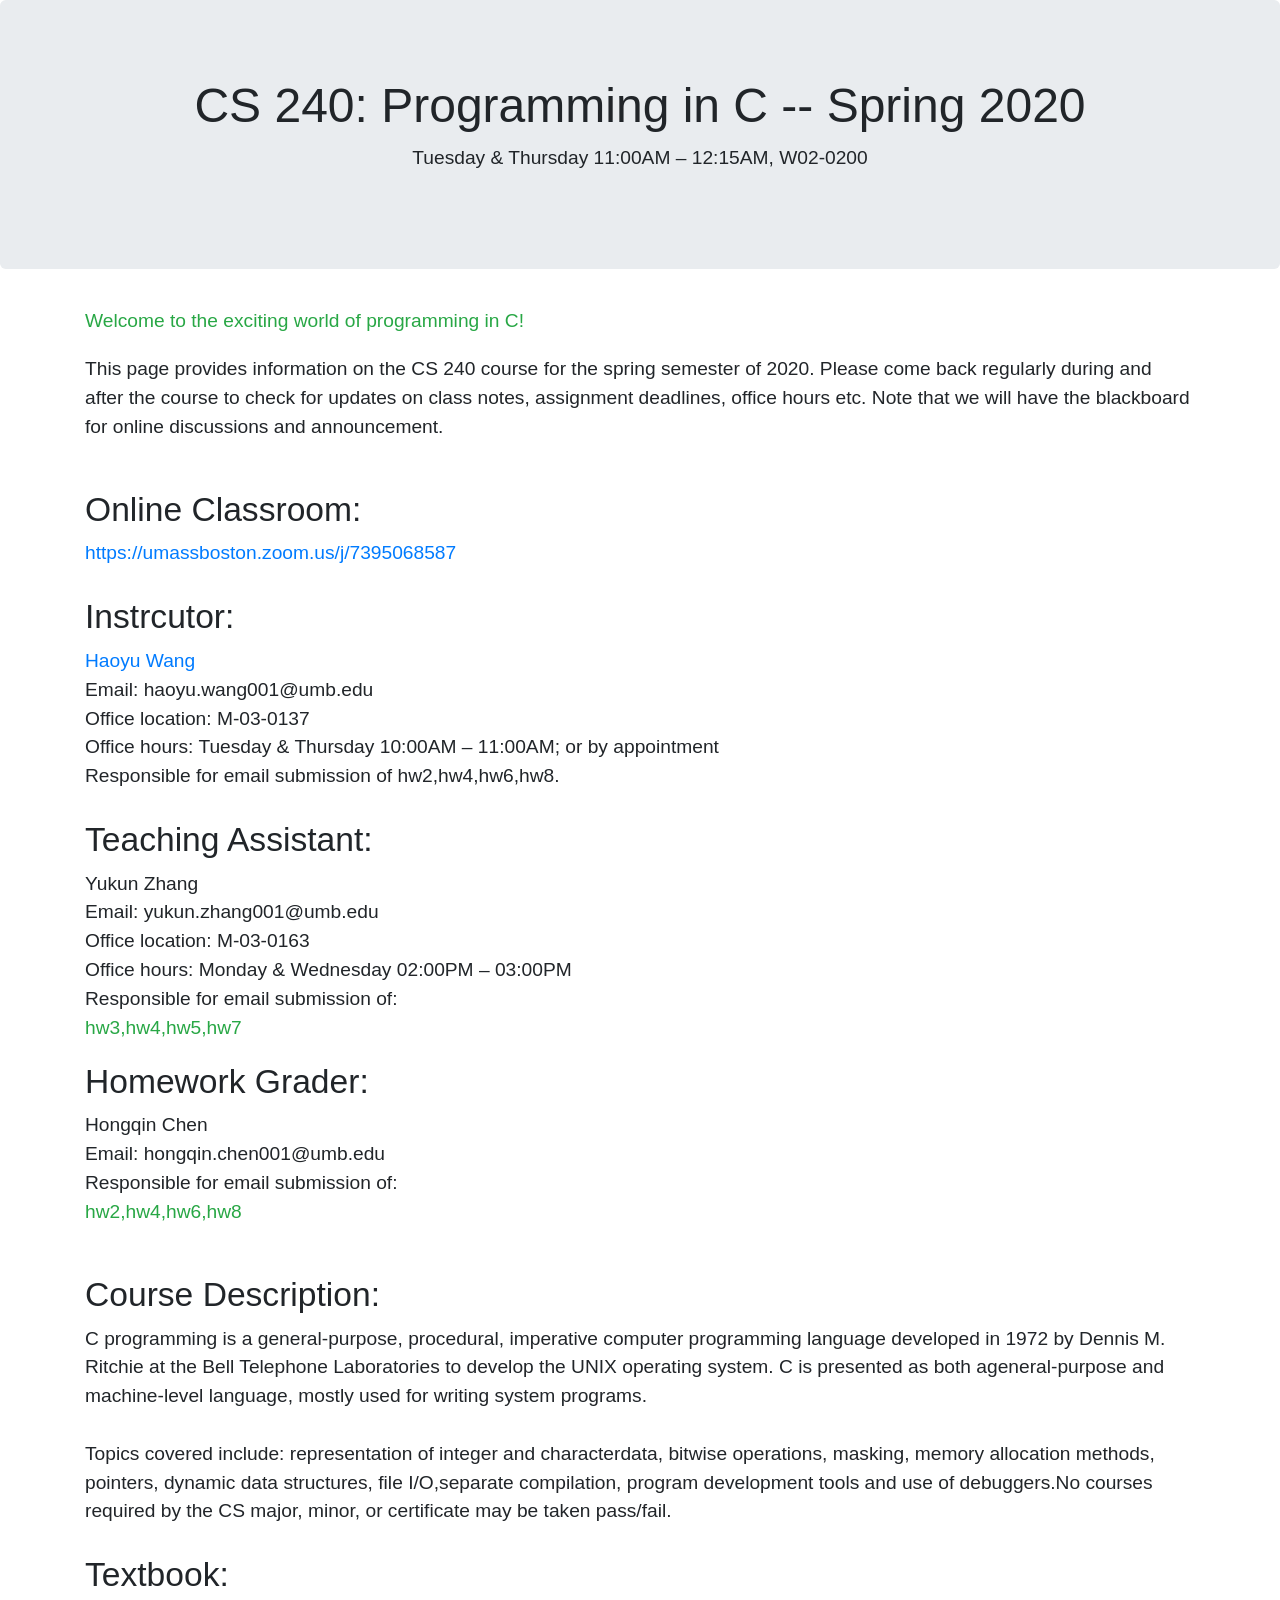
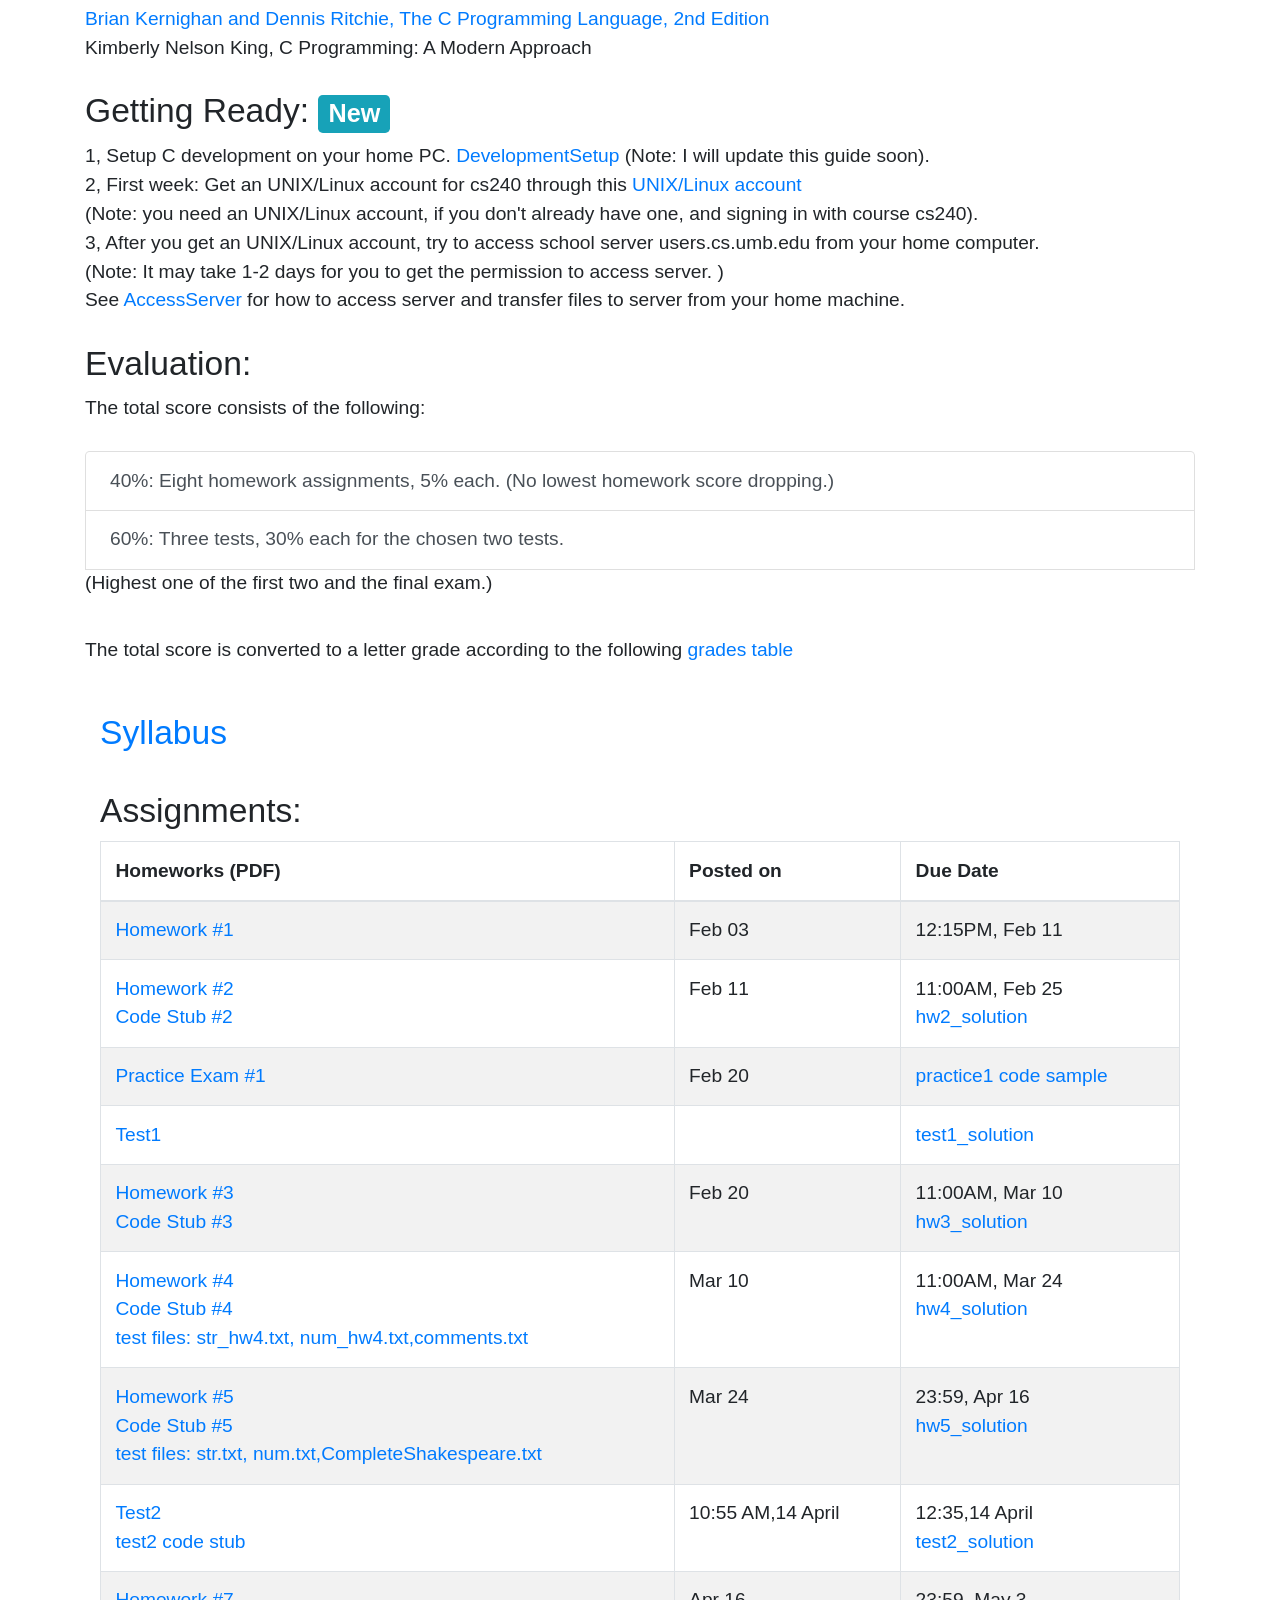
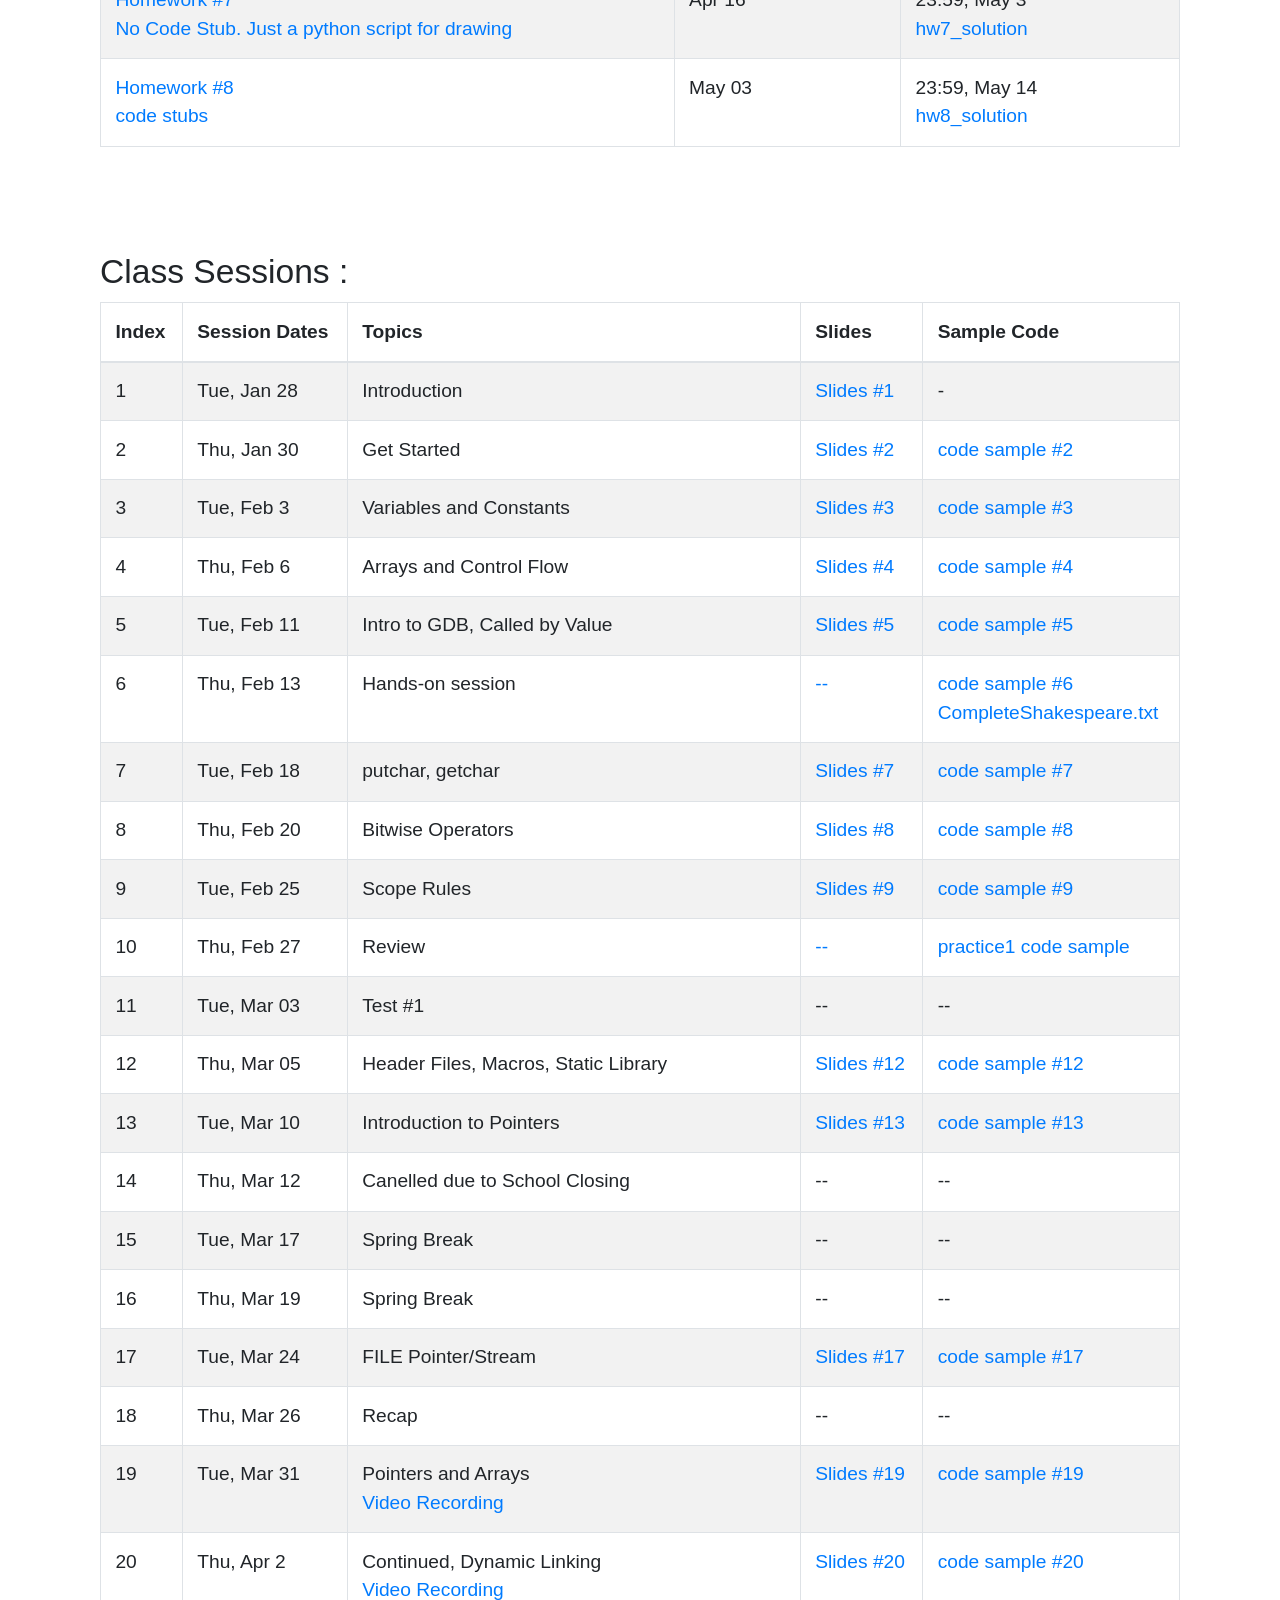
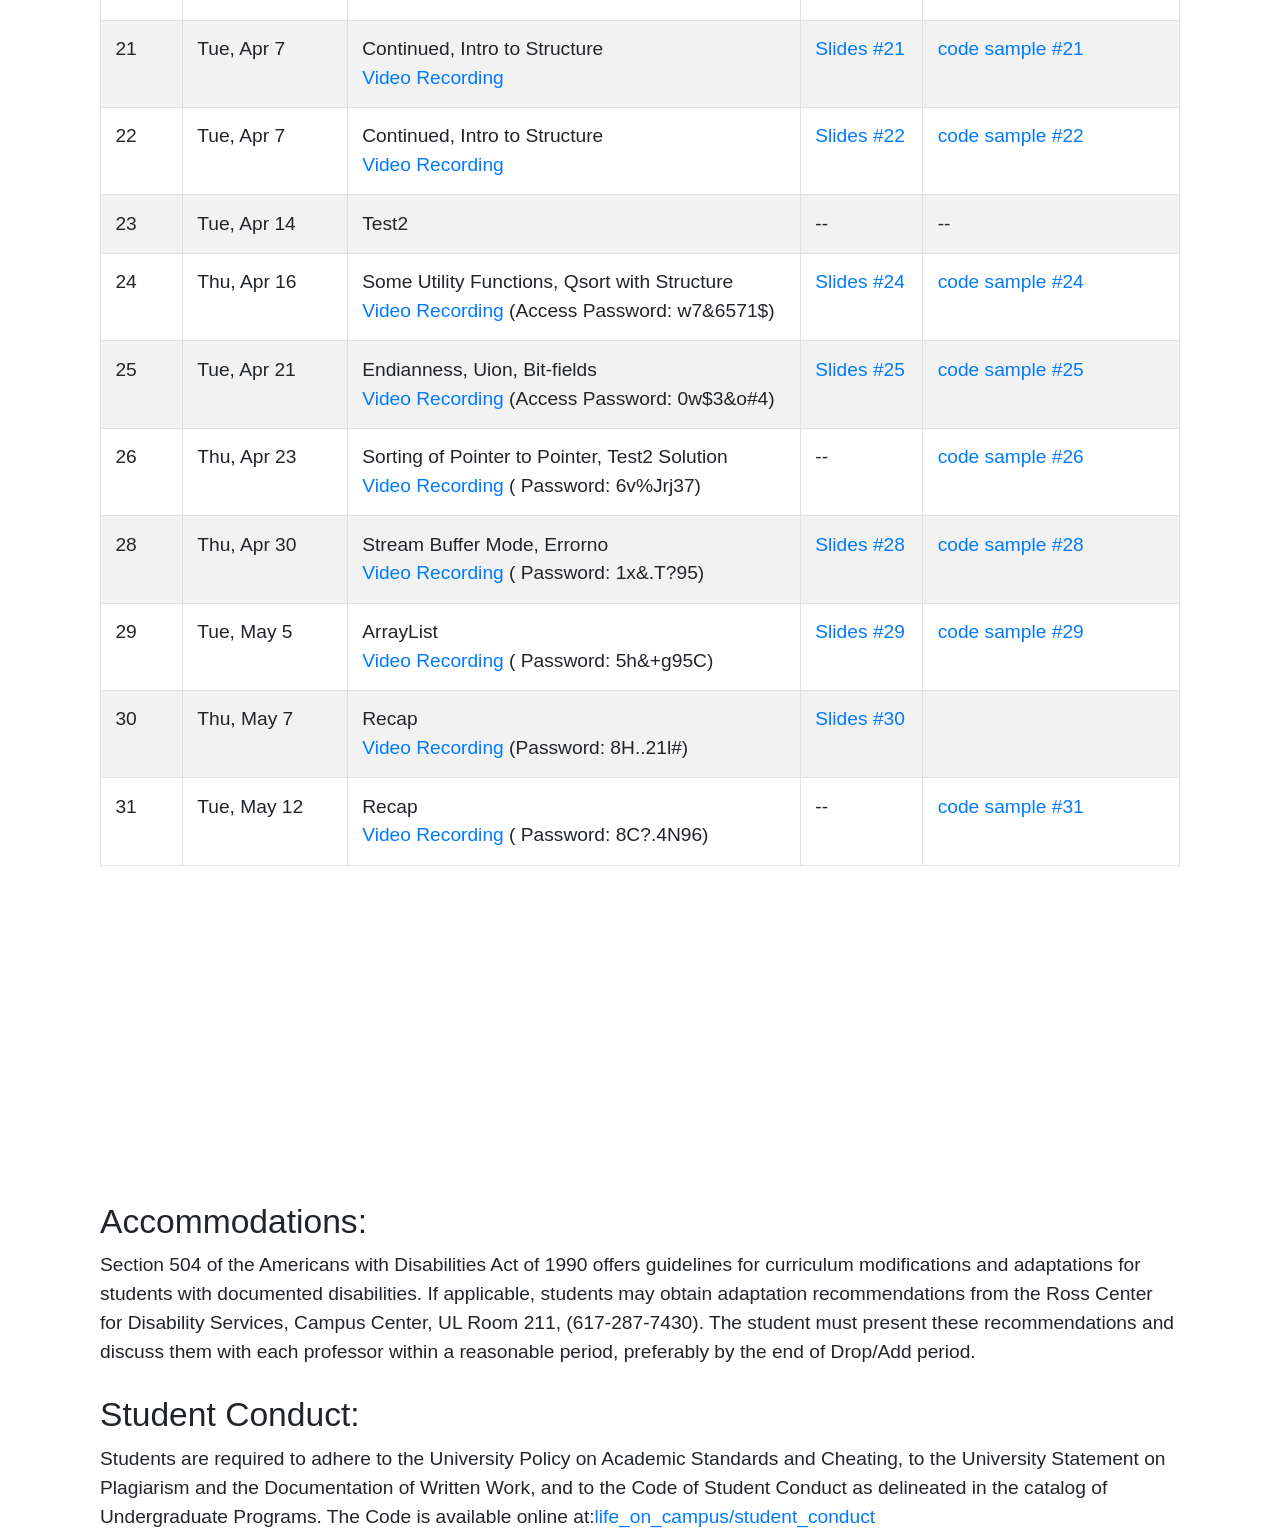
<file: cs240_spring_2020.html>
<!doctype html>
<html lang="en">
  <head>
    <!-- Required meta tags -->
    <meta charset="utf-8">
    <meta name="viewport" content="width=device-width, initial-scale=1, shrink-to-fit=no">

    <!-- Bootstrap CSS -->
    <link rel="stylesheet" href="https://stackpath.bootstrapcdn.com/bootstrap/4.3.1/css/bootstrap.min.css" integrity="sha384-ggOyR0iXCbMQv3Xipma34MD+dH/1fQ784/j6cY/iJTQUOhcWr7x9JvoRxT2MZw1T" crossorigin="anonymous">
    <style>
    html { font-size: 1.2rem;}

    </style>
    <title>Haoyu/cs240</title>





  </head>
  <body >
<!-------------------------------------------------------------------
                                1
 -------------------------------------------------------------------->


 <div class="jumbotron text-center", font-size: 1rem>
  <h1>CS 240: Programming in C --    Spring 2020 <br></h1>
<p>Tuesday & Thursday 11:00AM – 12:15AM, W02-0200</p>
</div>

<!-------------------------------------------------------------------
                                2
 -------------------------------------------------------------------->
<div class="container">
<p class="font-weight-normal">

 <p class="text-success">  Welcome to the exciting world of programming in C!</p>
 This page provides information on the CS 240 course for the spring semester of 2020. Please come back regularly during and after the course to check for updates on class notes, assignment deadlines, office hours etc. Note that we will have the blackboard for online discussions and announcement.
</p>

</div>

<!-------------------------------------------------------------------
                                3
 -------------------------------------------------------------------->
<br>
<div class="container">


 <h3>Online Classroom:</h3> <a href="https://umassboston.zoom.us/j/7395068587">https://umassboston.zoom.us/j/7395068587</a> <br>

    </div><br>
    <div class="container">

      <h3>Instrcutor:</h3>

      <a href="index.html">Haoyu Wang</a> <br>
      Email: haoyu.wang001@umb.edu <br>
      Office location:  M-03-0137 <br>
      Office hours:  Tuesday & Thursday 10:00AM – 11:00AM; or by appointment <br>

      Responsible for email submission of hw2,hw4,hw6,hw8.

    </div><br>
    <div class="container">

      <h3>Teaching Assistant:</h3>

      Yukun Zhang <br>
      Email: yukun.zhang001@umb.edu <br>
      Office location:  M-03-0163 <br>
      Office hours:  Monday & Wednesday 02:00PM – 03:00PM

       <br>

      Responsible for email submission of: <p class="text-success">  hw3,hw4,hw5,hw7 </p>


    </div>


    <div class="container">

      <h3>Homework Grader:</h3>

      Hongqin Chen <br>
      Email: hongqin.chen001@umb.edu <br>

      Responsible for email submission of: <p class="text-success">  hw2,hw4,hw6,hw8 </p>

    </div>



<!-------------------------------------------------------------------
                                4
 -------------------------------------------------------------------->
<br>



    <div class="container">

      <h3>Course Description:</h3>

C programming is a general-purpose, procedural, imperative computer programming language developed in 1972 by Dennis M. Ritchie at the Bell Telephone Laboratories to develop the UNIX operating system.  C is presented as both ageneral-purpose and machine-level language, mostly used for writing system programs.
<!-- <div class="list-group">
  Topics covered include:
  <a href="#" class="list-group-item list-group-item-action">Representation of integer and character </a>
  <a href="#" class="list-group-item list-group-item-action">bitwise operations </a>
  <a href="#" class="list-group-item list-group-item-action">Third item</a>
</div>
 -->
<br><br>
Topics covered include: representation of integer and characterdata, bitwise operations, masking, memory allocation methods, pointers, dynamic data structures, file I/O,separate compilation, program development tools and use of debuggers.No courses required by the CS major, minor, or certificate may be taken pass/fail.

    </div>



<!-------------------------------------------------------------------
                                5
 -------------------------------------------------------------------->
<br>



    <div class="container">

      <h3>Textbook:</h3>
<a href="the_c_programming_language_2.pdf">
Brian Kernighan and Dennis Ritchie, The C Programming Language, 2nd Edition </a> <br>
Kimberly Nelson King, C Programming: A Modern Approach
    </div>


<!-------------------------------------------------------------------
                                5
 -------------------------------------------------------------------->
<br><div class="container"><h3>Getting Ready: <span class="badge badge-info">New</span> </h3>

1, Setup C development on your home PC. <a href="DevelopmentSetup.html">DevelopmentSetup </a> (Note: I will update this guide soon). <br>

2, First week: Get an UNIX/Linux account for cs240 through this <a href="https://portal.cs.umb.edu/registration/register/">UNIX/Linux account </a><br>
(Note: you need an UNIX/Linux account, if you don't already have one, and signing in with course cs240).<br>



3, After you get an UNIX/Linux account, try to access school server users.cs.umb.edu from your home computer. <br>
(Note: It may take 1-2 days for you to get the permission to access server. ) <br>
 See <a href="AccessServer.html"> AccessServer</a> for how to access server and transfer files to server from your home machine.
    </div>


<!-------------------------------------------------------------------
                                5
 -------------------------------------------------------------------->
<br>



    <div class="container">

      <h3>Evaluation:</h3>

The total score consists of the following:
<br><br>
<div class="list-group">
  <p  class="list-group-item list-group-item-action">
 40%:  Eight homework assignments, 5% each.  (No lowest homework score dropping.)</p>

  <p  class="list-group-item list-group-item-action">

   60%:  Three tests, 30% each for the chosen two tests. <br>  <p class="font-weight-lighter">

   (Highest one of the first two and the final exam.) 
</p></p>

   <p >
The total score is converted to a letter grade according to the following <a href="grades_table.html">  grades table</a></p>
</div>




<br>

<div class="container">
<h3><a href="syllabus.pdf">Syllabus</a></h3>
</div>







<!-------------------------------------------------------------------
                                5
 -------------------------------------------------------------------->
<br>



    <div class="container">

      <h3>Assignments:</h3>

 <table class="table table-striped table-bordered table-hover">
    <thead>
       <tr>
        <th>Homeworks (PDF)</th>
        <th>Posted on</th>
        <th>Due Date</th>
      </tr>
    </thead>
    

<tbody>
      <tr>
        <td><a href="hws/hw1.pdf">Homework #1</a><br>
            
        </td>
        <td>Feb 03</td>
        <td>12:15PM, Feb 11</td>
      </tr> 


      <tr>
        <td><a href="https://www.overleaf.com/read/rwhvffmqzmyk">Homework #2</a><br>
        <a href="https://github.com/Haoyu2/haoyu/tree/master/hws/hw2">Code Stub #2</a><br>
            
        </td>
        <td>Feb 11</td>
        <td>11:00AM, Feb 25<br>
        <a href="https://github.com/Haoyu2/haoyu/tree/master/hws/solutions/hw2">hw2_solution</a></td>
      </tr> 





      <tr>
        <td><a href="https://www.overleaf.com/read/rjjnnbtvfhzb">Practice Exam #1</a><br>
       
            
        </td>
        <td>Feb 20</td>
        <td><a href="https://github.com/Haoyu2/haoyu/tree/master/sample_code/practice1"
>practice1 code sample  </td>
      </tr> 

      <tr>
        <td><a href="https://www.overleaf.com/read/bkyfqcxszsms"> Test1 </a> <br>
       
            
        </td>
        <td></td>
        <td><a href="https://github.com/Haoyu2/haoyu/tree/master/hws/solutions/test1">test1_solution</a></td>
      </tr> 

      <tr>
        <td><a href="https://www.overleaf.com/read/dqytcrqdtqhr">Homework #3</a><br>
          
        <a href="https://github.com/Haoyu2/haoyu/tree/master/hws/hw3">Code Stub #3</a><br>
                  
        </td>
        <td>Feb 20</td>
        <td>11:00AM, Mar 10<br>
        <a href="https://github.com/Haoyu2/haoyu/tree/master/hws/solutions/hw3">hw3_solution</a></td>
      </tr> 



      <tr>
        <td><a href="https://www.overleaf.com/read/nmfkgwcqthmv">Homework #4</a><br>
          
        <a href="https://github.com/Haoyu2/haoyu/tree/master/hws/hw4">Code Stub #4</a><br>
        <a href="https://github.com/Haoyu2/haoyu/tree/master/hws/">test files: str_hw4.txt, num_hw4.txt,comments.txt</a><br>
                  
        </td>
        <td>Mar 10</td>
        <td>11:00AM, Mar 24<br>
        <a href="https://github.com/Haoyu2/haoyu/tree/master/hws/solutions/hw4">hw4_solution</a></td>
      </tr>


      <tr>
        <td><a href="https://www.overleaf.com/read/fgvhnpqhxvxv">Homework #5</a><br>
          
        <a href="https://github.com/Haoyu2/haoyu/tree/master/hws/hw5">Code Stub #5</a><br>
        <a href="https://github.com/Haoyu2/haoyu/tree/master/hws/">test files: str.txt, num.txt,CompleteShakespeare.txt</a>
                  
        </td>
        <td>Mar 24</td>
        <td>23:59, Apr 16<br>
        <a href="https://github.com/Haoyu2/haoyu/tree/master/hws/solutions/hw5">hw5_solution</a></td>
      </tr>

      <tr>
        <td><a href="https://www.overleaf.com/read/tpnrgfkhhzbx"> Test2 </a> <br>
        <a href="https://github.com/Haoyu2/haoyu/tree/master/hws/test2.c">test2 code stub</a>
       
            
        </td>
        <td>10:55 AM,14 April</td>
        <td>12:35,14 April <br>

        <a href="https://github.com/Haoyu2/haoyu/tree/master/hws/solutions/test1">test2_solution</a></td>
      </tr> 




      <tr>
        <td><a href="https://www.overleaf.com/read/xnfkbrwpgrkn">Homework #7</a><br>
          
        <a href="https://github.com/Haoyu2/haoyu/tree/master/hws/hw7">No Code Stub. Just a python script for drawing</a><br>
                  
        </td>
        <td>Apr 16</td>
        <td>23:59, May 3<br>
        <a href="https://github.com/Haoyu2/haoyu/tree/master/hws/solutions/hw7">hw7_solution</a></td>
      </tr>


      <tr>
        <td><a href="https://www.overleaf.com/read/tsswsvctrzxy">Homework #8</a><br>
          
        <a href="https://github.com/Haoyu2/haoyu/tree/master/hws/hw8">code stubs</a><br>
                  
        </td>
        <td>May 03</td>
        <td>23:59, May 14<br>
        <a href="https://github.com/Haoyu2/haoyu/tree/master/hws/solutions/hw8">hw8_solution</a></td>
      </tr>




    </tbody>
  </table>

    </div>










<!-------------------------------------------------------------------
                                6
 -------------------------------------------------------------------->
<br><br><br>



    <div class="container">

      <h3>Class Sessions :</h3>

 <table class="table table-striped table-bordered table-hover">
    <thead>
      <tr>
        <th>Index</th>
        <th>Session Dates</th>
        <th>Topics</th>
        <th>Slides</th>
        <th>Sample Code</th>
      </tr>
    </thead>

    <tbody>
      <tr>
        <td>1</td>
        <td>Tue, Jan 28</td>
        <td>Introduction</td>
        <td><a href="slides/lecture1.pdf">Slides #1</a></td>
        <td>-</td>
      </tr>
    

      <tr>
        <td>2</td>
        <td>Thu, Jan 30</td>
        <td>Get Started</td>
        <td><a href="slides/lecture2.pdf">Slides #2</a></td>
        <td><a href="https://github.com/Haoyu2/haoyu/tree/master/sample_code/lec_2">code sample #2</td>
      </tr>

      <tr>
        <td>3</td>
        <td>Tue, Feb 3</td>
        <td>Variables and Constants</td>
        <td><a href="slides/lecture3.pdf">Slides #3</a></td>
        <td><a href="https://github.com/Haoyu2/haoyu/tree/master/sample_code/lec_3">code sample #3</td>
      </tr>

            <tr>
        <td>4</td>
        <td>Thu, Feb 6</td>
        <td>Arrays and Control Flow</td>
        <td><a href="slides/lecture4.pdf">Slides #4</a></td>
        <td><a href="https://github.com/Haoyu2/haoyu/tree/master/sample_code/lec_4">code sample #4</td>
      </tr>
    
      <tr>
        <td>5</td>
        <td>Tue, Feb 11</td>
        <td>Intro to GDB, Called by Value</td>
        <td><a href="slides/lecture5.pdf">Slides #5</a></td>
        <td><a href="https://github.com/Haoyu2/haoyu/tree/master/sample_code/lec_5">code sample #5</td>
      </tr>


      <tr>
        <td>6</td>
        <td>Thu, Feb 13</td>
        <td>Hands-on session</td>
        <td><a href=".">--</a></td>
        <td><a href="https://github.com/Haoyu2/haoyu/tree/master/sample_code/lec_6">code sample #6 </a>
            <br> 
            <a href="https://github.com/Haoyu2/haoyu/tree/master/sample_code/CompleteShakespeare.txt">
              CompleteShakespeare.txt

        </td>
      </tr>

 
            <tr>
        <td>7</td>
        <td>Tue, Feb 18</td>
        <td>putchar, getchar</td>
        <td><a href="https://www.overleaf.com/read/tpdhsmrvfjtv
">Slides #7</a></td>
        <td><a href="https://github.com/Haoyu2/haoyu/tree/master/sample_code/lec_7">code sample #7 </a>
        </td>
      </tr>

            <tr>
        <td>8</td>
        <td>Thu, Feb 20</td>
        <td>Bitwise Operators</td>
        <td><a href="https://www.overleaf.com/read/ffqjywqhkbmx">Slides #8</a></td>
        <td><a href="https://github.com/Haoyu2/haoyu/tree/master/sample_code/lec_8">code sample #8 </a>
        </td>
      </tr>


            <tr>
        <td>9</td>
        <td>Tue, Feb 25</td>
        <td>Scope Rules</td>
        <td><a href="https://www.overleaf.com/read/vnwtjntfmfhp
">Slides #9</a></td>
        <td><a href="https://github.com/Haoyu2/haoyu/tree/master/sample_code/lec_9"
>code sample #9 </a>
        </td>
      </tr>

                  <tr>
        <td>10</td>
        <td>Thu, Feb 27</td>
        <td>Review </td>
        <td><a href=".">--</a></td>
        <td><a href="https://github.com/Haoyu2/haoyu/tree/master/sample_code/practice1"
>practice1 code sample  
        </td>
      </tr>


                        <tr>
        <td>11</td>
        <td>Tue, Mar 03</td>
        <td>Test #1 </td>
        <td>--</td>
        <td>--
        </td>
      </tr>



      <tr>
        <td>12</td>
        <td>Thu, Mar 05</td>
        <td>Header Files, Macros, Static Library</td>
        <td><a href="https://www.overleaf.com/read/fynjbpsqyzzs

">Slides #12</a></td>
        <td><a href="https://github.com/Haoyu2/haoyu/tree/master/sample_code/lec_12"
>code sample #12 </a>
        </td>
      </tr>



      <tr>
        <td>13</td>
        <td>Tue, Mar 10</td>
        <td>Introduction to Pointers</td>
        <td><a href="https://www.overleaf.com/read/rwfrkygbqcvt">Slides #13</a></td>
        <td><a href="https://github.com/Haoyu2/haoyu/tree/master/sample_code/lec_13"
>code sample #13 </a>
        </td>
      </tr>





      <tr>
        <td>14</td>
        <td>Thu, Mar 12</td>
        <td>Canelled due to School Closing</td>
        <td>--</td>
        <td>--</a>
        </td>
      </tr>



      <tr>
        <td>15</td>
        <td>Tue, Mar 17</td>
        <td>Spring Break</td>
        <td>--</td>
        <td>--</a>
        </td>
      </tr>


      <tr>
        <td>16</td>
        <td>Thu, Mar 19</td>
        <td>Spring Break</td>
        <td>--</td>
        <td>--</a>
        </td>
      </tr>


      <tr>
        <td>17</td>
        <td>Tue, Mar 24</td>
        <td>FILE Pointer/Stream</td>
        <td><a href="https://www.overleaf.com/read/kpcwwhcfpxhj">Slides #17</a> </td>
        <td><a href="https://github.com/Haoyu2/haoyu/tree/master/sample_code/lec_17"
>code sample #17 </a>
        </td>
      </tr>

      <tr>
        <td>18</td>
        <td>Thu, Mar 26</td>
        <td>Recap</td>
        <td>--</td>
        <td>--</a>
        </td>
      </tr>




      <tr>
        <td>19</td>
        <td>Tue, Mar 31</td>
        <td>Pointers and Arrays<br>
    	<a href="https://umassboston.zoom.us/rec/share/z-F1ca_I9ERIZLOUzEbBYYUOEae1T6a8gylI86APzUsOcCqtNMAIRikyk4lbIz39
">Video Recording</a>
        </td>
        <td><a href="https://www.overleaf.com/read/vwqbckfmdqdj">Slides #19</a> </td>
        <td><a href="https://github.com/Haoyu2/haoyu/tree/master/sample_code/lec_19"
>code sample #19 </a>
        </td>
      </tr>



      <tr>
        <td>20</td>
        <td>Thu, Apr 2</td>
        <td>Continued, Dynamic Linking<br>
      <a href="https://umassboston.zoom.us/rec/share/9NEsFbT0305LRdbX9VDaVa0iOofLT6a8hHcXrKYMnx5kuMTAZe871pVB_gTpQErx">Video Recording</a>
        </td>
        <td><a href="https://www.overleaf.com/read/szbjxdyvxgkp">Slides #20</a> </td>
        <td><a href="https://github.com/Haoyu2/haoyu/tree/master/sample_code/lec_20"
>code sample #20 </a>
        </td>
      </tr>


      <tr>
        <td>21</td>
        <td>Tue, Apr 7</td>
        <td>Continued, Intro to Structure<br>
      <a href="https://umassboston.zoom.us/rec/share/18ZTJOjgrX5LH7PzslrVfo0FDJT9T6a81iQc-_QFy0bfq_BBm8cu2TEDAPPMgUw1">Video Recording</a>
        </td>
        <td><a href="https://www.overleaf.com/read/xssmmdypndbd">Slides #21</a> </td>
        <td><a href="https://github.com/Haoyu2/haoyu/tree/master/sample_code/lec_21">code sample #21 </a>
        </td>
      </tr>





      <tr>
        <td>22</td>
        <td>Tue, Apr 7</td>
        <td>Continued, Intro to Structure<br>
      <a href="https://umassboston.zoom.us/rec/share/tJ1HBrrfx0BIGaedsE7UZJQAFaPeaaa8hChL8qEPn01W1pBmxvcYGtGgiWJmsZiw">Video Recording</a>
        </td>
        <td><a href="https://www.overleaf.com/read/mnjkzvhddtby">Slides #22</a> </td>
        <td><a href="https://github.com/Haoyu2/haoyu/tree/master/sample_code/lec_22">code sample #22 </a>
        </td>
      </tr>






      <tr>
        <td>23</td>
        <td>Tue, Apr 14</td>
        <td>Test2</td>
        <td>--</td>
        <td>--</a>
        </td>
      </tr>




    <tr>
        <td>24</td>
        <td>Thu, Apr 16</td>
        <td>Some Utility Functions, Qsort with Structure<br>
      <a href="https://umassboston.zoom.us/rec/share/zsJRfuvA-WFLYa_39V_9dPUANar8T6a8gXVP86IKzxwRaBO4XfrsDPMFNHjGF06b">Video Recording</a>  (Access Password: w7&6571$)
      </td>
        <td><a href="https://www.overleaf.com/read/sfhtdvhprjyc">Slides #24</a> </td>
        <td><a href="https://github.com/Haoyu2/haoyu/tree/master/sample_code/lec_24">code sample #24 </a>
        </td>
      </tr>




      <tr>
        <td>25</td>
        <td>Tue, Apr 21</td>
        <td>Endianness, Uion, Bit-fields<br>
      <a href="https://umassboston.zoom.us/rec/share/7_QsJJbV9UJOZKfX0HPCe7EaP677T6a80HAbq_UMyEgljw1AwvnK8G-iClsUKKMY">Video Recording</a>  (Access  Password: 0w$3&o#4)
      </td>
        <td><a href="https://www.overleaf.com/read/mzncfxkgsnsp">Slides #25</a> </td>
        <td><a href="https://github.com/Haoyu2/haoyu/tree/master/sample_code/lec_25">code sample #25 </a>
        </td>
      </tr>




      <tr>
        <td>26</td>
        <td>Thu, Apr 23</td>
        <td>Sorting of Pointer to Pointer, Test2 Solution<br>
      <a href="https://umassboston.zoom.us/rec/share/5u5nCaCsqXFLf6_SuGrRCp4AAoPZT6a8g3Ie-aFZyxoWRCoiDQdrSYc13-zgNEAx">Video Recording</a>
  ( Password: 6v%Jrj37)      </td>
        <td>-- </td>
        <td><a href="https://github.com/Haoyu2/haoyu/tree/master/sample_code/lec_26">code sample #26 </a>
        </td>
      </tr>



      <tr>
        <td>28</td>
        <td>Thu, Apr 30</td>
        <td>Stream Buffer Mode, Errorno<br>
      <a href="https://umassboston.zoom.us/rec/share/wJxOFevW1GlOR6eT2XHjZPInMr7deaa82yUWrvsEmIMNMrJHkFwgMZQrA-EhiZ4">Video Recording</a>  ( Password: 1x&.T?95)
      </td>
        <td><a href="https://www.overleaf.com/read/schyzjmmvdkz">Slides #28</a> </td>
        <td><a href="https://github.com/Haoyu2/haoyu/tree/master/sample_code/lec_28">code sample #28 </a>
        </td>
      </tr>


      <tr>
        <td>29</td>
        <td>Tue, May 5</td>
        <td>ArrayList<br>
      <a href="https://umassboston.zoom.us/rec/share/5JEscZPT_zpJUp3zsAb2B4w9Jp-6eaa81nQd_PRcmUbybih8fzkPavRtNdKbz7lG">Video Recording</a> ( Password: 5h&+g95C)
      </td>
        <td><a href="https://www.overleaf.com/read/tvwbccqctbzz">Slides #29</a> </td>
        <td><a href="https://github.com/Haoyu2/haoyu/tree/master/sample_code/lec_29">code sample #29 </a>
        </td>
      </tr>

      <tr>
        <td>30</td>
        <td>Thu, May 7</td>
        <td>Recap<br>
      <a href="https://umassboston.zoom.us/rec/share/4MYtM5T18jxISIXT5m3xYv8hRaXhX6a8gyUc8vdemE5nRlFxV7EDOvFliAYY1lE8">Video Recording</a> (Password: 8H..21l#)
      </td>
        <td><a href="https://www.overleaf.com/read/jtvgzjhgkgzw">Slides #30</a> </td>
        <td>
        </td>
      </tr>

 
      <tr>
        <td>31</td>
        <td>Tue, May 12</td>
        <td>Recap<br>
      <a href="https://umassboston.zoom.us/rec/share/4tdSIIvo-CBJH5Xd-G3lRPV4R6j6aaa8hyFP-qYEyEezh_OnQQHhhyM0utZPuVKs">Video Recording</a> ( Password: 8C?.4N96)
      </td>
        <td>--</td>
        <td><a href="https://github.com/Haoyu2/haoyu/tree/master/sample_code/lec_31">code sample #31 </a>
        </td>
      </tr>

  </table>

    </div>








<!-------------------------------------------------------------------
                                5
 -------------------------------------------------------------------->
<br><br><br><br><br><br><br><br><br><br><br>





    <div class="container">

      <h3>Accommodations:</h3>

Section 504 of the Americans with Disabilities Act of 1990 offers guidelines for curriculum modifications and adaptations for students with documented disabilities. If applicable, students may obtain adaptation recommendations from the Ross Center for Disability Services, Campus Center, UL Room 211, (617-287-7430). The student must present these recommendations and discuss them with each professor within a reasonable period, preferably by the end of Drop/Add period.



    </div>

<!-------------------------------------------------------------------
                                5
 -------------------------------------------------------------------->
<br>


    <div class="container">

      <h3>Student Conduct:</h3>

Students are required to adhere to the University Policy on Academic Standards and Cheating, to the University Statement on Plagiarism and the Documentation of Written Work, and to the Code of Student Conduct as delineated in the catalog of Undergraduate Programs. The Code is available online at:<a href="https://www.umb.edu/life_on_campus/dean_of_students/students/student_conduct">life_on_campus/student_conduct</a>

    </div>




    <!-- Optional JavaScript -->
    <!-- jQuery first, then Popper.js, then Bootstrap JS -->
    <script src="https://code.jquery.com/jquery-3.3.1.slim.min.js" integrity="sha384-q8i/X+965DzO0rT7abK41JStQIAqVgRVzpbzo5smXKp4YfRvH+8abtTE1Pi6jizo" crossorigin="anonymous"></script>
    <script src="https://cdnjs.cloudflare.com/ajax/libs/popper.js/1.14.7/umd/popper.min.js" integrity="sha384-UO2eT0CpHqdSJQ6hJty5KVphtPhzWj9WO1clHTMGa3JDZwrnQq4sF86dIHNDz0W1" crossorigin="anonymous"></script>
    <script src="https://stackpath.bootstrapcdn.com/bootstrap/4.3.1/js/bootstrap.min.js" integrity="sha384-JjSmVgyd0p3pXB1rRibZUAYoIIy6OrQ6VrjIEaFf/nJGzIxFDsf4x0xIM+B07jRM" crossorigin="anonymous"></script>
  </body>
</html>
</file>
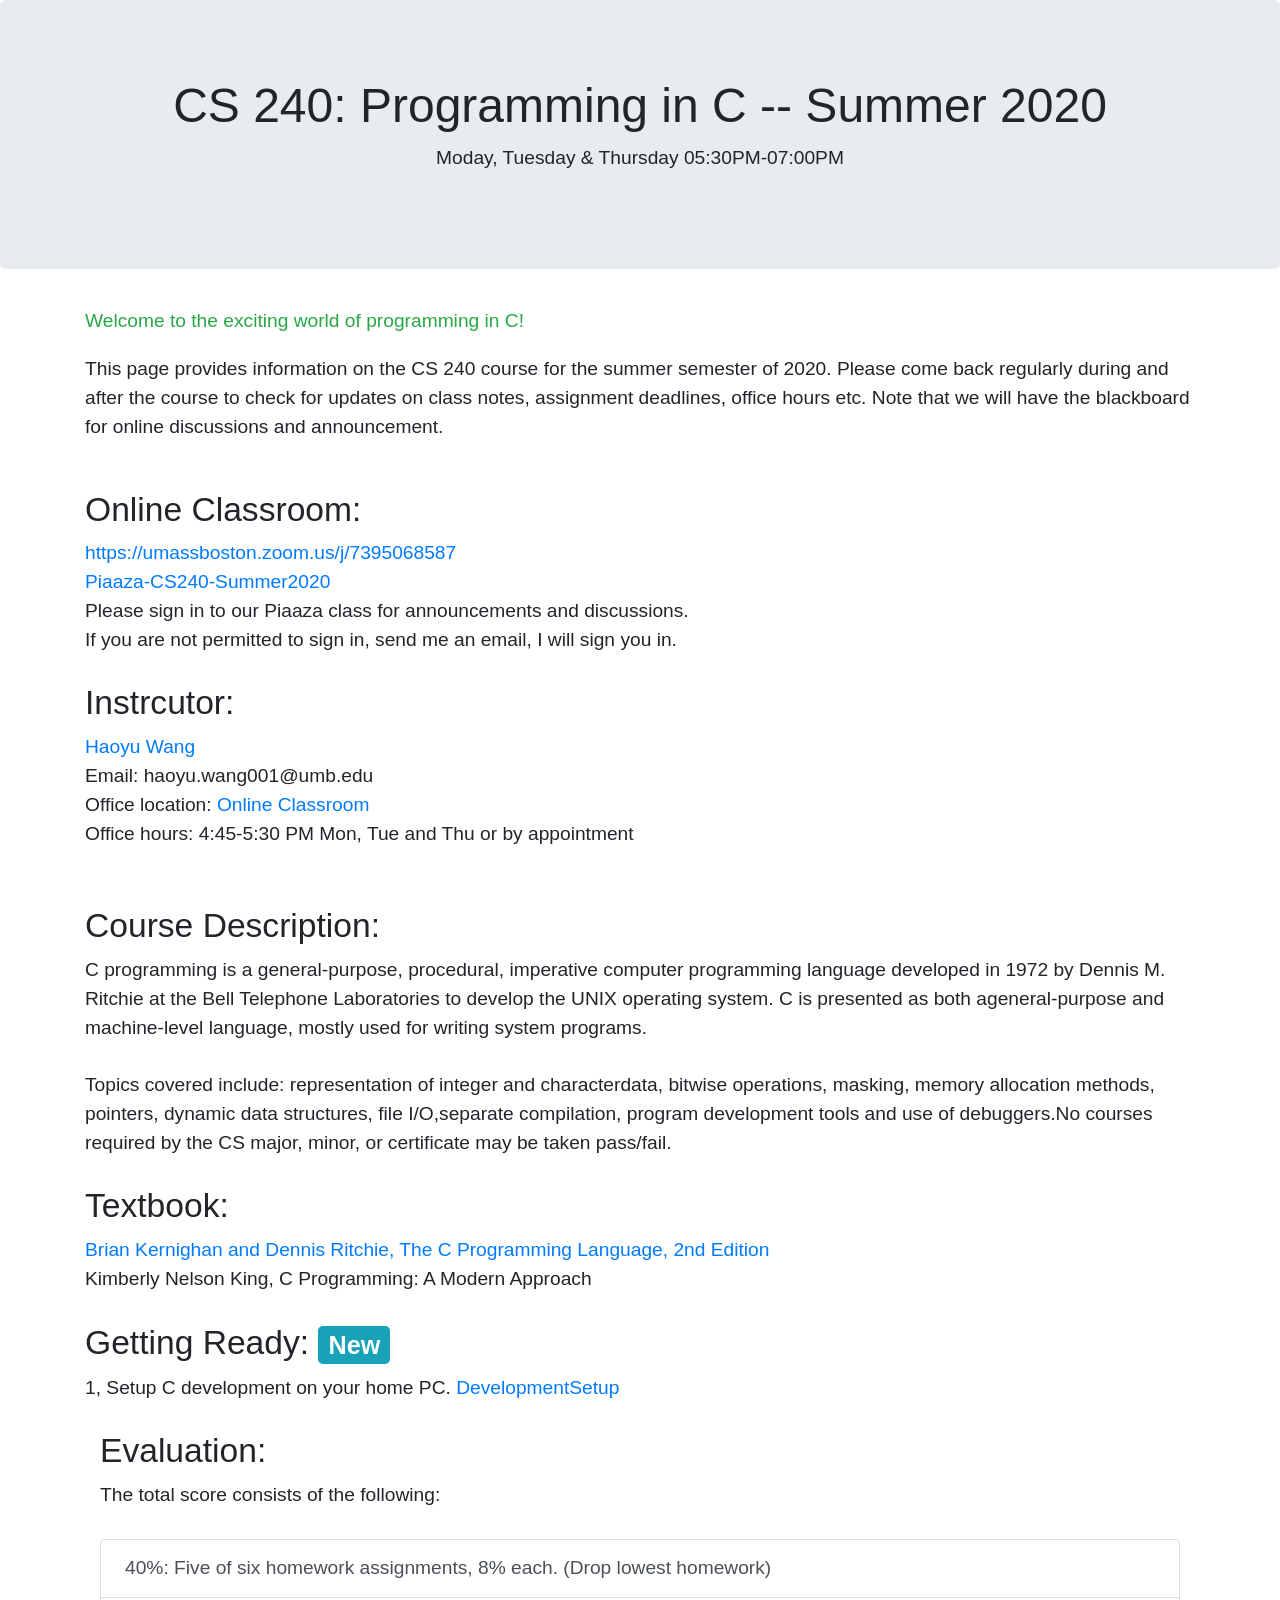
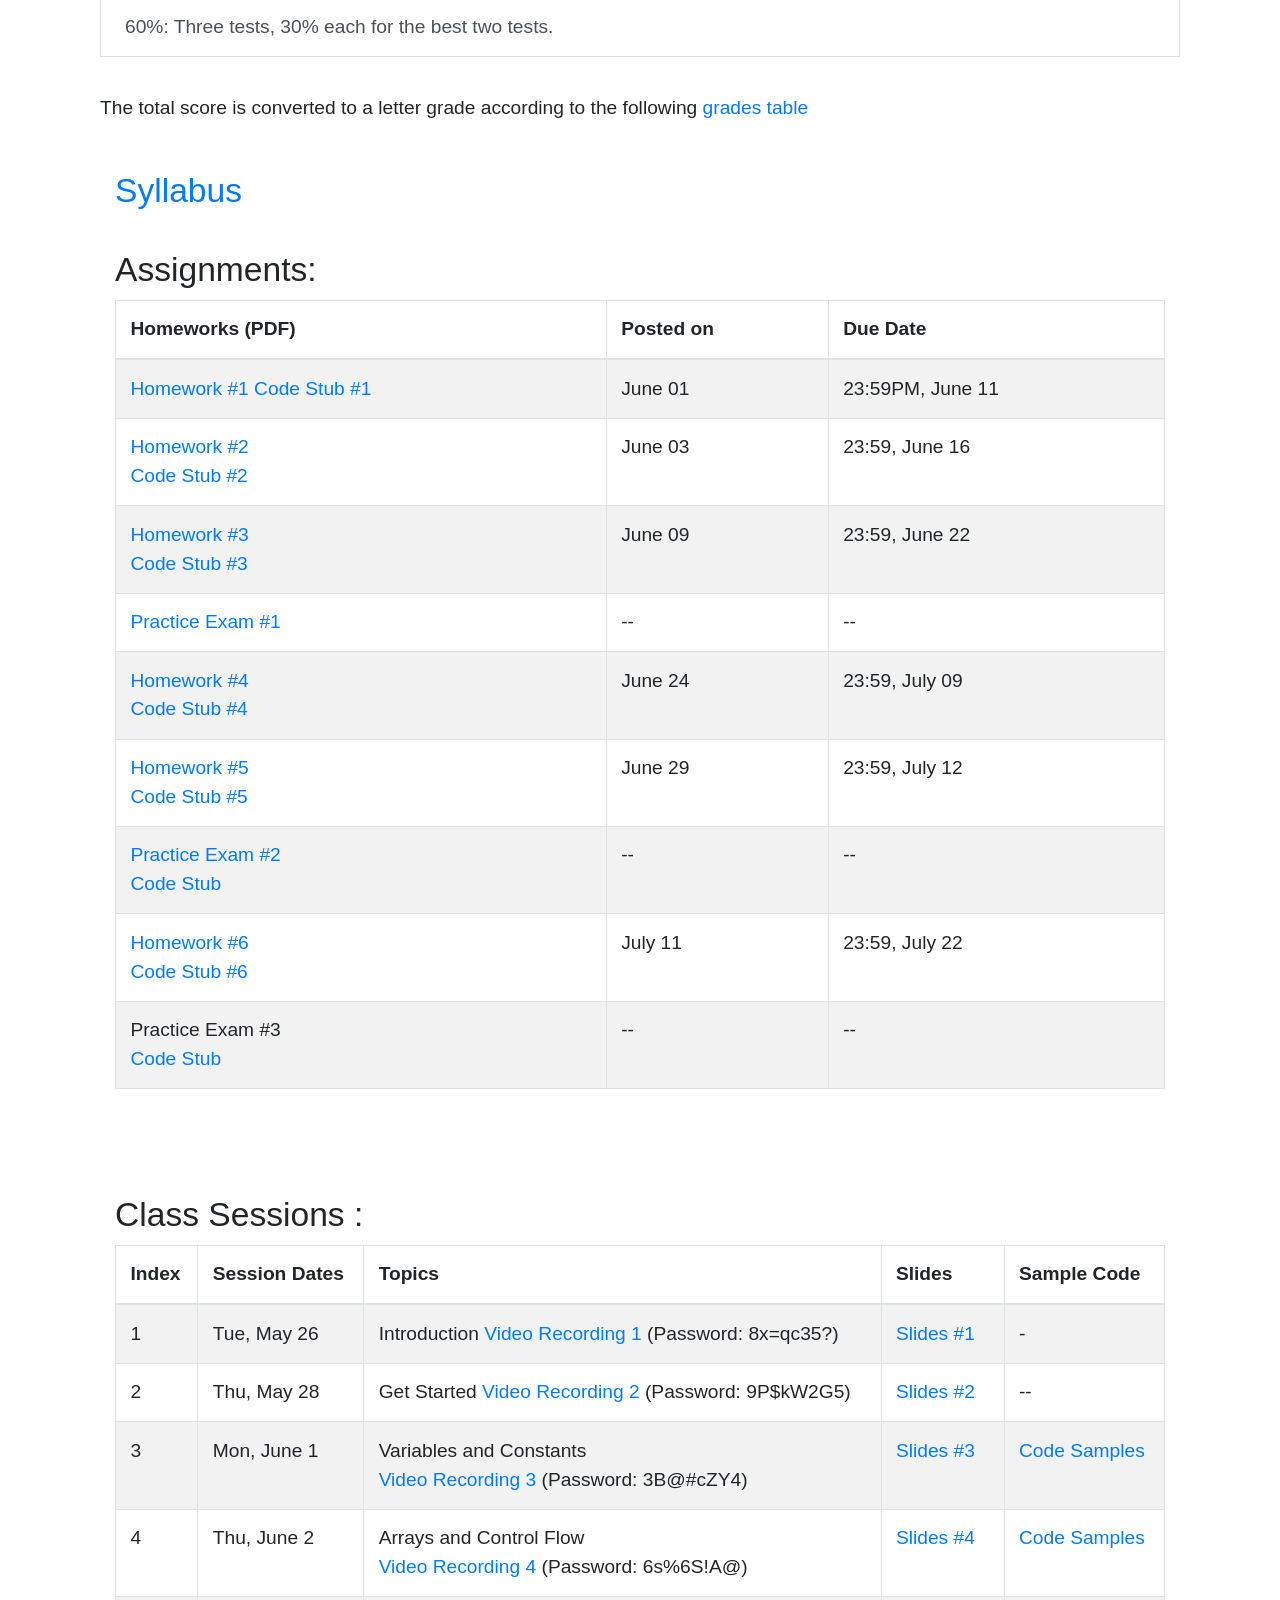
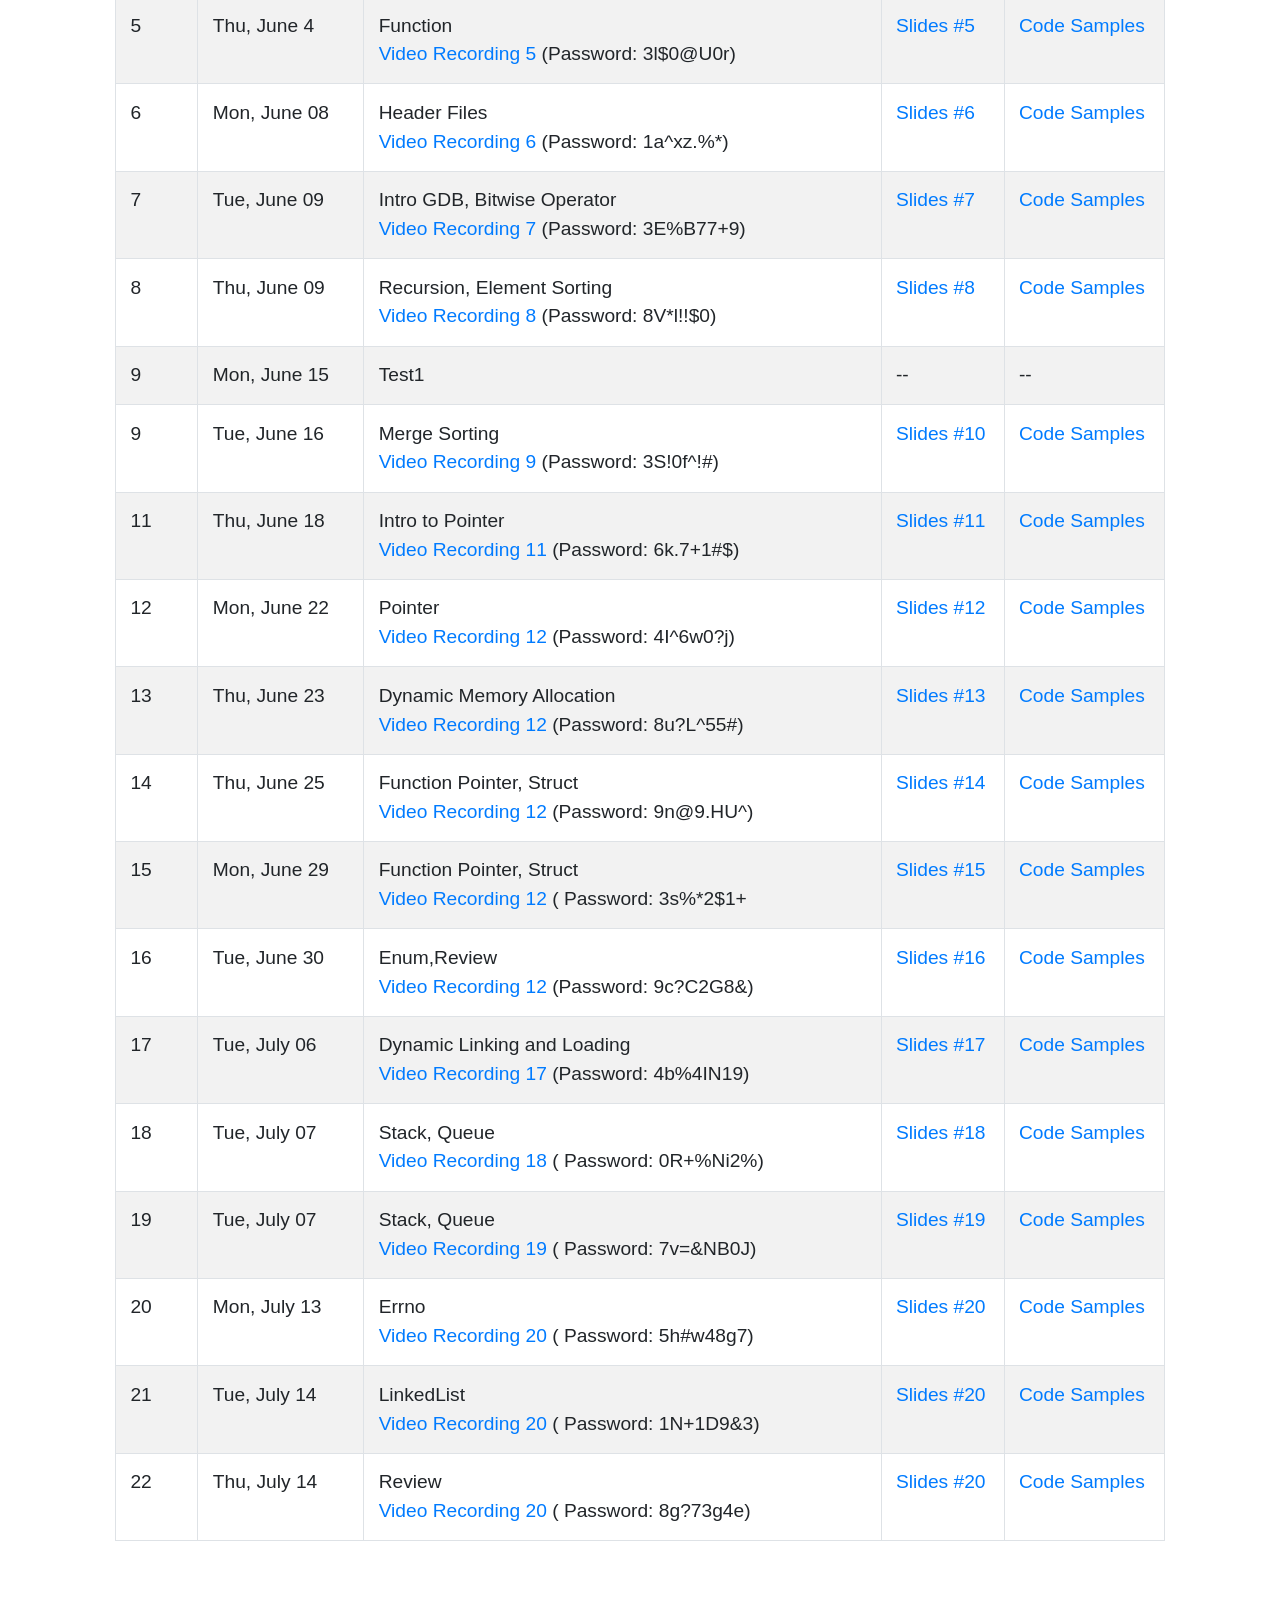
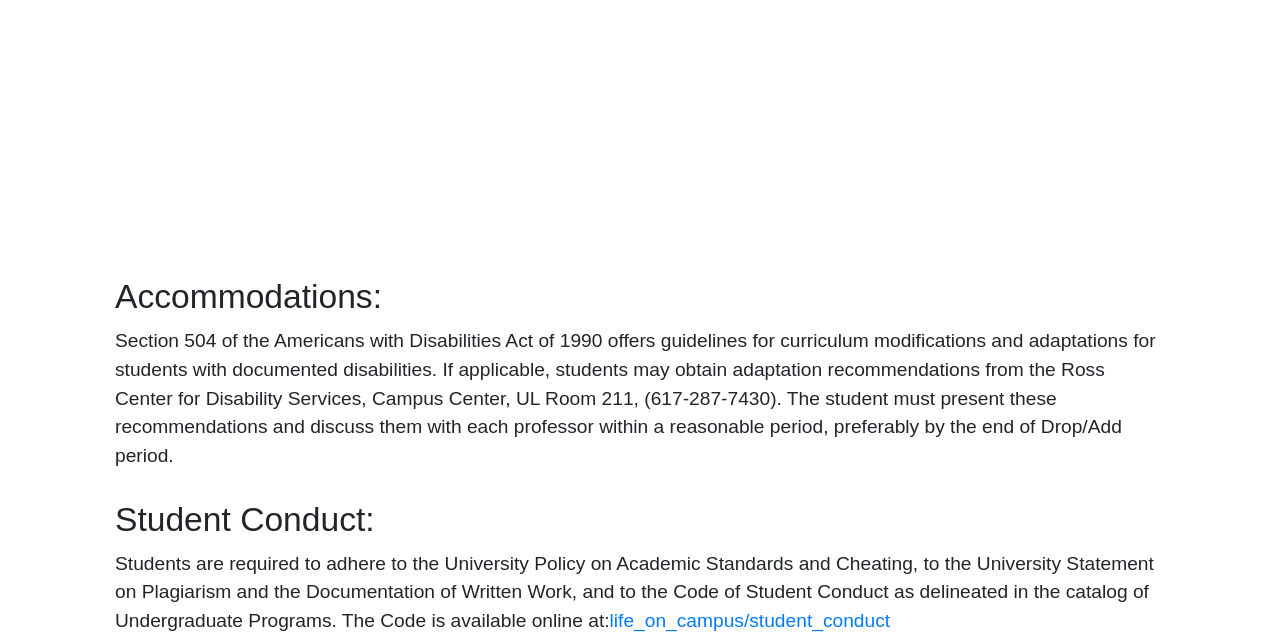
<file: cs240_summer_2020.html>
<!doctype html>
<html lang="en">
  <head>
    <!-- Required meta tags -->
    <meta charset="utf-8">
    <meta name="viewport" content="width=device-width, initial-scale=1, shrink-to-fit=no">

    <!-- Bootstrap CSS -->
    <link rel="stylesheet" href="https://stackpath.bootstrapcdn.com/bootstrap/4.3.1/css/bootstrap.min.css" integrity="sha384-ggOyR0iXCbMQv3Xipma34MD+dH/1fQ784/j6cY/iJTQUOhcWr7x9JvoRxT2MZw1T" crossorigin="anonymous">
    <style>
    html { font-size: 1.2rem;}

    </style>
    <title>cs240</title>





  </head>
  <body >
<!-------------------------------------------------------------------
                                1
 -------------------------------------------------------------------->


 <div class="jumbotron text-center", font-size: 1rem>
  <h1>CS 240: Programming in C --    Summer 2020 <br></h1>
<p>Moday, Tuesday & Thursday 05:30PM-07:00PM</p>
</div>

<!-------------------------------------------------------------------
                                2
 -------------------------------------------------------------------->
<div class="container">
<p class="font-weight-normal">

 <p class="text-success">  Welcome to the exciting world of programming in C!</p>
 This page provides information on the CS 240 course for the summer semester of 2020. Please come back regularly during and after the course to check for updates on class notes, assignment deadlines, office hours etc. Note that we will have the blackboard for online discussions and announcement.
</p>

</div>

<!-------------------------------------------------------------------
                                3
 -------------------------------------------------------------------->
<br>
<div class="container">


 <h3>Online Classroom:</h3> <a href="https://umassboston.zoom.us/j/7395068587">https://umassboston.zoom.us/j/7395068587</a> <br>

 <a href="https://piazza.com/umb/summer2020/cs240">Piaaza-CS240-Summer2020</a> <br>
 Please sign in to our Piaaza class for announcements and discussions.<br>
 If you are not permitted to sign in, send me an email, I will sign you in.

    </div><br>
    <div class="container">

      <h3>Instrcutor:</h3>

      <a href="index.html">Haoyu Wang</a> <br>
      Email: haoyu.wang001@umb.edu <br>
      Office location:  <a href="https://umassboston.zoom.us/j/7395068587">Online Classroom</a> <br>
      Office hours:  4:45-5:30 PM Mon, Tue and Thu or by appointment <br>

    </div><br>


      



<!-------------------------------------------------------------------
                                4
 -------------------------------------------------------------------->
<br>



    <div class="container">

      <h3>Course Description:</h3>

C programming is a general-purpose, procedural, imperative computer programming language developed in 1972 by Dennis M. Ritchie at the Bell Telephone Laboratories to develop the UNIX operating system.  C is presented as both ageneral-purpose and machine-level language, mostly used for writing system programs.
<!-- <div class="list-group">
  Topics covered include:
  <a href="#" class="list-group-item list-group-item-action">Representation of integer and character </a>
  <a href="#" class="list-group-item list-group-item-action">bitwise operations </a>
  <a href="#" class="list-group-item list-group-item-action">Third item</a>
</div>
 -->
<br><br>
Topics covered include: representation of integer and characterdata, bitwise operations, masking, memory allocation methods, pointers, dynamic data structures, file I/O,separate compilation, program development tools and use of debuggers.No courses required by the CS major, minor, or certificate may be taken pass/fail.

    </div>



<!-------------------------------------------------------------------
                                5
 -------------------------------------------------------------------->
<br>



    <div class="container">

      <h3>Textbook:</h3>
<a href="the_c_programming_language_2.pdf">
Brian Kernighan and Dennis Ritchie, The C Programming Language, 2nd Edition </a> <br>
Kimberly Nelson King, C Programming: A Modern Approach
    </div>


<!-------------------------------------------------------------------
                                5
 -------------------------------------------------------------------->
<br><div class="container"><h3>Getting Ready: <span class="badge badge-info">New</span> </h3>

1, Setup C development on your home PC. <a href="DevelopmentSetup.html">DevelopmentSetup </a> <br>

<!-- 2, First week: Get an UNIX/Linux account for cs240 through this <a href="https://portal.cs.umb.edu/registration/register/">UNIX/Linux account </a><br>
(Note: you need an UNIX/Linux account, if you don't already have one, and signing in with course cs240).<br>



3, After you get an UNIX/Linux account, try to access school server users.cs.umb.edu from your home computer. <br>
(Note: It may take 1-2 days for you to get the permission to access server. ) <br>
 See <a href="AccessServer.html"> AccessServer</a> for how to access server and transfer files to server from your home machine.
    </div> -->


<!-------------------------------------------------------------------
                                5
 -------------------------------------------------------------------->
<br>



    <div class="container">

      <h3>Evaluation:</h3>

The total score consists of the following:
<br><br>
<div class="list-group">
  <p  class="list-group-item list-group-item-action">
 40%:  Five of six homework assignments, 8% each.  (Drop lowest homework)</p>

  <p  class="list-group-item list-group-item-action">

   60%:  Three tests, 30% each for the best two tests. <br>  <p class="font-weight-lighter">

</p></p>

   <p >
The total score is converted to a letter grade according to the following <a href="grades_table.html">  grades table</a></p>
</div>




<br>

<div class="container">
<h3><a href="syllabus.pdf">Syllabus</a></h3>
</div>







<!-------------------------------------------------------------------
                                5
 -------------------------------------------------------------------->
<br>



    <div class="container">

      <h3>Assignments:</h3>

 <table class="table table-striped table-bordered table-hover">
    <thead>
       <tr>
        <th>Homeworks (PDF)</th>
        <th>Posted on</th>
        <th>Due Date</th>
      </tr>
    </thead>
    

<tbody>
 <tr>
        <td><a href="https://www.overleaf.com/read/pwzvypbgvvqx">Homework #1</a>
          <a href="https://github.com/Haoyu2/cs240_samplecode">Code Stub #1</a><br>
            
        </td>
        <td>June 01</td>
        <td>23:59PM, June 11</td>
      </tr> 


        <tr>
        <td><a href="https://www.overleaf.com/read/tqhhhqqqqkpj">Homework #2</a><br>
        <a href="https://github.com/Haoyu2/cs240_samplecode">Code Stub #2</a><br>
            
        </td>
        <td>June 03</td>
        <td>23:59, June 16</td>
      </tr> 

        <tr>
        <td><a href="https://www.overleaf.com/read/fsyxsfrjvhgw">Homework #3</a><br>
        <a href="https://github.com/Haoyu2/cs240_samplecode">Code Stub #3</a><br>
            
        </td>
        <td>June 09</td>
        <td>23:59, June 22</td>
      </tr> 



      <tr>
        <td><a href="https://www.overleaf.com/read/rdbqymhzqwbk">Practice Exam #1</a><br>
       
            
        </td>
        <td>--</td>
        <td>--</td>
      </tr> 



        <tr>
        <td><a href="https://www.overleaf.com/read/vhkfngpknwcr">Homework #4</a><br>
        <a href="https://github.com/Haoyu2/cs240_samplecode">Code Stub #4</a><br>
            
        </td>
        <td>June 24</td>
        <td>23:59, July 09</td>
      </tr> 



        <tr>
        <td><a href="https://www.overleaf.com/read/chhjnvrhqbbt">Homework #5</a><br>
        <a href="https://github.com/Haoyu2/cs240_samplecode">Code Stub #5</a><br>
            
        </td>
        <td>June 29</td>
        <td>23:59, July 12</td>
      </tr> 

      <tr>
        <td><a href="https://www.overleaf.com/read/tpnrgfkhhzbx">Practice Exam #2</a><br>
       <a href="https://github.com/Haoyu2/cs240_samplecode/practice2">Code Stub</a>
            
        </td>
        <td>--</td>
        <td>--</td>
      </tr> 



      <tr>
        <td><a href="https://www.overleaf.com/read/frxsnpjttskf">Homework #6</a><br>
        <a href="https://github.com/Haoyu2/cs240_samplecode">Code Stub #6</a><br>
            
        </td>
        <td>July 11</td>
        <td>23:59, July 22</td>
      </tr> 

    <tr>
        <td><a>Practice Exam #3</a><br>
       <a href="https://github.com/Haoyu2/cs240_samplecode/practice3_answers.c">Code Stub</a>
            
        </td>
        <td>--</td>
        <td>--</td>
      </tr> 



   <!--        
      <tr>
        <td><a href="https://www.overleaf.com/read/bkyfqcxszsms"> Test1 </a> <br>
            
        </td>
        <td></td>
        <td><a href="https://github.com/Haoyu2/haoyu/tree/master/hws/solutions/test1">test1_solution</a></td>
      </tr> 

      <tr>
        <td><a href="https://www.overleaf.com/read/dqytcrqdtqhr">Homework #3</a><br>
          
        <a href="https://github.com/Haoyu2/haoyu/tree/master/hws/hw3">Code Stub #3</a><br>
                  
        </td>
        <td>Feb 20</td>
        <td>11:00AM, Mar 10<br>
        <a href="https://github.com/Haoyu2/haoyu/tree/master/hws/solutions/hw3">hw3_solution</a></td>
      </tr> 



      <tr>
        <td><a href="https://www.overleaf.com/read/nmfkgwcqthmv">Homework #4</a><br>
          
        <a href="https://github.com/Haoyu2/haoyu/tree/master/hws/hw4">Code Stub #4</a><br>
        <a href="https://github.com/Haoyu2/haoyu/tree/master/hws/">test files: str_hw4.txt, num_hw4.txt,comments.txt</a><br>
                  
        </td>
        <td>Mar 10</td>
        <td>11:00AM, Mar 24<br>
        <a href="https://github.com/Haoyu2/haoyu/tree/master/hws/solutions/hw4">hw4_solution</a></td>
      </tr>


      <tr>
        <td><a href="https://www.overleaf.com/read/fgvhnpqhxvxv">Homework #5</a><br>
          
        <a href="https://github.com/Haoyu2/haoyu/tree/master/hws/hw5">Code Stub #5</a><br>
        <a href="https://github.com/Haoyu2/haoyu/tree/master/hws/">test files: str.txt, num.txt,CompleteShakespeare.txt</a>
                  
        </td>
        <td>Mar 24</td>
        <td>23:59, Apr 16<br>
        <a href="https://github.com/Haoyu2/haoyu/tree/master/hws/solutions/hw5">hw5_solution</a></td>
      </tr>

      <tr>
        <td><a href="https://www.overleaf.com/read/tpnrgfkhhzbx"> Test2 </a> <br>
        <a href="https://github.com/Haoyu2/haoyu/tree/master/hws/test2.c">test2 code stub</a>
       
            
        </td>
        <td>10:55 AM,14 April</td>
        <td>12:35,14 April <br>

        <a href="https://github.com/Haoyu2/haoyu/tree/master/hws/solutions/test1">test2_solution</a></td>
      </tr> 




      <tr>
        <td><a href="https://www.overleaf.com/read/xnfkbrwpgrkn">Homework #7</a><br>
          
        <a href="https://github.com/Haoyu2/haoyu/tree/master/hws/hw7">No Code Stub. Just a python script for drawing</a><br>
                  
        </td>
        <td>Apr 16</td>
        <td>23:59, May 3<br>
        <a href="https://github.com/Haoyu2/haoyu/tree/master/hws/solutions/hw7">hw7_solution</a></td>
      </tr>


      <tr>
        <td><a href="https://www.overleaf.com/read/tsswsvctrzxy">Homework #8</a><br>
          
        <a href="https://github.com/Haoyu2/haoyu/tree/master/hws/hw8">code stubs</a><br>
                  
        </td>
        <td>May 03</td>
        <td>23:59, May 14<br>
        <a href="https://github.com/Haoyu2/haoyu/tree/master/hws/solutions/hw8">hw8_solution</a></td>
      </tr> -->




    </tbody>
  </table>

    </div>










<!-------------------------------------------------------------------
                                6
 -------------------------------------------------------------------->
<br><br><br>



    <div class="container">

      <h3>Class Sessions :</h3>

 <table class="table table-striped table-bordered table-hover">
    <thead>
      <tr>
        <th>Index</th>
        <th>Session Dates</th>
        <th>Topics</th>
        <th>Slides</th>
        <th>Sample Code</th>
      </tr>
    </thead>

    <tbody>
    <tr>
        <td>1</td>
        <td>Tue, May 26</td>
        <td>Introduction 
        <a href="https://umassboston.zoom.us/rec/share/291TAejstUZLYdby7V_HZI4gQKfmaaa8gCkd__RfzU_kNLv-2vU_Ti3xe4K1Gjkz">Video Recording 1</a> (Password: 8x=qc35?)</td>
        <td><a href="https://www.overleaf.com/read/mhfbwwbfcqtc">Slides #1</a>
           


        </td>
        <td>-</td>
      </tr>
    

      <tr>
        <td>2</td>
        <td>Thu, May 28</td>
        <td>Get Started
        <a href="https://umassboston.zoom.us/rec/share/1_N8Juq33WNJUo3f-HCDUYweQpjAeaa8g3NLq6FZnUeD-pc7n300MKAG3d_VBsl9">Video Recording 2</a> (Password: 9P$kW2G5)</td></td>
        <td><a href="https://www.overleaf.com/read/ksxpbfdmrcbp">Slides #2</a></td>
        <td>--</td>
      </tr>

      <tr>
        <td>3</td>
        <td>Mon, June 1</td>
        <td>Variables and Constants<br>
        	<a href="https://umassboston.zoom.us/rec/share/xeZaMY33-E1OYa_ftGfhepQMH7X1T6a81iEWrPpexBuUVnt_tFtYtL89uYbNMCYg">Video Recording 3</a> (Password: 3B@#cZY4)</td></td>
        <td><a href="https://www.overleaf.com/read/qmgcvxnnrsgc">Slides #3</a></td>
        <td><a href="https://github.com/Haoyu2/cs240_samplecode">Code Samples</td>
      </tr>
 
           <tr>
        <td>4</td>
        <td>Thu, June 2</td>
        <td>Arrays and Control Flow<br>
        	<a href="https://umassboston.zoom.us/rec/share/upRkcpH79GxJSInP4X7CA5c8GaDkaaa81HNL_KBey0d23cXJ5zUKh05Y2LhTZvYT">Video Recording 4</a> (Password: 6s%6S!A@)</td>
        <td><a href="https://www.overleaf.com/read/dwfmytzpszpp">Slides #4</a></td>
        <td><a href="https://github.com/Haoyu2/cs240_samplecode">Code Samples</td>
      </tr>
    
     <tr>
        <td>5</td>
        <td>Thu, June 4</td>
        <td>Function<br>
        	<a href="https://umassboston.zoom.us/rec/share/_fFzcpys1ntJfqvBtx_6RoA5PpjYT6a813UZ_fJey0vEFc3LotGxO_wFwOcIg86R">Video Recording 5</a> (Password: 3l$0@U0r)</td>
        <td><a href="https://www.overleaf.com/read/wgqdrcpfkmtr">Slides #5</a></td>
        <td><a href="https://github.com/Haoyu2/cs240_samplecode">Code Samples</td>
      </tr>


     <tr>
        <td>6</td>
        <td>Mon, June 08</td>
        <td>Header Files<br>
          <a href="https://umassboston.zoom.us/rec/share/_-lRd4jO7F1JGoX81nH4aJMsWZrVT6a8hnIZrvIJnk5urIVeYRJk04igHnuhp-kT">Video Recording 6</a> (Password: 1a^xz.%*)</td>
        <td><a href="https://www.overleaf.com/read/dsjnzqybbgxk">Slides #6</a></td>
        <td><a href="https://github.com/Haoyu2/cs240_samplecode">Code Samples</td>
      </tr>

     <tr>
        <td>7</td>
        <td>Tue, June 09</td>
        <td>Intro GDB, Bitwise Operator<br>
          <a href="https://umassboston.zoom.us/rec/share/utJ3P5jtqENJZ8_O1EzUe-kzGcfKeaa81iUc-_oPzk9qI_RcpWElyAzx9G7r_qoM">Video Recording 7</a> (Password: 3E%B77+9)</td>
        <td><a href="https://www.overleaf.com/read/fgqrhdxshhnh">Slides #7</a></td>
        <td><a href="https://github.com/Haoyu2/cs240_samplecode">Code Samples</td>
      </tr>

     <tr>
        <td>8</td>
        <td>Thu, June 09</td>
        <td>Recursion, Element Sorting<br>
          <a href="https://umassboston.zoom.us/rec/share/wes2I6770jJOU4HmuGPBR-1xDIW0X6a8hyFLq_BbmB0vwZdQd1qUzc8AYSMfBN-j">Video Recording 8</a> (Password: 8V*l!!$0)
      </td>
        <td><a href="https://www.overleaf.com/read/xbtgsvdnnnfq">Slides #8</a></td>
        <td><a href="https://github.com/Haoyu2/cs240_samplecode">Code Samples</td>
      </tr>

     <tr>
        <td>9</td>
        <td>Mon, June 15</td>
        <td>Test1
      </td>
        <td>--</td>
        <td>--</td>
      </tr>


 



     <tr>
        <td>9</td>
        <td>Tue, June 16</td>
        <td>Merge Sorting<br>
          <a href="https://umassboston.zoom.us/rec/share/vehHIKjX8zNOHqv0uRyPePEtGILfaaa80Cgf_fcJyUtovakERaxFR8xZCD3nuvlC">Video Recording 9</a> (Password: 3S!0f^!#)
      </td>
        <td><a href="https://www.overleaf.com/read/xbtgsvdnnnfq">Slides #10</a></td>
        <td><a href="https://github.com/Haoyu2/cs240_samplecode">Code Samples</td>
      </tr>

 


     <tr>
        <td>11</td>
        <td>Thu, June 18</td>
        <td>Intro to Pointer<br>
          <a href="https://umassboston.zoom.us/rec/share/9OxUMZ7h0nlJZpXqzGSGBYMdJKTcT6a81ygb8vMNy0a4QP0pVd_a-US5R-tJHCyw">Video Recording 11</a> (Password: 6k.7+1#$)
      </td>
        <td><a href="https://www.overleaf.com/read/sphtgmfhwfvn">Slides #11</a></td>
        <td><a href="https://github.com/Haoyu2/cs240_samplecode">Code Samples</td>
      </tr>





 




     <tr>
        <td>12</td>
        <td>Mon, June 22</td>
        <td>Pointer<br>
          <a href="https://umassboston.zoom.us/rec/share/2fd8F73Uq1FJGoHcs1CAS6gEJpvPaaa8hCRL-6ZcxBvipdbRVnO-_BKybrlJDKHS">Video Recording 12</a> (Password: 4I^6w0?j)
      </td>
        <td><a href="https://www.overleaf.com/read/jpbsnbnpgcdj">Slides #12</a></td>
        <td><a href="https://github.com/Haoyu2/cs240_samplecode">Code Samples</td>
      </tr>


 


     <tr>
        <td>13</td>
        <td>Thu, June 23</td>
        <td>Dynamic Memory Allocation<br>
          <a href="https://umassboston.zoom.us/rec/share/49VyLpyppmRLGJ3VsALjVIoxQKHBaaa813VKqfAJmU3pOrNmgqqgu6oTtMwdMNaM">Video Recording 12</a> (Password: 8u?L^55#)
      </td>
        <td><a href="https://www.overleaf.com/read/jpbsnbnpgcdj">Slides #13</a></td>
        <td><a href="https://github.com/Haoyu2/cs240_samplecode">Code Samples</td>
      </tr>


     <tr>
        <td>14</td>
        <td>Thu, June 25</td>
        <td>Function Pointer, Struct<br>
          <a href="https://umassboston.zoom.us/rec/share/9ckqLJbftXxObc_00ULacJEbPN3faaa81ygf-aIPmByZY59p2FHHeIRgaqLKiVRi ">Video Recording 12</a> (Password: 9n@9.HU^)
      </td>
        <td><a href="https://www.overleaf.com/read/kpswfpdmmkcf">Slides #14</a></td>
        <td><a href="https://github.com/Haoyu2/cs240_samplecode">Code Samples</td>
      </tr>











     <tr>
        <td>15</td>
        <td>Mon, June 29</td>
        <td>Function Pointer, Struct<br>
          <a href="https://umassboston.zoom.us/rec/share/v5NvN6np8kNOQYni-XHze7Y8QL-iaaa82iMc-PZezhxpcw7G3zTHQbzPo_AxLUep ">Video Recording 12</a> ( Password: 3s%*2$1+
      </td>
        <td><a href="https://www.overleaf.com/read/kpswfpdmmkcf">Slides #15</a></td>
        <td><a href="https://github.com/Haoyu2/cs240_samplecode">Code Samples</td>
      </tr>




     <tr>
        <td>16</td>
        <td>Tue, June 30</td>
        <td>Enum,Review<br>
          <a href="https://umassboston.zoom.us/rec/share/5-oyduzt82JOZ6PH71GBY5QtNL3dT6a8hnMdrPBZzkmyyzT7XWU08TCLSUjfkMgD">Video Recording 12</a> (Password: 9c?C2G8&)
        <td><a href="https://www.overleaf.com/read/txvydvtyfzqd">Slides #16</a></td>
        <td><a href="https://github.com/Haoyu2/cs240_samplecode">Code Samples</td>
      </tr>



 

    <tr>
        <td>17</td>
        <td>Tue, July 06</td>
        <td>Dynamic Linking and Loading<br>
          <a href="https://umassboston.zoom.us/rec/share/xdErKJrB9m9Ofo3L2UHnHbYMA9veeaa81CgarPAIz0-SIrMJMaJg5dJSw61clUvW">Video Recording 17</a> (Password: 4b%4IN19)
        <td><a href="https://www.overleaf.com/read/qrggnxhdtvyf">Slides #17</a></td>
        <td><a href="https://github.com/Haoyu2/cs240_samplecode">Code Samples</td>
      </tr>


    <tr>
        <td>18</td>
        <td>Tue, July 07</td>
        <td>Stack, Queue<br>
          <a href="https://umassboston.zoom.us/rec/share/9cFuMb-u8lxIS9LJzn7yVfV9Aa-6X6a803cX-vpcnxwub_ih7xxheDUU-czShL0H">Video Recording 18</a> ( Password: 0R+%Ni2%)
        <td><a href="https://www.overleaf.com/read/rpmjfksrfcmw">Slides #18</a></td>
        <td><a href="https://github.com/Haoyu2/cs240_samplecode">Code Samples</td>
      </tr>








    <tr>
        <td>19</td>
        <td>Tue, July 07</td>
        <td>Stack, Queue<br>
          <a href="https://umassboston.zoom.us/rec/share/ps57MYrNpnxIY6PK-BH8U-k9FIbvX6a8hCce-fFcyU16BjHNayY_xkoOv0UnZV6D">Video Recording 19</a> ( Password: 7v=&NB0J)
        <td><a href="https://www.overleaf.com/read/rpmjfksrfcmw">Slides #19</a></td>
        <td><a href="https://github.com/Haoyu2/cs240_samplecode">Code Samples</td>
      </tr>




 <tr>
        <td>20</td>
        <td>Mon, July 13</td>
        <td>Errno<br>
          <a href="https://umassboston.zoom.us/rec/share/wJRYN7v35kRLY6_G8UScfY1_B4L7T6a80CEc-6FYxBpRniR7DYAy7AMaBRw8wh6k">Video Recording 20</a> ( Password: 5h#w48g7)
        <td><a href="https://www.overleaf.com/read/rpmjfksrfcmw">Slides #20</a></td>
        <td><a href="https://github.com/Haoyu2/cs240_samplecode">Code Samples</td>
      </tr>




 <tr>
        <td>21</td>
        <td>Tue, July 14</td>
        <td>LinkedList<br>
          <a href="https://umassboston.zoom.us/rec/share/wf54cOz003pLTM_DxkfRfvZ4QLW4eaa813JKqKEMmRrP9dYkgzTlmQJS3SqrbIVf">Video Recording 20</a> ( Password: 1N+1D9&3)
        <td><a href="https://www.overleaf.com/read/rpmjfksrfcmw">Slides #20</a></td>
        <td><a href="https://github.com/Haoyu2/cs240_samplecode">Code Samples</td>
      </tr>
 

 <tr>
        <td>22</td>
        <td>Thu, July 14</td>
        <td>Review<br>
          <a href="https://umassboston.zoom.us/rec/share/we9wJoja0X5IQc_x5Rv-V4ADT4H6X6a82iFIqPAFyE3B3Zvr3HBZspbz4mqn6T6Z">Video Recording 20</a> ( Password: 8g?73g4e)
        <td><a href="https://www.overleaf.com/read/rpmjfksrfcmw">Slides #20</a></td>
        <td><a href="https://github.com/Haoyu2/cs240_samplecode">Code Samples</td>
      </tr>




  <!--      <tr>
        <td>6</td>
        <td>Thu, Feb 13</td>
        <td>Hands-on session</td>
        <td><a href=".">--</a></td>
        <td><a href="https://github.com/Haoyu2/haoyu/tree/master/sample_code/lec_6">Code Samples #6 </a>
            <br> 
            <a href="https://github.com/Haoyu2/haoyu/tree/master/sample_code/CompleteShakespeare.txt">
              CompleteShakespeare.txt

        </td>
      </tr>

 
            <tr>
        <td>7</td>
        <td>Tue, Feb 18</td>
        <td>putchar, getchar</td>
        <td><a href="https://www.overleaf.com/read/tpdhsmrvfjtv
">Slides #7</a></td>
        <td><a href="https://github.com/Haoyu2/haoyu/tree/master/sample_code/lec_7">Code Samples #7 </a>
        </td>
      </tr>

            <tr>
        <td>8</td>
        <td>Thu, Feb 20</td>
        <td>Bitwise Operators</td>
        <td><a href="https://www.overleaf.com/read/ffqjywqhkbmx">Slides #8</a></td>
        <td><a href="https://github.com/Haoyu2/haoyu/tree/master/sample_code/lec_8">Code Samples #8 </a>
        </td>
      </tr>


            <tr>
        <td>9</td>
        <td>Tue, Feb 25</td>
        <td>Scope Rules</td>
        <td><a href="https://www.overleaf.com/read/vnwtjntfmfhp
">Slides #9</a></td>
        <td><a href="https://github.com/Haoyu2/haoyu/tree/master/sample_code/lec_9"
>Code Samples #9 </a>
        </td>
      </tr>

                  <tr>
        <td>10</td>
        <td>Thu, Feb 27</td>
        <td>Review </td>
        <td><a href=".">--</a></td>
        <td><a href="https://github.com/Haoyu2/haoyu/tree/master/sample_code/practice1"
>practice1 Code Samples  
        </td>
      </tr>


                        <tr>
        <td>11</td>
        <td>Tue, Mar 03</td>
        <td>Test #1 </td>
        <td>--</td>
        <td>--
        </td>
      </tr>



      <tr>
        <td>12</td>
        <td>Thu, Mar 05</td>
        <td>Header Files, Macros, Static Library</td>
        <td><a href="https://www.overleaf.com/read/fynjbpsqyzzs

">Slides #12</a></td>
        <td><a href="https://github.com/Haoyu2/haoyu/tree/master/sample_code/lec_12"
>Code Samples #12 </a>
        </td>
      </tr>



      <tr>
        <td>13</td>
        <td>Tue, Mar 10</td>
        <td>Introduction to Pointers</td>
        <td><a href="https://www.overleaf.com/read/rwfrkygbqcvt">Slides #13</a></td>
        <td><a href="https://github.com/Haoyu2/haoyu/tree/master/sample_code/lec_13"
>Code Samples #13 </a>
        </td>
      </tr>





      <tr>
        <td>14</td>
        <td>Thu, Mar 12</td>
        <td>Canelled due to School Closing</td>
        <td>--</td>
        <td>--</a>
        </td>
      </tr>



      <tr>
        <td>15</td>
        <td>Tue, Mar 17</td>
        <td>Spring Break</td>
        <td>--</td>
        <td>--</a>
        </td>
      </tr>


      <tr>
        <td>16</td>
        <td>Thu, Mar 19</td>
        <td>Spring Break</td>
        <td>--</td>
        <td>--</a>
        </td>
      </tr>


      <tr>
        <td>17</td>
        <td>Tue, Mar 24</td>
        <td>FILE Pointer/Stream</td>
        <td><a href="https://www.overleaf.com/read/kpcwwhcfpxhj">Slides #17</a> </td>
        <td><a href="https://github.com/Haoyu2/haoyu/tree/master/sample_code/lec_17"
>Code Samples #17 </a>
        </td>
      </tr>

      <tr>
        <td>18</td>
        <td>Thu, Mar 26</td>
        <td>Recap</td>
        <td>--</td>
        <td>--</a>
        </td>
      </tr>




      <tr>
        <td>19</td>
        <td>Tue, Mar 31</td>
        <td>Pointers and Arrays<br>
    	<a href="https://umassboston.zoom.us/rec/share/z-F1ca_I9ERIZLOUzEbBYYUOEae1T6a8gylI86APzUsOcCqtNMAIRikyk4lbIz39
">Video Recording</a>
        </td>
        <td><a href="https://www.overleaf.com/read/vwqbckfmdqdj">Slides #19</a> </td>
        <td><a href="https://github.com/Haoyu2/haoyu/tree/master/sample_code/lec_19"
>Code Samples #19 </a>
        </td>
      </tr>



      <tr>
        <td>20</td>
        <td>Thu, Apr 2</td>
        <td>Continued, Dynamic Linking<br>
      <a href="https://umassboston.zoom.us/rec/share/9NEsFbT0305LRdbX9VDaVa0iOofLT6a8hHcXrKYMnx5kuMTAZe871pVB_gTpQErx">Video Recording</a>
        </td>
        <td><a href="https://www.overleaf.com/read/szbjxdyvxgkp">Slides #20</a> </td>
        <td><a href="https://github.com/Haoyu2/haoyu/tree/master/sample_code/lec_20"
>Code Samples #20 </a>
        </td>
      </tr>


      <tr>
        <td>21</td>
        <td>Tue, Apr 7</td>
        <td>Continued, Intro to Structure<br>
      <a href="https://umassboston.zoom.us/rec/share/18ZTJOjgrX5LH7PzslrVfo0FDJT9T6a81iQc-_QFy0bfq_BBm8cu2TEDAPPMgUw1">Video Recording</a>
        </td>
        <td><a href="https://www.overleaf.com/read/xssmmdypndbd">Slides #21</a> </td>
        <td><a href="https://github.com/Haoyu2/haoyu/tree/master/sample_code/lec_21">Code Samples #21 </a>
        </td>
      </tr>





      <tr>
        <td>22</td>
        <td>Tue, Apr 7</td>
        <td>Continued, Intro to Structure<br>
      <a href="https://umassboston.zoom.us/rec/share/tJ1HBrrfx0BIGaedsE7UZJQAFaPeaaa8hChL8qEPn01W1pBmxvcYGtGgiWJmsZiw">Video Recording</a>
        </td>
        <td><a href="https://www.overleaf.com/read/mnjkzvhddtby">Slides #22</a> </td>
        <td><a href="https://github.com/Haoyu2/haoyu/tree/master/sample_code/lec_22">Code Samples #22 </a>
        </td>
      </tr>






      <tr>
        <td>23</td>
        <td>Tue, Apr 14</td>
        <td>Test2</td>
        <td>--</td>
        <td>--</a>
        </td>
      </tr>




    <tr>
        <td>24</td>
        <td>Thu, Apr 16</td>
        <td>Some Utility Functions, Qsort with Structure<br>
      <a href="https://umassboston.zoom.us/rec/share/zsJRfuvA-WFLYa_39V_9dPUANar8T6a8gXVP86IKzxwRaBO4XfrsDPMFNHjGF06b">Video Recording</a>  (Access Password: w7&6571$)
      </td>
        <td><a href="https://www.overleaf.com/read/sfhtdvhprjyc">Slides #24</a> </td>
        <td><a href="https://github.com/Haoyu2/haoyu/tree/master/sample_code/lec_24">Code Samples #24 </a>
        </td>
      </tr>




      <tr>
        <td>25</td>
        <td>Tue, Apr 21</td>
        <td>Endianness, Uion, Bit-fields<br>
      <a href="https://umassboston.zoom.us/rec/share/7_QsJJbV9UJOZKfX0HPCe7EaP677T6a80HAbq_UMyEgljw1AwvnK8G-iClsUKKMY">Video Recording</a>  (Access  Password: 0w$3&o#4)
      </td>
        <td><a href="https://www.overleaf.com/read/mzncfxkgsnsp">Slides #25</a> </td>
        <td><a href="https://github.com/Haoyu2/haoyu/tree/master/sample_code/lec_25">Code Samples #25 </a>
        </td>
      </tr>




      <tr>
        <td>26</td>
        <td>Thu, Apr 23</td>
        <td>Sorting of Pointer to Pointer, Test2 Solution<br>
      <a href="https://umassboston.zoom.us/rec/share/5u5nCaCsqXFLf6_SuGrRCp4AAoPZT6a8g3Ie-aFZyxoWRCoiDQdrSYc13-zgNEAx">Video Recording</a>
  ( Password: 6v%Jrj37)      </td>
        <td>-- </td>
        <td><a href="https://github.com/Haoyu2/haoyu/tree/master/sample_code/lec_26">Code Samples #26 </a>
        </td>
      </tr>



      <tr>
        <td>28</td>
        <td>Thu, Apr 30</td>
        <td>Stream Buffer Mode, Errorno<br>
      <a href="https://umassboston.zoom.us/rec/share/wJxOFevW1GlOR6eT2XHjZPInMr7deaa82yUWrvsEmIMNMrJHkFwgMZQrA-EhiZ4">Video Recording</a>  ( Password: 1x&.T?95)
      </td>
        <td><a href="https://www.overleaf.com/read/schyzjmmvdkz">Slides #28</a> </td>
        <td><a href="https://github.com/Haoyu2/haoyu/tree/master/sample_code/lec_28">Code Samples #28 </a>
        </td>
      </tr>


      <tr>
        <td>29</td>
        <td>Tue, May 5</td>
        <td>ArrayList<br>
      <a href="https://umassboston.zoom.us/rec/share/5JEscZPT_zpJUp3zsAb2B4w9Jp-6eaa81nQd_PRcmUbybih8fzkPavRtNdKbz7lG">Video Recording</a> ( Password: 5h&+g95C)
      </td>
        <td><a href="https://www.overleaf.com/read/tvwbccqctbzz">Slides #29</a> </td>
        <td><a href="https://github.com/Haoyu2/haoyu/tree/master/sample_code/lec_29">Code Samples #29 </a>
        </td>
      </tr>

      <tr>
        <td>30</td>
        <td>Thu, May 7</td>
        <td>Recap<br>
      <a href="https://umassboston.zoom.us/rec/share/4MYtM5T18jxISIXT5m3xYv8hRaXhX6a8gyUc8vdemE5nRlFxV7EDOvFliAYY1lE8">Video Recording</a> (Password: 8H..21l#)
      </td>
        <td><a href="https://www.overleaf.com/read/jtvgzjhgkgzw">Slides #30</a> </td>
        <td>
        </td>
      </tr>

 
      <tr>
        <td>31</td>
        <td>Tue, May 12</td>
        <td>Recap<br>
      <a href="https://umassboston.zoom.us/rec/share/4tdSIIvo-CBJH5Xd-G3lRPV4R6j6aaa8hyFP-qYEyEezh_OnQQHhhyM0utZPuVKs">Video Recording</a> ( Password: 8C?.4N96)
      </td>
        <td>--</td>
        <td><a href="https://github.com/Haoyu2/haoyu/tree/master/sample_code/lec_31">Code Samples #31 </a>
        </td>
      </tr> -->

  </table>

    </div>








<!-------------------------------------------------------------------
                                5
 -------------------------------------------------------------------->
<br><br><br><br><br><br><br><br><br><br><br>





    <div class="container">

      <h3>Accommodations:</h3>

Section 504 of the Americans with Disabilities Act of 1990 offers guidelines for curriculum modifications and adaptations for students with documented disabilities. If applicable, students may obtain adaptation recommendations from the Ross Center for Disability Services, Campus Center, UL Room 211, (617-287-7430). The student must present these recommendations and discuss them with each professor within a reasonable period, preferably by the end of Drop/Add period.



    </div>

<!-------------------------------------------------------------------
                                5
 -------------------------------------------------------------------->
<br>


    <div class="container">

      <h3>Student Conduct:</h3>

Students are required to adhere to the University Policy on Academic Standards and Cheating, to the University Statement on Plagiarism and the Documentation of Written Work, and to the Code of Student Conduct as delineated in the catalog of Undergraduate Programs. The Code is available online at:<a href="https://www.umb.edu/life_on_campus/dean_of_students/students/student_conduct">life_on_campus/student_conduct</a>

    </div>




    <!-- Optional JavaScript -->
    <!-- jQuery first, then Popper.js, then Bootstrap JS -->
    <script src="https://code.jquery.com/jquery-3.3.1.slim.min.js" integrity="sha384-q8i/X+965DzO0rT7abK41JStQIAqVgRVzpbzo5smXKp4YfRvH+8abtTE1Pi6jizo" crossorigin="anonymous"></script>
    <script src="https://cdnjs.cloudflare.com/ajax/libs/popper.js/1.14.7/umd/popper.min.js" integrity="sha384-UO2eT0CpHqdSJQ6hJty5KVphtPhzWj9WO1clHTMGa3JDZwrnQq4sF86dIHNDz0W1" crossorigin="anonymous"></script>
    <script src="https://stackpath.bootstrapcdn.com/bootstrap/4.3.1/js/bootstrap.min.js" integrity="sha384-JjSmVgyd0p3pXB1rRibZUAYoIIy6OrQ6VrjIEaFf/nJGzIxFDsf4x0xIM+B07jRM" crossorigin="anonymous"></script>
  </body>
</html>
</file>
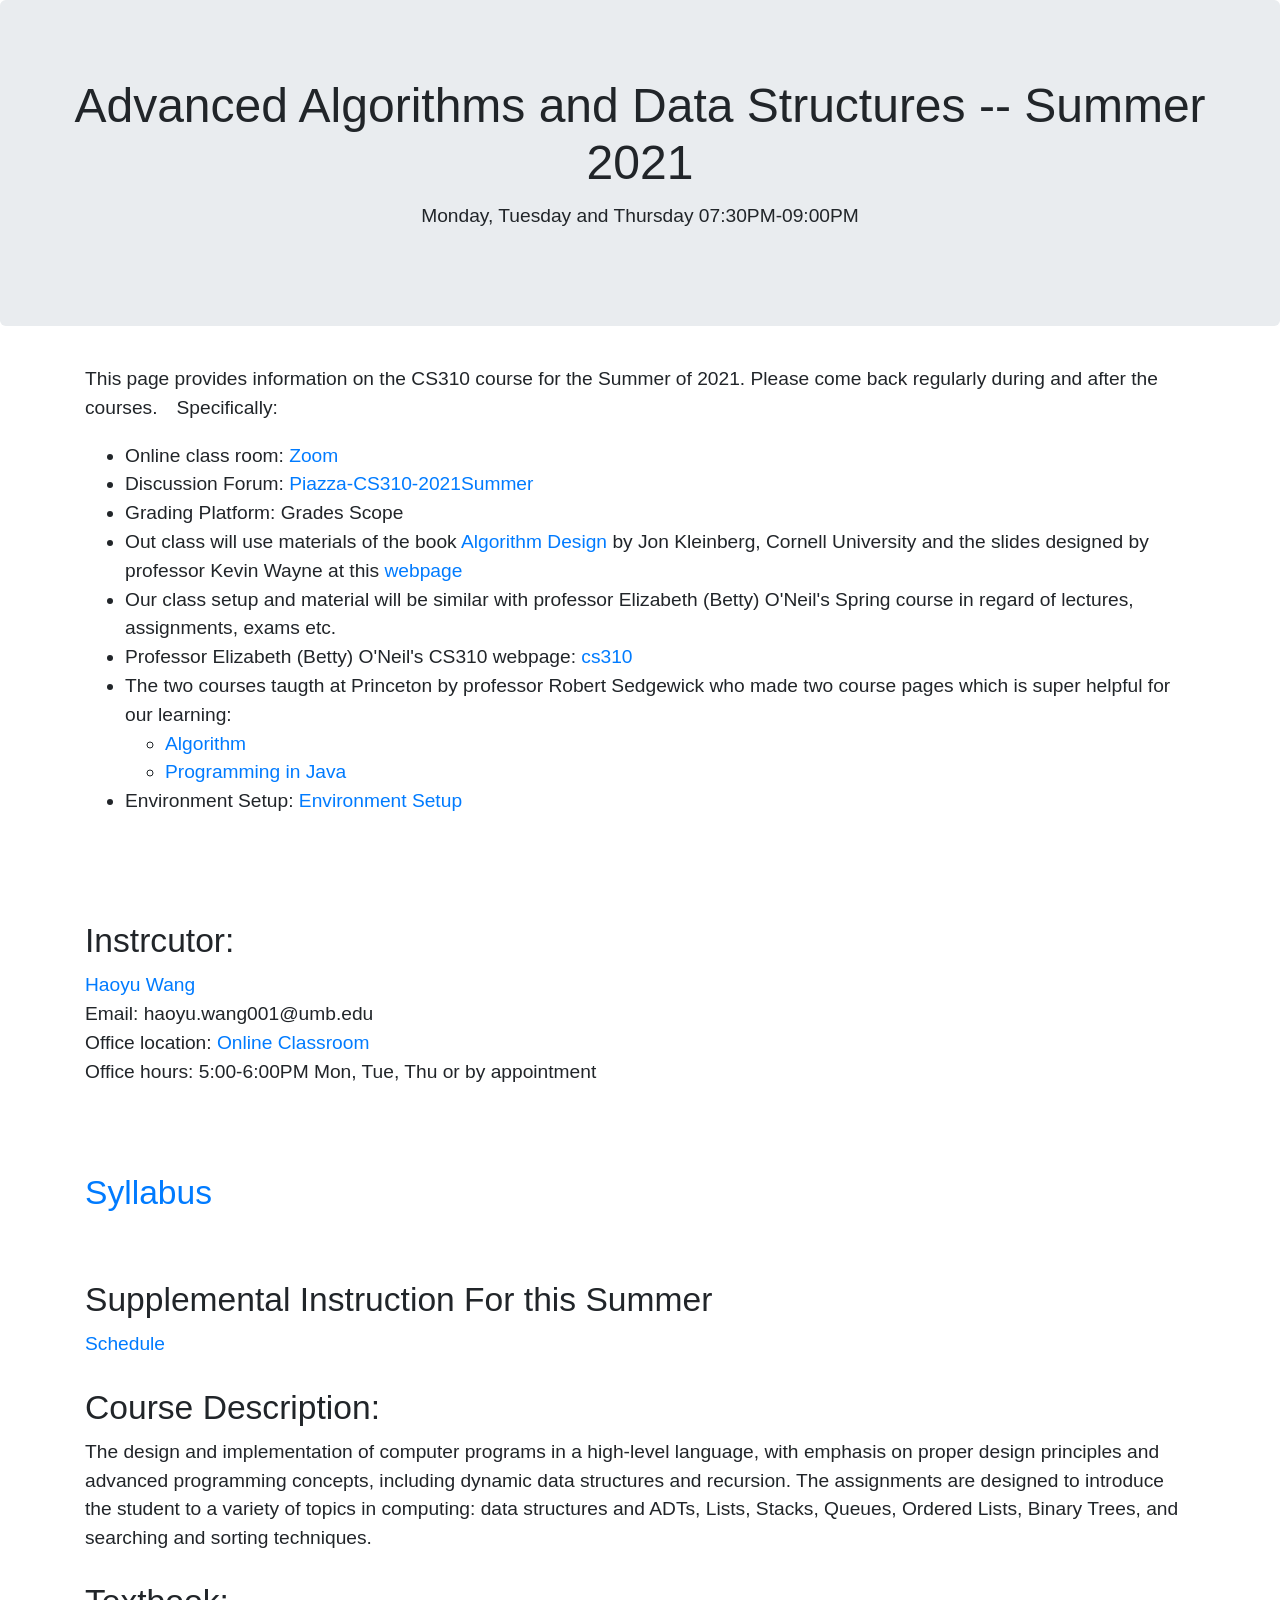
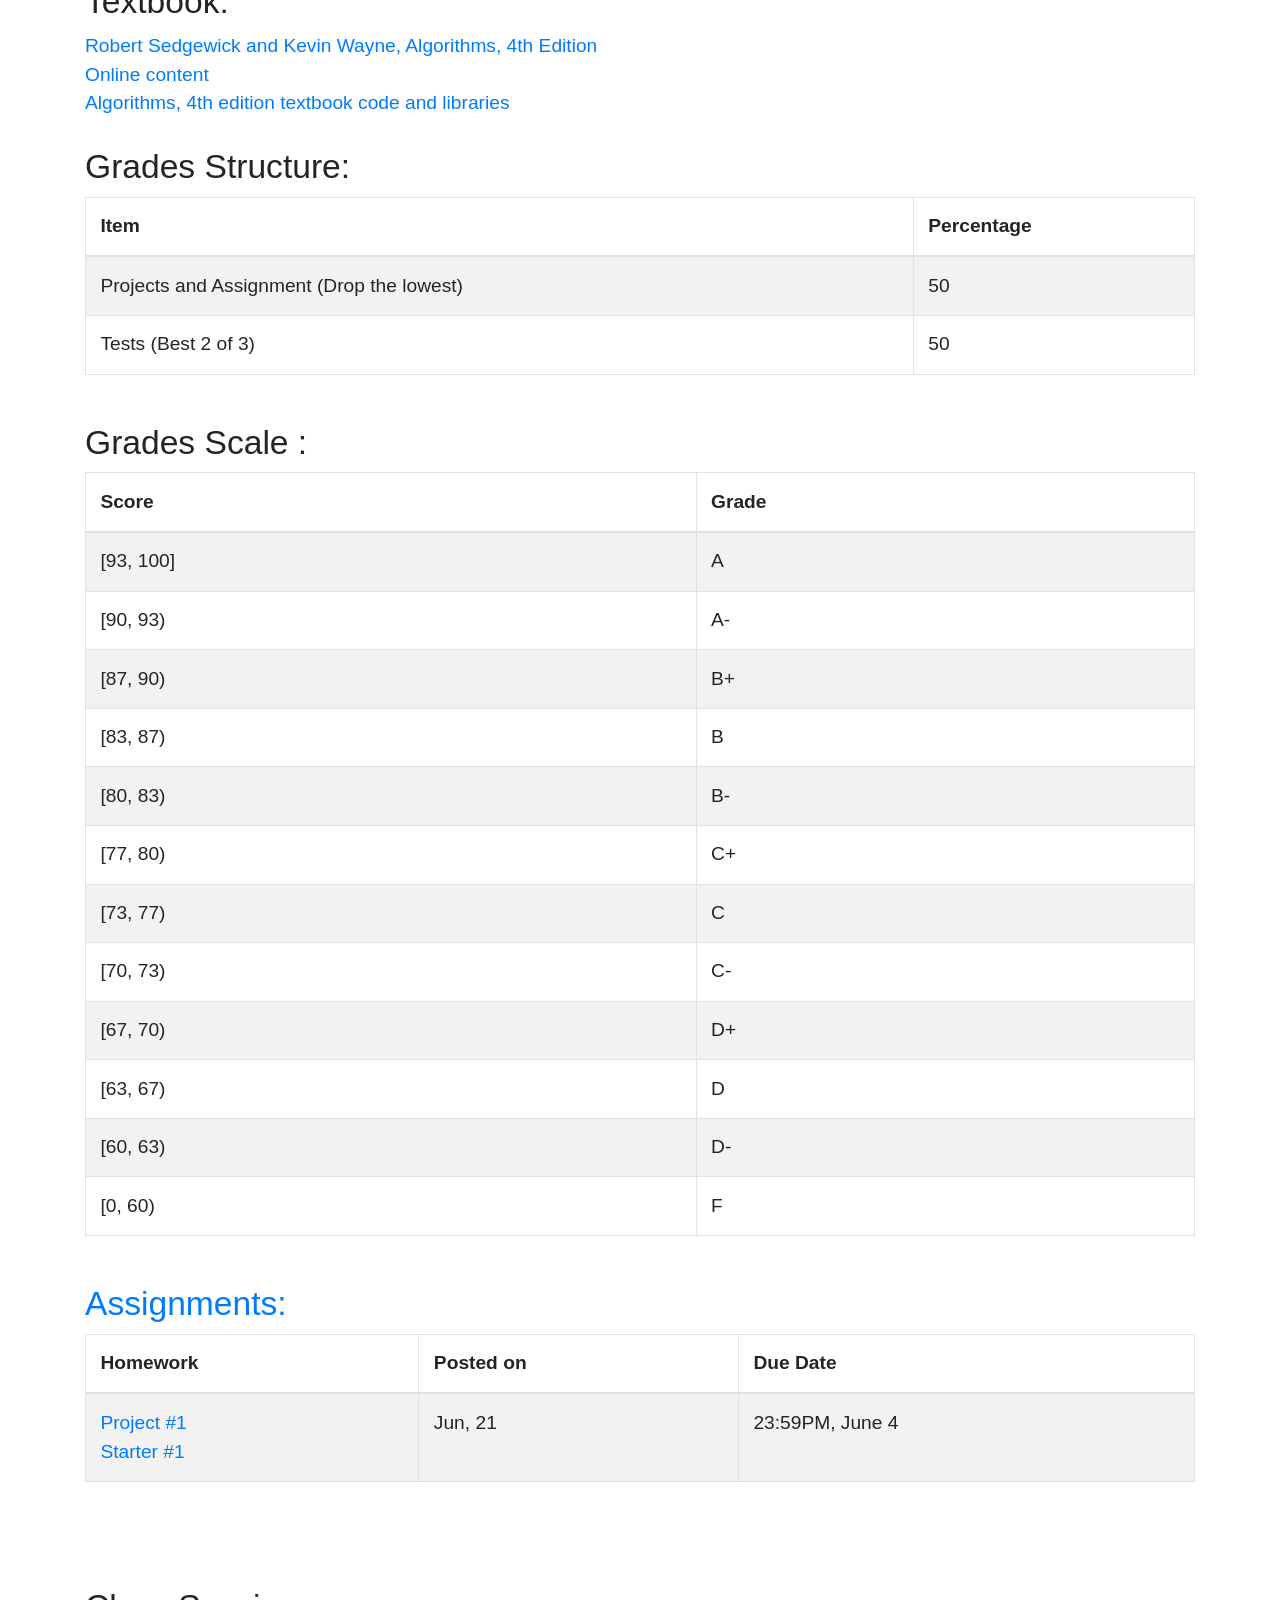
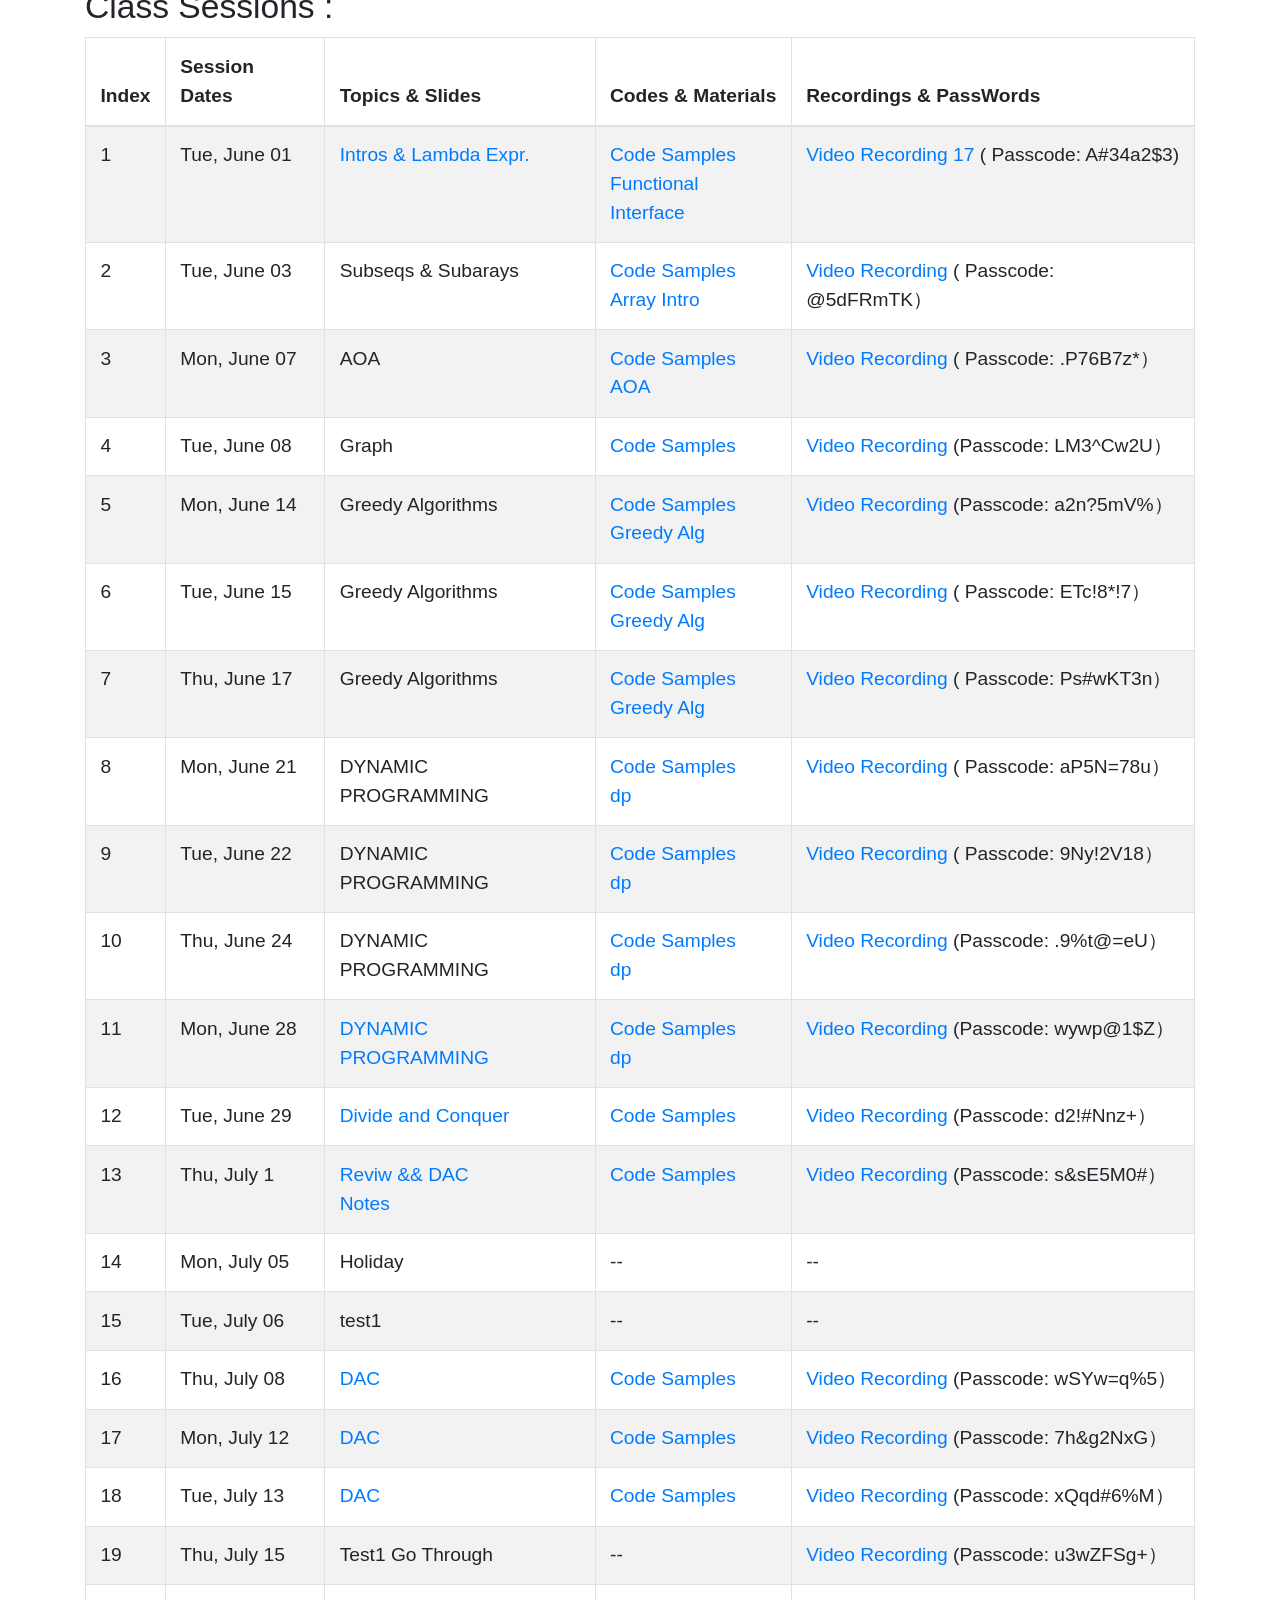
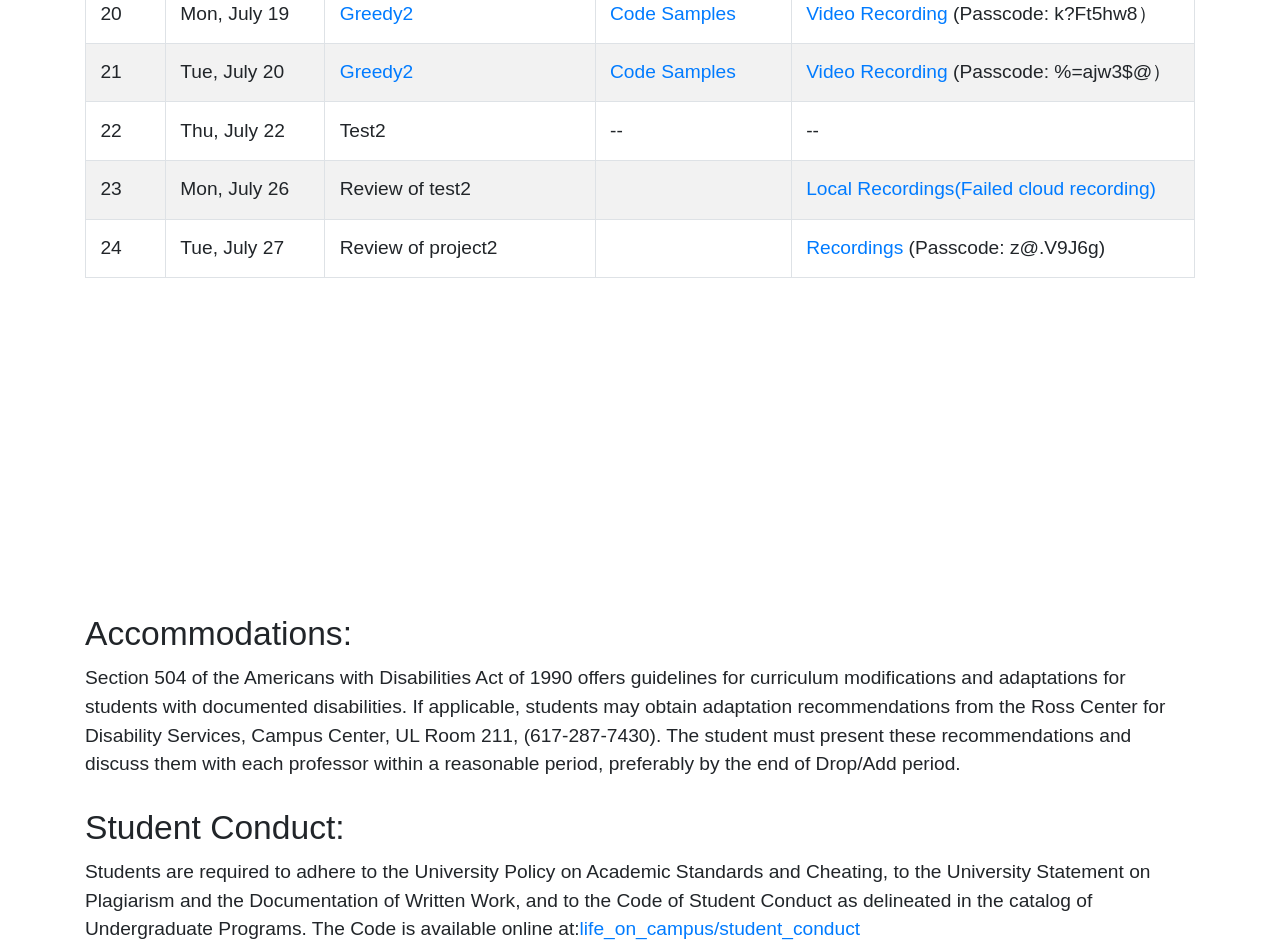
<file: cs310_2021Summer.html>
<!doctype html>
<html lang="en">
  <head>
    <!-- Required meta tags -->
    <meta charset="utf-8">
    <meta name="viewport" content="width=device-width, initial-scale=1, shrink-to-fit=no">

    <!-- Bootstrap CSS -->
    <link rel="stylesheet" href="https://stackpath.bootstrapcdn.com/bootstrap/4.3.1/css/bootstrap.min.css" integrity="sha384-ggOyR0iXCbMQv3Xipma34MD+dH/1fQ784/j6cY/iJTQUOhcWr7x9JvoRxT2MZw1T" crossorigin="anonymous">
    <style>
    html { font-size: 1.2rem;}

    </style>
    <title>CS310</title>





  </head>
  <body >
<!-------------------------------------------------------------------
                                1
 -------------------------------------------------------------------->


 <div class="jumbotron text-center", font-size: 1rem>
  <h1>Advanced Algorithms and Data Structures -- Summer 2021<br> </h1>
<p>Monday, Tuesday and Thursday 07:30PM-09:00PM</p>
</div>

<!-------------------------------------------------------------------
                                2
 -------------------------------------------------------------------->
<div class="container">
<p class="font-weight-normal">

 
 This page provides information on the CS310 course for the Summer of 2021. Please come back regularly during and after the courses.　Specifically:
 <ul>
<li>
 Online class room: 
  <a href="https://umassboston.zoom.us/j/7395068587">Zoom</a> </li>

 <li>Discussion Forum: <a href="https://piazza.com/umb/summer2021/cs310">Piazza-CS310-2021Summer</a>  </li>
  <li>Grading Platform: Grades Scope  </li>

  <li>Out class will use materials of the book <a href="https://www.pearson.com/us/higher-education/program/Kleinberg-Algorithm-Design/PGM319216.html?tab=resources">Algorithm Design</a>  by Jon Kleinberg, Cornell University
    and the slides designed by professor Kevin Wayne at this <a href="https://www.cs.princeton.edu/~wayne/kleinberg-tardos/">webpage </a> 
  </li>


  <li>Our class setup and material will be similar with professor Elizabeth (Betty) O'Neil's Spring course in regard of lectures, assignments, exams etc.</li>
  <li>Professor Elizabeth (Betty) O'Neil's CS310 webpage: <a href="https://www.cs.umb.edu/cs310/">cs310</a></li>

  <li>The two courses taugth at Princeton by professor Robert Sedgewick who made two course pages which is super helpful for our learning:
  	<ul>
  		
  	
  	<li><a href="https://algs4.cs.princeton.edu/home/">Algorithm</a></li>
  	<li><a href="https://introcs.cs.princeton.edu/java/home/">Programming in Java</a></li>
  	</ul>
  </li>
  <li>Environment Setup: <a href="cs210_environment.pdf">Environment Setup</a> 
<!-- 
    <li>Project Setup Tutorial: <a href="https://umassboston.zoom.us/rec/share/o3g_Vn5S12ThM9R_8qYHrwOFqI5pDodwdO0NCFKqXFgN3U0oxKHp6QEcaRhHCvV5.GknxaPJd9m_f3g-a">Ubuntu </a>Passcode: u.QEL$n5
</li> -->

    

<!--   </li>
<li>Lecture Sample Code: <a href="https://github.com/Haoyu2/cs210_samplecode">Sample Code</a></li> -->

</ul>

</p>

</div>

<!-------------------------------------------------------------------
                                3
 -------------------------------------------------------------------->
<br>
<div class="container">


 <br>

    </div><br>
    <div class="container">

      <h3>Instrcutor:</h3>

      <a href="index.html">Haoyu Wang</a> <br>
      Email: haoyu.wang001@umb.edu <br>
      Office location:  <a href="https://umassboston.zoom.us/j/7395068587">Online Classroom</a> <br>
      Office hours:  5:00-6:00PM Mon, Tue, Thu or by appointment<br>
    </div>







    <br>


<!--   <div class="container">

      <h3>TA:</h3>

      Diana Alisevich <br>
      Email: diana.alisevich001@umb.edu <br>
    </div>


<br> -->

<div class="container">

      <!-- <h3>Discussion Session</h3> 


<table class="table table-striped table-bordered table-hover">
    <thead>
       <tr>
        <th>When</th>
        <th>Where</th>

      </tr>
    </thead>
    

<tbody>
<tr><td>05:30PM-06:45PM, Mon/Wed</td> <td> TBD</td></tr>



        



    </tbody>
  </table>


      Starting from the second week, there will be a discussion every week. The focus of the discussion for a particular week will be the current project assignment. The teaching assistant (TA) will systematically walk you through the checklist document for the project; the document includes simple programming exercises on concepts needed for the project, and guidelines on how to approach the computational problems in the project. Discussions of projects will be worthwhile only if you go into the discussions having read the project descriptions thoroughly and have at least a modest understanding of the problems involved. The TA will assume that you have done the reading in advance. The TA will also answer any specific questions you may have about the project, or the course material in general.

 -->

<br><br>

<!-- <div class="container"> -->
<h3><a href="syllabus.html">Syllabus</a></h3>
<!-- </div> -->

<br><br>

<h3>Supplemental Instruction For this Summer</h3> 


<!-- <table class="table table-striped table-bordered table-hover">
    <thead>
       <tr>
        <th>When</th>
        <th>Where</th>

      </tr>
    </thead>
    

<tbody>
<tr><td>TBD</td> <td> TBD</td></tr>



        



    </tbody>
  </table> -->


      <a href="https://cpb-us-w2.wpmucdn.com/blogs.umb.edu/dist/f/3899/files/2021/05/Summer-Session-One-Drop-In-Schedule-5-28.pdf"> Schedule</a> <br>



     
</div>
      



<!-------------------------------------------------------------------
                                4
 -------------------------------------------------------------------->
<br>



    <div class="container">

      <h3>Course Description:</h3>

The design and implementation of computer programs in a high-level language, with emphasis on proper design principles and advanced programming concepts, including dynamic data structures and recursion. The assignments are designed to introduce the student to a variety of topics in computing: data structures and ADTs, Lists, Stacks, Queues, Ordered Lists, Binary Trees, and searching and sorting techniques.



    </div>



<!-------------------------------------------------------------------
                                5
 -------------------------------------------------------------------->
<br>



    <div class="container">

      <h3>Textbook:</h3>
<a href="https://www.amazon.com/dp/032157351X/"> Robert Sedgewick and Kevin Wayne, Algorithms, 4th Edition </a> <br>

<a href="https://algs4.cs.princeton.edu/home/"> Online content</a> <br>
<a href="https://github.com/kevin-wayne/algs4"> Algorithms, 4th edition textbook code and libraries</a> <br>
    </div>


<!-------------------------------------------------------------------
                                5
 -------------------------------------------------------------------->
<!-- <br><div class="container"><h3>Getting Ready: <span class="badge badge-info">New</span> </h3>

1, Setup C development on your home PC. <a href="DevelopmentSetup.html">DevelopmentSetup </a> (Note: I will update this guide soon). <br>

2, First week: Get an UNIX/Linux account for cs240 through this <a href="https://portal.cs.umb.edu/registration/register/">UNIX/Linux account </a><br>
(Note: you need an UNIX/Linux account, if you don't already have one, and signing in with course cs240).<br>



3, After you get an UNIX/Linux account, try to access school server users.cs.umb.edu from your home computer. <br>
(Note: It may take 1-2 days for you to get the permission to access server. ) <br>
 See <a href="AccessServer.html"> AccessServer</a> for how to access server and transfer files to server from your home machine.
    </div>

 -->
<!-------------------------------------------------------------------
                                5
 -------------------------------------------------------------------->
<br>

<!-- 
<div class="container">
  

<h3>Calender:</h3> 

<iframe src="https://calendar.google.com/calendar/embed?showTitle=0&amp;height=600&amp;wkst=2&amp;bgcolor=%23FFFFFF&amp;src=mvincghkc0fqhcomf56gblehb0%40group.calendar.google.com&amp;color=%232F6309&amp;ctz=America%2FNew_York" style="border-width:0" width="1100" height="600" frameborder="0" scrolling="no"></iframe>

<br>

<br><br><br>
</div> -->



    <div class="container">

      <h3>Grades Structure:</h3> 

      <table class="table table-striped table-bordered table-hover">
    <thead>
       <tr>
        <th>Item</th>
        <th>Percentage</th>

      </tr>
    </thead>
    

<tbody>
        <tr>
        <td>

          Projects and Assignment (Drop the lowest)
            
        </td>
        <td>50</td>
      </tr> 
        


        <tr>
        <td>

          Tests (Best 2 of 3)
            
        </td>
        <td>50</td>


   <!--    </tr> 

              <tr>
        <td>

          Participation
            
        </td>
        <td>5 (Extra)</td>
      </tr>  -->



    </tbody>
  </table>

<!-- 
<ul>
  <li>
    
    To encourage participation to this course I have decided to add an total extra participation score.  However, participation is not equal attendancy, it includes attendancy and other class engagement acitivatities.

  </li>

  <li>
    The participation will be calculated based on the feedbacks which are from the instructor, the TA and the SI leader.

  </li>

  <li>
      This score is wholly extra, and it is also wholly subjective.

  </li>

  <li>
    
    This score is not solely determined by how many times you showed up and stayed up in the class session, discussion session or the SI session, though they do play a part of it. 

  </li>

  <li>
    
    For my part, the participation score will be based on your activity on Piazza, your attendacy and your participation, performance of occasional quizzes in class, for example which will include the number of days you were online, the number of posts you viewed, and the number of contributions you made. So in a sense it is an overall subjective judgement of how well you have kept the track the course progress.
     

  </li>


</ul> -->




</div>





<br>






    <div class="container">

      <h3>Grades Scale :</h3> 

      <table class="table table-striped table-bordered table-hover">
    <thead>
       <tr>
        <th>Score</th>
        <th>Grade</th>

      </tr>
    </thead>
    

<tbody>
<tr><td>[93, 100]</td> <td> A</td></tr>
<tr><td>[90, 93)</td> <td>  A-</td></tr>
<tr><td>[87, 90)</td> <td>  B+</td></tr>
<tr><td>[83, 87)</td> <td>  B</td></tr>
<tr><td>[80, 83)</td> <td>  B-</td></tr>
<tr><td>[77, 80)</td> <td>  C+</td></tr>
<tr><td>[73, 77)</td> <td>  C</td></tr>
<tr><td>[70, 73)</td> <td>  C-</td></tr>
<tr><td>[67, 70)</td> <td>  D+</td></tr>
<tr><td>[63, 67)</td> <td>  D</td></tr>
<tr><td>[60, 63)</td> <td>  D-</td></tr>
<tr><td>[0, 60)</td> <td> F</td></tr>


        



    </tbody>
  </table>
</div>








<!-------------------------------------------------------------------
                                5
 -------------------------------------------------------------------->
<br>



    <div class="container">

      <h3><a href="https://www.swamiiyer.net/cs210/projects.html"> Assignments: </a></h3>

<!-- 
 <h6>Late projects submission are in principle not allowed except for very unusual situations. To apply a late submission of projects you have to have a compelling reason with supporting documentation and it has to be applied at least 4 days before the due date. Any application of late submission within the last 4 days before the due date will not be granted. And again, late projects submission are generally not allowed. </h6> -->


 <table class="table table-striped table-bordered table-hover">
    <thead>
       <tr>
        <th>Homework</th>
        <th>Posted on</th>
        <th>Due Date</th>
      </tr>
    </thead>
    

<tbody>

    
        <tr>
        <td><a href="https://www.overleaf.com/read/jhpbfxxxnbcw"> Project #1</a><br>
            <a href="https://github.com/Haoyu2/cs310-projects/archive/refs/heads/main.zip"> Starter #1</a>
            
        </td>
        <td>Jun, 21</td>
        <td>23:59PM, June 4</td>
      </tr> 

<!-- 
  
<tr>
        <td><a href="https://www.swamiiyer.net/cs210/projects.html"> Homework #２</a>
            
        </td>
        <td>Sep, 27</td>
        <td>23:59PM, Oct 11</td>
      </tr> 


<tr>
        <td><a href="https://www.swamiiyer.net/cs210/projects.html"> Homework #3
<br>          <a href="https://umassboston.zoom.us/rec/share/uPVSB0rbeWfV03dM21GEO2Le5n2CaHWvNL9C1HoPVFITUj-iV7jj6Iy6hRT35Fvl.mTJ4VJV-BfnlXxbG">Problem Go-Through</a>
            (Password:  %*W=HH87)
<br> <a href="binarysearchdeluxe.txt">binarysearchdeluxe </a>

        </a>
            
        </td>
        <td>Oct 11</td>
        <td>23:59PM, Oct 25</td>
      </tr> 

<tr>
        <td><a href="https://www.swamiiyer.net/cs210/projects.html"> Homework #4</a>
            
        </td>
        <td>Oct 25</td>
        <td>23:59PM, Nov 8</td>
      </tr> 

<tr>
        <td><a href="https://www.swamiiyer.net/cs210/projects.html"> Homework #5</a>
            
        </td>
        <td>Nov 8</td>
        <td>23:59PM, Nov 29</td>
      </tr> 

<tr>
        <td><a href="https://www.swamiiyer.net/cs210/projects.html"> Homework #6</a>
            
        </td>
        <td>Nov 29</td>
        <td>23:59PM, Dec 13</td>
      </tr>  -->

    </tbody>
  </table>

    </div>





<!-- <div class="container">
  <h3>Programs Discussed in Class:</h3> (<a href="https://www.swamiiyer.net/teaching/dsaj.pdf">pdf</a> | <a href="https://www.swamiiyer.net/teaching/ipj.zip"> IntelliJ Project </a>)
</div>
 -->




<!-------------------------------------------------------------------
                                6
 -------------------------------------------------------------------->
<br><br><br>



    <div class="container">

      <h3>Class Sessions :</h3>

 <table class="table table-striped table-bordered table-hover">
    <thead>
      <tr>
        <th>Index</th>
        <th>Session Dates</th>
        <th>Topics & Slides</th>
        <th>Codes & Materials</th>
        <th>Recordings & PassWords</th>
      </tr>
    </thead>

    <tbody>
     


    <tr>
        <td>1</td>
        <td>Tue, June 01</td>
        <td>
        	<a href="https://www.overleaf.com/read/tchchfjmtnfh">Intros & Lambda Expr.</a> <br>
        	
          
        <td>
<a href="https://github.com/Haoyu2/java/tree/master/src/functional_interface">Code Samples</a> <br>
<a href="https://app.gitbook.com/@haoyu2/s/cs310/">Functional Interface</a>
        </td>
        <td>

        	<a href="https://umassboston.zoom.us/rec/share/Er2JfuDLySbYMgaEwVup7AIFxpi9qUEEpGCuTPPbMFpQXD8Y2Vf-dyUJsa8qsOfO.U9wcafxv1MZrpUFw
">Video Recording 17</a> ( Passcode: A#34a2$3)
        </td>

      </tr>

    <tr>
        <td>2</td>
        <td>Tue, June 03</td>
        <td>
          Subseqs & Subarays <br>
          
          
        <td>
<a href="https://github.com/Haoyu2/java/tree/master/src/array_demo">Code Samples</a> <br>
<a href="https://app.gitbook.com/@haoyu2/s/cs310/array-introduction">Array Intro</a>
        </td>
        <td>

          <a href="https://umassboston.zoom.us/rec/share/uy9AYtTY5FpecXdcd-pgC8t15Tml0l7Dq9lM2sU6wFANrD6zA6e23gaak-arpchB.wg0ZGPnRWpayvf8x">Video Recording</a> (  Passcode: @5dFRmTK）
        </td>

      </tr>


    <tr>
        <td>3</td>
        <td>Mon, June 07</td>
        <td>
          AOA <br>
          
          
        <td>
<a href="https://github.com/Haoyu2/java/tree/master/src/aoa">Code Samples</a> <br>
<a href="https://www.cs.princeton.edu/~wayne/kleinberg-tardos/pdf/02AlgorithmAnalysis.pdf">AOA</a>
        </td>
        <td>


          <a href="https://umassboston.zoom.us/rec/share/r9KWFPC52RykttAJ5p_qwql_biGr_0_R_VRkSitR9T2w_wLXYcE4_iBfPFir6Y8u.uFo4CLnp17MMm-83">Video Recording</a> (  Passcode: .P76B7z*）
        </td>

      </tr>


 



    <tr>
        <td>4</td>
        <td>Tue, June 08</td>
        <td>
          Graph<br>
          
           
        <td>
<a href="https://github.com/Haoyu2/java/tree/master/src/graph">Code Samples</a> 
        </td>
        <td>


          <a href="https://umassboston.zoom.us/rec/share/jJ3kRneHyfNA77NT7ZQwidgYLWcF1osbotxAxHQYen6F4t29nqjEfEhM_Muvts7e.-DdHU2GyYm7UqbOx">Video Recording</a> (Passcode: LM3^Cw2U）
        </td>

      </tr>




<tr>
        <td>5</td>
        <td>Mon, June 14</td>
        <td>
          Greedy Algorithms<br>
      
     
           
        <td>
<a href="https://github.com/Haoyu2/java/tree/master/src/greedy">Code Samples</a> <br>
<a href="https://app.gitbook.com/@haoyu2/s/cs310/greedy-algorithm">Greedy Alg</a>
        </td>
        <td>


          <a href="https://umassboston.zoom.us/rec/share/IEK0ojZsIvAbaJ7Y25IbpNhrhZZgExWe3rvb6PB6pqy0j4gQZ8QGIWP9nOdSMI-J.dYSHYvSfT_O6r7j1">Video Recording</a> (Passcode: a2n?5mV%）
        </td>

      </tr>


<tr>
        <td>6</td>
        <td>Tue, June 15</td>
        <td>
          Greedy Algorithms<br>
          
       
     
        <td>
<a href="https://github.com/Haoyu2/java/tree/master/src/greedy">Code Samples</a><br>
<a href="https://app.gitbook.com/@haoyu2/s/cs310/greedy-algorithm">Greedy Alg</a>
        </td>
        <td>


          <a href="https://umassboston.zoom.us/rec/share/UdtetqyzMahjAK1clP3ua22SUE3w9mkeANshJQdPvDbgPV0ENvhgn_FUWv-_fhfR.cJRrMqG6g9fPTyYm">Video Recording</a> ( Passcode: ETc!8*!7）
        </td>

      </tr>

<tr>
        <td>7</td>
        <td>Thu, June 17</td>
        <td>Greedy Algorithms<br>
          
       
     
        <td>
<a href="https://github.com/Haoyu2/java/tree/master/src/greedy">Code Samples</a> <br>
<a href="https://app.gitbook.com/@haoyu2/s/cs310/greedy-algorithm">Greedy Alg</a>
        </td>
        <td>



          <a href="https://umassboston.zoom.us/rec/share/1LneRkAQuHsnZvvuonUfadS2-hvR8g8ROKbCJ8kNULM0Ro1o71aloeMFvLpKCNtf.Uj6E495ZZmBAAIHT">Video Recording</a> (  Passcode: Ps#wKT3n）
        </td>

      </tr>


 


<tr>
        <td>8</td>
        <td>Mon, June 21</td>
        <td>DYNAMIC PROGRAMMING<br>         
       
     
        <td>
<a href="https://github.com/Haoyu2/java/tree/master/src/dp">Code Samples</a> <br>
<a href="https://www.cs.princeton.edu/~wayne/kleinberg-tardos/pdf/06DynamicProgrammingI.pdf">dp</a>
        </td>
        <td>



          <a href="https://umassboston.zoom.us/rec/share/vRDHWPnFH4tVvj01MiF-beluU3rFIGc0ntvn3QgOMNM50N-43ZDY-pxsBHVu9Mw9.--RlTLeHK21eCy1o">Video Recording</a> (  Passcode: aP5N=78u）
        </td>

      </tr>


 


<tr>
        <td>9</td>
        <td>Tue, June 22</td>
        <td>DYNAMIC PROGRAMMING<br>         
       
     
        <td>
<a href="https://github.com/Haoyu2/java/tree/master/src/dp">Code Samples</a> <br>
<a href="https://www.cs.princeton.edu/~wayne/kleinberg-tardos/pdf/06DynamicProgrammingI.pdf">dp</a>
        </td>
        <td>



          <a href="https://umassboston.zoom.us/rec/share/JZJjBH6e6TER0dGZORgI5A8PfW8RYhH02Q4mf96I9FrdCA5yW-zE2Tss89UdPFk.n5ZqqqSv2REFwlKc">Video Recording</a> (  Passcode: 9Ny!2V18）
        </td>

      </tr>



<tr>
        <td>10</td>
        <td>Thu, June 24</td>
        <td>DYNAMIC PROGRAMMING<br>         
       
      

        <td>
<a href="https://github.com/Haoyu2/java/tree/master/src/dp">Code Samples</a> <br>
<a href="https://www.cs.princeton.edu/~wayne/kleinberg-tardos/pdf/06DynamicProgrammingI.pdf">dp</a>
        </td>
        <td>



          <a href="https://umassboston.zoom.us/rec/share/gGEIgUkPg35KEC3qKafhIUhr5sHYtsljeNGITkNiOLmgIw3rCYutc8lc9D0_Dqmh.Ynnvs9OVlEUkj8OK">Video Recording</a> (Passcode: .9%t@=eU）
        </td>

      </tr>




<tr>
        <td>11</td>
        <td>Mon, June 28</td>
        <td>
            <a href="https://www.cs.princeton.edu/~wayne/kleinberg-tardos/pdf/06DynamicProgrammingII.pdf">DYNAMIC PROGRAMMING</a>

  
       
   
    

        <td>
<a href="https://github.com/Haoyu2/java/tree/master/src/dp">Code Samples</a>             <br>
<a href="https://haoyu2.gitbook.io/cs310/untitled-1">dp</a>
        </td>
        <td>



          <a href="https://umassboston.zoom.us/rec/share/pv-UEQwoW35Ge7y0g1whKKK7TFDImxhGzw7Tb-2BqKPGfRNKIk7sDC0nYzz8iAVE.5A_DAEunOahrTKJy">Video Recording</a> (Passcode: wywp@1$Z）
        </td>

      </tr>

 




<tr>
        <td>12</td>
        <td>Tue, June 29</td>
        <td>
            <a href="https://www.cs.princeton.edu/~wayne/kleinberg-tardos/pdf/05DivideAndConquerI.pdf">Divide and Conquer</a>
        <td>
<a href="https://github.com/Haoyu2/java/tree/master/src/divideandconquer">Code Samples</a>             <br>
<!-- <a href="https://haoyu2.gitbook.io/cs310/untitled-1">dp</a> -->
        </td>
        <td>
          <a href="https://umassboston.zoom.us/rec/share/nN9lxdziTGOfeEjxHgFqjLG2jxjKfXWlR3lNibjGk6zJpuI3I8phqBfYnNoKk5yL.cAcBaqtlv8jbUJkA">Video Recording</a> (Passcode: d2!#Nnz+）
        </td>

      </tr>

 

<tr>
        <td>13</td>
        <td>Thu, July 1</td>
        <td>
            <a href="https://www.cs.princeton.edu/~wayne/kleinberg-tardos/pdf/05DivideAndConquerI.pdf">Reviw && DAC</a><br>
            <a href="https://github.com/Haoyu2/java/blob/master/notes_cs310">Notes</a>             <br>

            
        <td>
<a href="https://github.com/Haoyu2/java/tree/master/src/divideandconquer">Code Samples</a>             <br>
<!-- <a href="https://haoyu2.gitbook.io/cs310/untitled-1">dp</a> -->
        </td>
        <td>
          <a href="https://umassboston.zoom.us/rec/share/2h8gCwKkqV_LfcBLMoOMFd7-QeUvNANl6dF_vlmYngslhhJa90SP2x7NUoVdNn-C.2o5nILHgLNA-DHS5">Video Recording</a> (Passcode: s&sE5M0#）
        </td>

      </tr>


<tr>
        <td>14</td>
        <td>Mon, July 05</td>
        <td>
            Holiday
            
        <td>
--
        </td>
        <td>
--        </td>

      </tr>

<tr>
        <td>15</td>
        <td>Tue, July 06</td>
        <td>
            test1
            
        <td>
--
        </td>
        <td>
--        </td>

      </tr>
<tr>
        <td>16</td>
        <td>Thu, July 08</td>
        <td>
            <a href="https://www.cs.princeton.edu/~wayne/kleinberg-tardos/pdf/05DivideAndConquerI.pdf">DAC</a><br>

            
        <td>
<a href="https://github.com/Haoyu2/java/tree/master/src/divideandconquer">Code Samples</a>             <br>
<!-- <a href="https://haoyu2.gitbook.io/cs310/untitled-1">dp</a> -->
        </td>
        <td>
          <a href="https://umassboston.zoom.us/rec/share/40yJCXzoKn9juSRPwp1l3ez4-ghnlDUTLLlSWfa0vjIPhWtX9TPF0kqPjIIZBtXP.ADUcRYomiKWs1Zie">Video Recording</a> (Passcode: wSYw=q%5）
        </td>

      </tr>

 


<tr>
        <td>17</td>
        <td>Mon, July 12</td>
        <td>
            <a href="https://www.cs.princeton.edu/~wayne/kleinberg-tardos/pdf/05DivideAndConquerII.pdf">DAC</a><br>

            
        <td>
<a href="https://github.com/Haoyu2/java/tree/master/src/divideandconquer">Code Samples</a>             <br>
<!-- <a href="https://haoyu2.gitbook.io/cs310/untitled-1">dp</a> -->
        </td>
        <td>
          <a href="https://umassboston.zoom.us/rec/share/9YDl4c0x6Ro7krUTZw9w-gcW3MNtTNIVMBZ3BtCW-rHnZyK3u0yG2ekEJ3ZjHoeO.HC_a1JEA4WejCu3t">Video Recording</a> (Passcode: 7h&g2NxG）
        </td>

      </tr>

 


<tr>
        <td>18</td>
        <td>Tue, July 13</td>
        <td>
            <a href="https://www.cs.princeton.edu/~wayne/kleinberg-tardos/pdf/05DivideAndConquerII.pdf">DAC</a><br>

            
        <td>
<a href="https://github.com/Haoyu2/java/tree/master/src/divideandconquer">Code Samples</a>             <br>
<!-- <a href="https://haoyu2.gitbook.io/cs310/untitled-1">dp</a> -->
        </td>
        <td>
          <a href="https://umassboston.zoom.us/rec/share/_GPcIb8m_0pNFMGHKuNb3ELBZuD8qe35Cz123Rwmycmzb3XbfzHDQbR0v0cg96jG.xhcdLkDlJdhE2pG6">Video Recording</a> (Passcode: xQqd#6%M）
        </td>

      </tr>


<tr>
        <td>19</td>
        <td>Thu, July 15</td>
        <td>
            Test1 Go Through<br>

            

        <td>
--        <br>
<!-- <a href="https://haoyu2.gitbook.io/cs310/untitled-1">dp</a> -->
        </td>
        <td>
          <a href="https://umassboston.zoom.us/rec/share/1pft9JtC6OqFXsKA7ly5BCH1Zs6POIYXCgT2AnBxLK6mYc6hZjZ0YpOkBz9vtsyS.hAiLSyZaSWyz_oZx ">Video Recording</a> (Passcode: u3wZFSg+）
        </td>

      </tr>

 


<tr>
        <td>20</td>
        <td>Mon, July 19</td>
        <td>
            <a href="https://www.cs.princeton.edu/~wayne/kleinberg-tardos/pdf/06DynamicProgrammingII.pdf">Greedy2</a><br>

            
        <td>
<a href="https://github.com/Haoyu2/java/tree/master/src/greedy">Code Samples</a>             <br>
<!-- <a href="https://haoyu2.gitbook.io/cs310/untitled-1">dp</a> -->
        </td>
        <td>
          <a href="https://umassboston.zoom.us/rec/share/BpC0-xcrqFDOZu7v50jEaJ0Mb5CqF9dpFXfmnsVoWH1Y92lQPrFvBCNwr6hbcmbh.FXoucRGfh0fznhEM">Video Recording</a> (Passcode: k?Ft5hw8）
        </td>

      </tr>


 


<tr>
        <td>21</td>
        <td>Tue, July 20</td>
        <td>
            <a href="https://www.cs.princeton.edu/~wayne/kleinberg-tardos/pdf/06DynamicProgrammingII.pdf">Greedy2</a><br>

            
        <td>
<a href="https://github.com/Haoyu2/java/tree/master/src/greedy">Code Samples</a>             <br>
<!-- <a href="https://haoyu2.gitbook.io/cs310/untitled-1">dp</a> -->
        </td>
        <td>
          <a href="https://umassboston.zoom.us/rec/share/0PCK2gZXxjJfWvMBy_KXU3HfDOZEyTOJHv7gHxs0B-3RAo15Zt5itrN8z7wGq3mx.DMi87idcbZim9cb0">Video Recording</a> (Passcode: %=ajw3$@）
        </td>

      </tr>




<tr>
        <td>22</td>
        <td>Thu, July 22</td>
        <td>
            Test2            
        <td>
                --
        </td>
        <td>
--
        </td>

      </tr>





<tr>
        <td>23</td>
        <td>Mon, July 26</td>
        <td>
            Review of test2<br>

            
        <td>

        </td>
        <td>
          <a href="https://liveumb-my.sharepoint.com/:f:/g/personal/haoyu_wang001_umb_edu/EmvZ3Ateif9IpWaiRubIoj8BExqGh6pMq5fAd_EFDSm0iA?e=iBznAf">Local Recordings(Failed cloud recording)</a> 
        </td>

      </tr>

<tr>
        <td>24</td>
        <td>Tue, July 27</td>
        <td>
            Review of project2<br>


            
        <td>

        </td>
        <td>
          <a href="https://umassboston.zoom.us/rec/share/q-HCEAHFCX9ce4I4byZ7ZMcCaTPac5lTL0h7IG5winfFkbbhthbqZ_pUvTTRe0sw.tO19m7gFhHBLrFQ4">Recordings</a>  (Passcode: z@.V9J6g)
        </td>

      </tr>


  </table>

    </div>


 
 





<!-------------------------------------------------------------------
                                5
 -------------------------------------------------------------------->
<br><br><br><br><br><br><br><br><br><br><br>





    <div class="container">

      <h3>Accommodations:</h3>

Section 504 of the Americans with Disabilities Act of 1990 offers guidelines for curriculum modifications and adaptations for students with documented disabilities. If applicable, students may obtain adaptation recommendations from the Ross Center for Disability Services, Campus Center, UL Room 211, (617-287-7430). The student must present these recommendations and discuss them with each professor within a reasonable period, preferably by the end of Drop/Add period.



    </div>

<!-------------------------------------------------------------------
                                5
 -------------------------------------------------------------------->
<br>


    <div class="container">

      <h3>Student Conduct:</h3>

Students are required to adhere to the University Policy on Academic Standards and Cheating, to the University Statement on Plagiarism and the Documentation of Written Work, and to the Code of Student Conduct as delineated in the catalog of Undergraduate Programs. The Code is available online at:<a href="https://www.umb.edu/life_on_campus/dean_of_students/students/student_conduct">life_on_campus/student_conduct</a>

    </div>




    <!-- Optional JavaScript -->
    <!-- jQuery first, then Popper.js, then Bootstrap JS -->
    <script src="https://code.jquery.com/jquery-3.3.1.slim.min.js" integrity="sha384-q8i/X+965DzO0rT7abK41JStQIAqVgRVzpbzo5smXKp4YfRvH+8abtTE1Pi6jizo" crossorigin="anonymous"></script>
    <script src="https://cdnjs.cloudflare.com/ajax/libs/popper.js/1.14.7/umd/popper.min.js" integrity="sha384-UO2eT0CpHqdSJQ6hJty5KVphtPhzWj9WO1clHTMGa3JDZwrnQq4sF86dIHNDz0W1" crossorigin="anonymous"></script>
    <script src="https://stackpath.bootstrapcdn.com/bootstrap/4.3.1/js/bootstrap.min.js" integrity="sha384-JjSmVgyd0p3pXB1rRibZUAYoIIy6OrQ6VrjIEaFf/nJGzIxFDsf4x0xIM+B07jRM" crossorigin="anonymous"></script>
  </body>
</html>
</file>
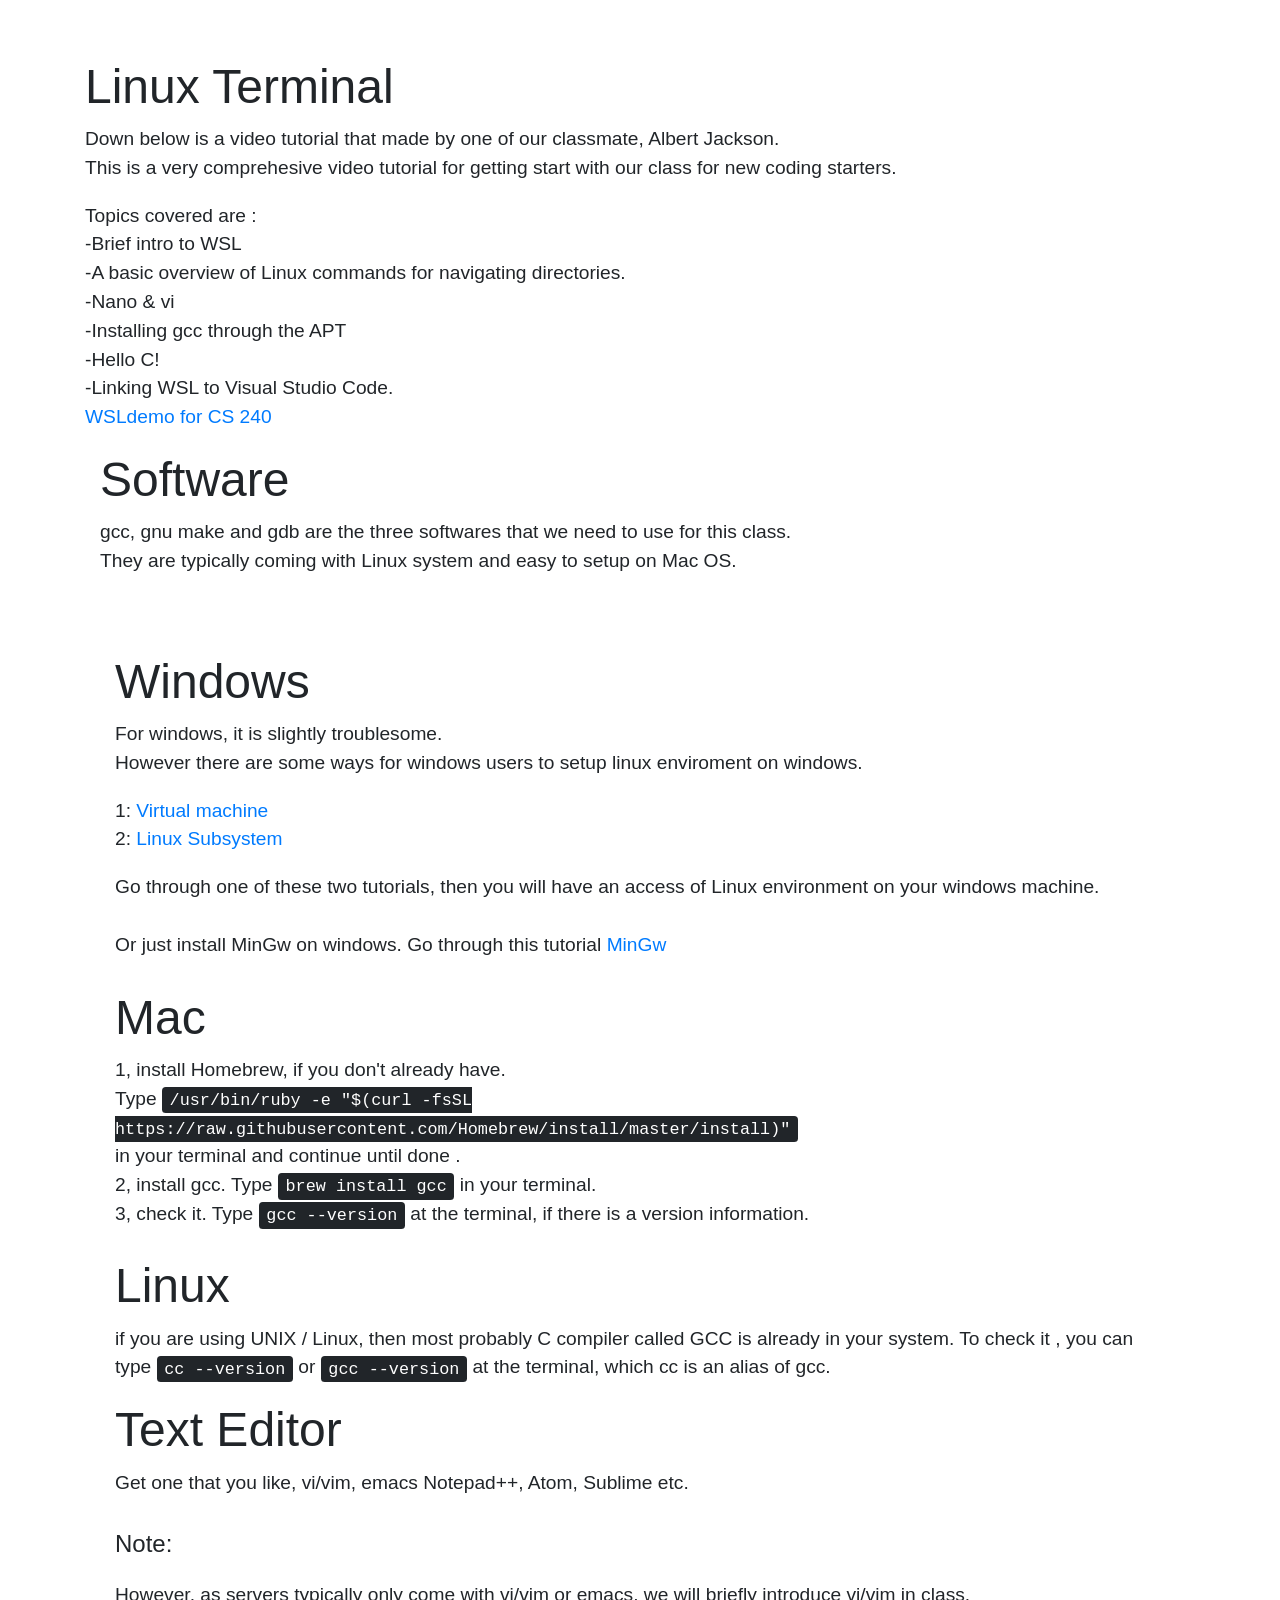
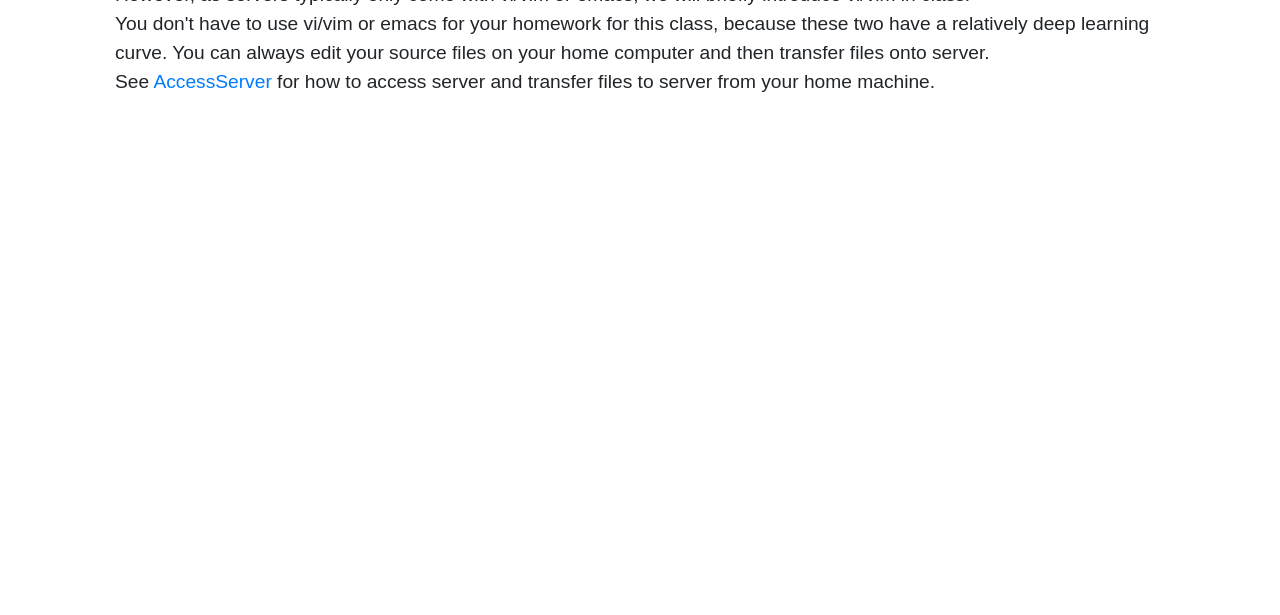
<file: DevelopmentSetup.html>
<!doctype html>
<html lang="en">
  <head>
    <!-- Required meta tags -->
    <meta charset="utf-8">
    <meta name="viewport" content="width=device-width, initial-scale=1, shrink-to-fit=no">

    <!-- Bootstrap CSS -->
    <link rel="stylesheet" href="https://stackpath.bootstrapcdn.com/bootstrap/4.3.1/css/bootstrap.min.css" integrity="sha384-ggOyR0iXCbMQv3Xipma34MD+dH/1fQ784/j6cY/iJTQUOhcWr7x9JvoRxT2MZw1T" crossorigin="anonymous">
    <style>
    html { font-size: 1.2rem;}

    </style>
    <title>Haoyu</title>
  </head>
  <body>


<br><br>


 <div class="container">
  <h1>Linux Terminal </h1>
Down below is a video tutorial that made by one of our classmate, Albert Jackson.<br>
This is a very comprehesive video tutorial for getting start with our class for new coding starters. <br> </p>

Topics covered are : <br>


     -Brief intro to WSL<br>
     -A basic overview of Linux commands for navigating directories.<br>
     -Nano & vi<br>
     -Installing gcc through the APT<br>
     -Hello C!<br>
     -Linking WSL to Visual Studio Code.<br>

      <p><a href="https://www.youtube.com/watch?v=u9Jn3oojroc&feature=youtu.be">WSLdemo for CS 240</a> <br>


</p>
        




    <div class="container">
  <h1>Software</h1>
        <p>gcc, gnu make and gdb are the three softwares that we need to use for this class. <br>
        They are typically coming with Linux system and easy to setup on Mac OS. <br>
    







<br><br>
    <div class="container">
  <h1>Windows </h1>
For windows, it is slightly troublesome.<br>
       However there are some ways for windows users to setup linux enviroment on windows.</p>

      <p>1:<a href="https://www.youtube.com/watch?v=JgurvumloHk"> Virtual machine</a> <br>

        2:<a href="https://www.youtube.com/watch?v=Cvrqmq9A3tA"> Linux Subsystem</a> <br>

</p>

Go through one of these two tutorials, then you will have an access of Linux environment on your windows machine. <br><br>

Or just install MinGw on windows.
Go through this tutorial <a href="https://www.youtube.com/watch?v=sXW2VLrQ3Bs">MinGw </a>


<br><br>
        <h1>Mac</h1>
      1, install Homebrew, if you don't already have.<br>
      Type <kbd>/usr/bin/ruby -e "$(curl -fsSL https://raw.githubusercontent.com/Homebrew/install/master/install)"</kbd> <br>
      in your terminal and continue until done . <br>

      2, install gcc. Type <kbd>brew install gcc</kbd> in your terminal. <br>

      3, check it. Type <kbd>gcc --version</kbd> at the terminal, if there is a version information.





<br><br>
        <h1>Linux</h1>
        <p>if you are using UNIX / Linux, then most probably C compiler called GCC is already in your system. To check it , you can type <kbd>cc --version</kbd> or <kbd>gcc --version</kbd> at the terminal, which cc is an alias of gcc. </p>

        <h1>Text Editor</h1>
        Get one that you like, vi/vim, emacs Notepad++, Atom, Sublime etc.
<br><br>

        <p class="lead">Note:</p>
        However, as servers typically only come with vi/vim or emacs, we will briefly introduce vi/vim in class. <br>
        You don't have to use vi/vim or emacs for your homework for this class, because these two have a relatively deep learning curve.
        You can always edit your source files on your home computer and then transfer files onto server.<br>
        See <a href="AccessServer.html"> AccessServer</a> for how to access server and transfer files to server from your home machine.




    </div>






<br><br><br><br><br><br><br><br><br><br><br><br><br><br><br><br><br><br>










    <!-- Optional JavaScript -->
    <!-- jQuery first, then Popper.js, then Bootstrap JS -->
    <script src="https://code.jquery.com/jquery-3.3.1.slim.min.js" integrity="sha384-q8i/X+965DzO0rT7abK41JStQIAqVgRVzpbzo5smXKp4YfRvH+8abtTE1Pi6jizo" crossorigin="anonymous"></script>
    <script src="https://cdnjs.cloudflare.com/ajax/libs/popper.js/1.14.7/umd/popper.min.js" integrity="sha384-UO2eT0CpHqdSJQ6hJty5KVphtPhzWj9WO1clHTMGa3JDZwrnQq4sF86dIHNDz0W1" crossorigin="anonymous"></script>
    <script src="https://stackpath.bootstrapcdn.com/bootstrap/4.3.1/js/bootstrap.min.js" integrity="sha384-JjSmVgyd0p3pXB1rRibZUAYoIIy6OrQ6VrjIEaFf/nJGzIxFDsf4x0xIM+B07jRM" crossorigin="anonymous"></script>
  </body>
</html>
</file>
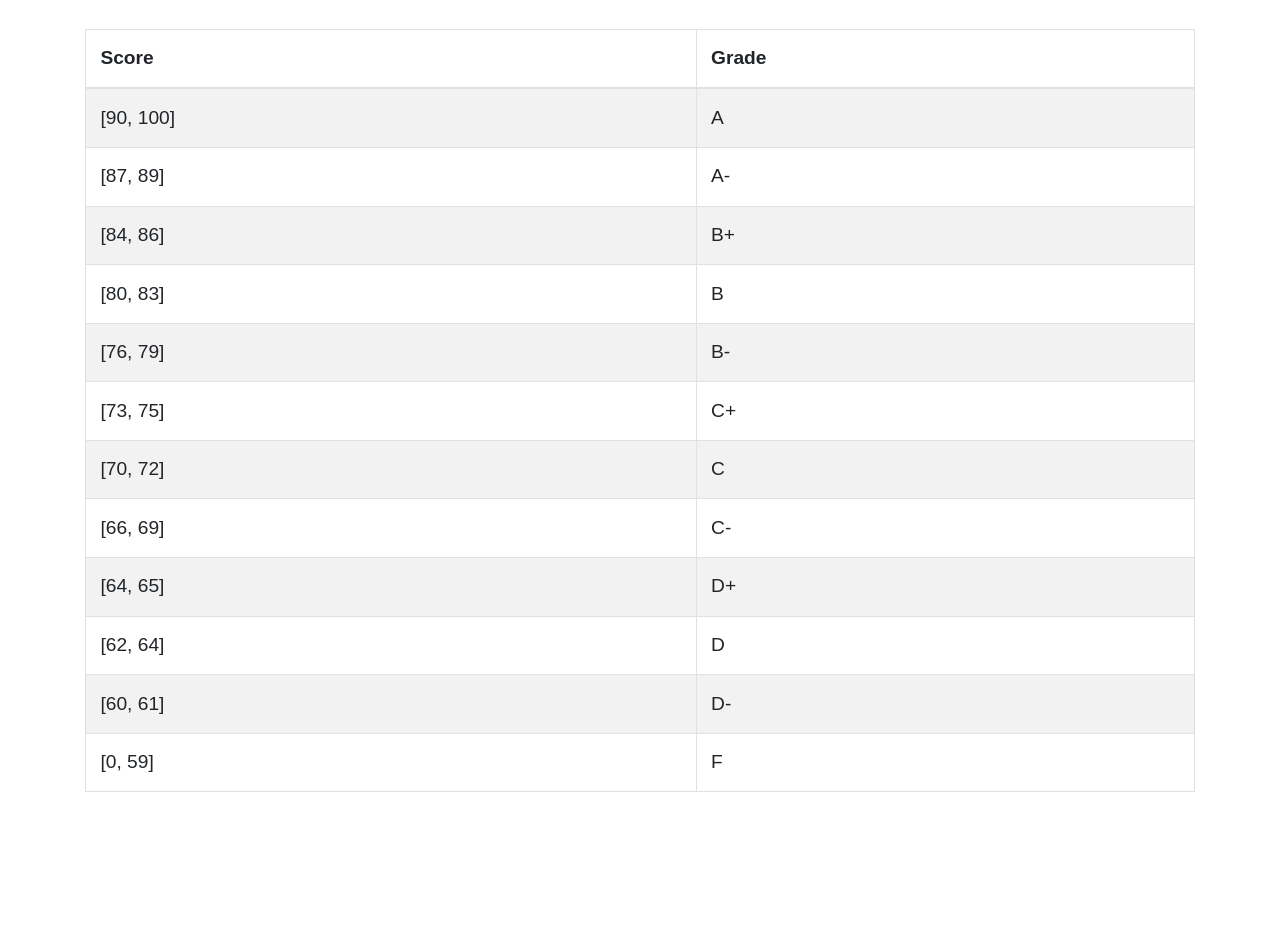
<file: grades_table.html>
<!doctype html>
<html lang="en">
  <head>
    <!-- Required meta tags -->
    <meta charset="utf-8">
    <meta name="viewport" content="width=device-width, initial-scale=1, shrink-to-fit=no">

    <!-- Bootstrap CSS -->
    <link rel="stylesheet" href="https://stackpath.bootstrapcdn.com/bootstrap/4.3.1/css/bootstrap.min.css" integrity="sha384-ggOyR0iXCbMQv3Xipma34MD+dH/1fQ784/j6cY/iJTQUOhcWr7x9JvoRxT2MZw1T" crossorigin="anonymous">
    <style>
    html { font-size: 1.2rem;}

    </style>
    <title>Haoyu/cs240</title>





  </head>
  <body >
<!-------------------------------------------------------------------
                                1
 -------------------------------------------------------------------->
<br>



    <div class="container">


 <table class="table table-striped table-bordered table-hover">
    <thead>
      <tr>
        <th>Score</th>
        <th>Grade</th>
      </tr>
    </thead>
    <tbody>
      <tr>
        <td>[90, 100]</td>
        <td>A</td>

      </tr>
      <tr>
        <td>[87, 89]</td>
        <td>A-</td>

      </tr>
      <tr>
        <td>[84, 86]</td>
        <td>B+</td>

      </tr>
      <tr>
        <td>[80, 83]</td>
        <td>B</td>

      </tr>
      <tr>
        <td>[76, 79]</td>
        <td>B-</td>

      </tr>
      <tr>
        <td>[73, 75]</td>
        <td>C+</td>

      </tr>
      </tr>
      <tr>
        <td>[70, 72]</td>
        <td>C</td>

      </tr>
      <tr>
        <td>[66, 69]</td>
        <td>C-</td>

      </tr>
      </tr>
      <tr>
        <td>[64, 65]</td>
        <td>D+</td>

      </tr>
      <tr>
        <td>[62, 64]</td>
        <td>D</td>

      </tr>
            <tr>
        <td>[60, 61]</td>
        <td>D-</td>

      </tr>
            </tr>
            <tr>
        <td>[0, 59]</td>
        <td>F</td>

      </tr>

      </tr>
    </tbody>
  </table>
    </div>

<br>
<br>
<br>
<br>


    <!-- Optional JavaScript -->
    <!-- jQuery first, then Popper.js, then Bootstrap JS -->
    <script src="https://code.jquery.com/jquery-3.3.1.slim.min.js" integrity="sha384-q8i/X+965DzO0rT7abK41JStQIAqVgRVzpbzo5smXKp4YfRvH+8abtTE1Pi6jizo" crossorigin="anonymous"></script>
    <script src="https://cdnjs.cloudflare.com/ajax/libs/popper.js/1.14.7/umd/popper.min.js" integrity="sha384-UO2eT0CpHqdSJQ6hJty5KVphtPhzWj9WO1clHTMGa3JDZwrnQq4sF86dIHNDz0W1" crossorigin="anonymous"></script>
    <script src="https://stackpath.bootstrapcdn.com/bootstrap/4.3.1/js/bootstrap.min.js" integrity="sha384-JjSmVgyd0p3pXB1rRibZUAYoIIy6OrQ6VrjIEaFf/nJGzIxFDsf4x0xIM+B07jRM" crossorigin="anonymous"></script>
  </body>
</html>
</file>
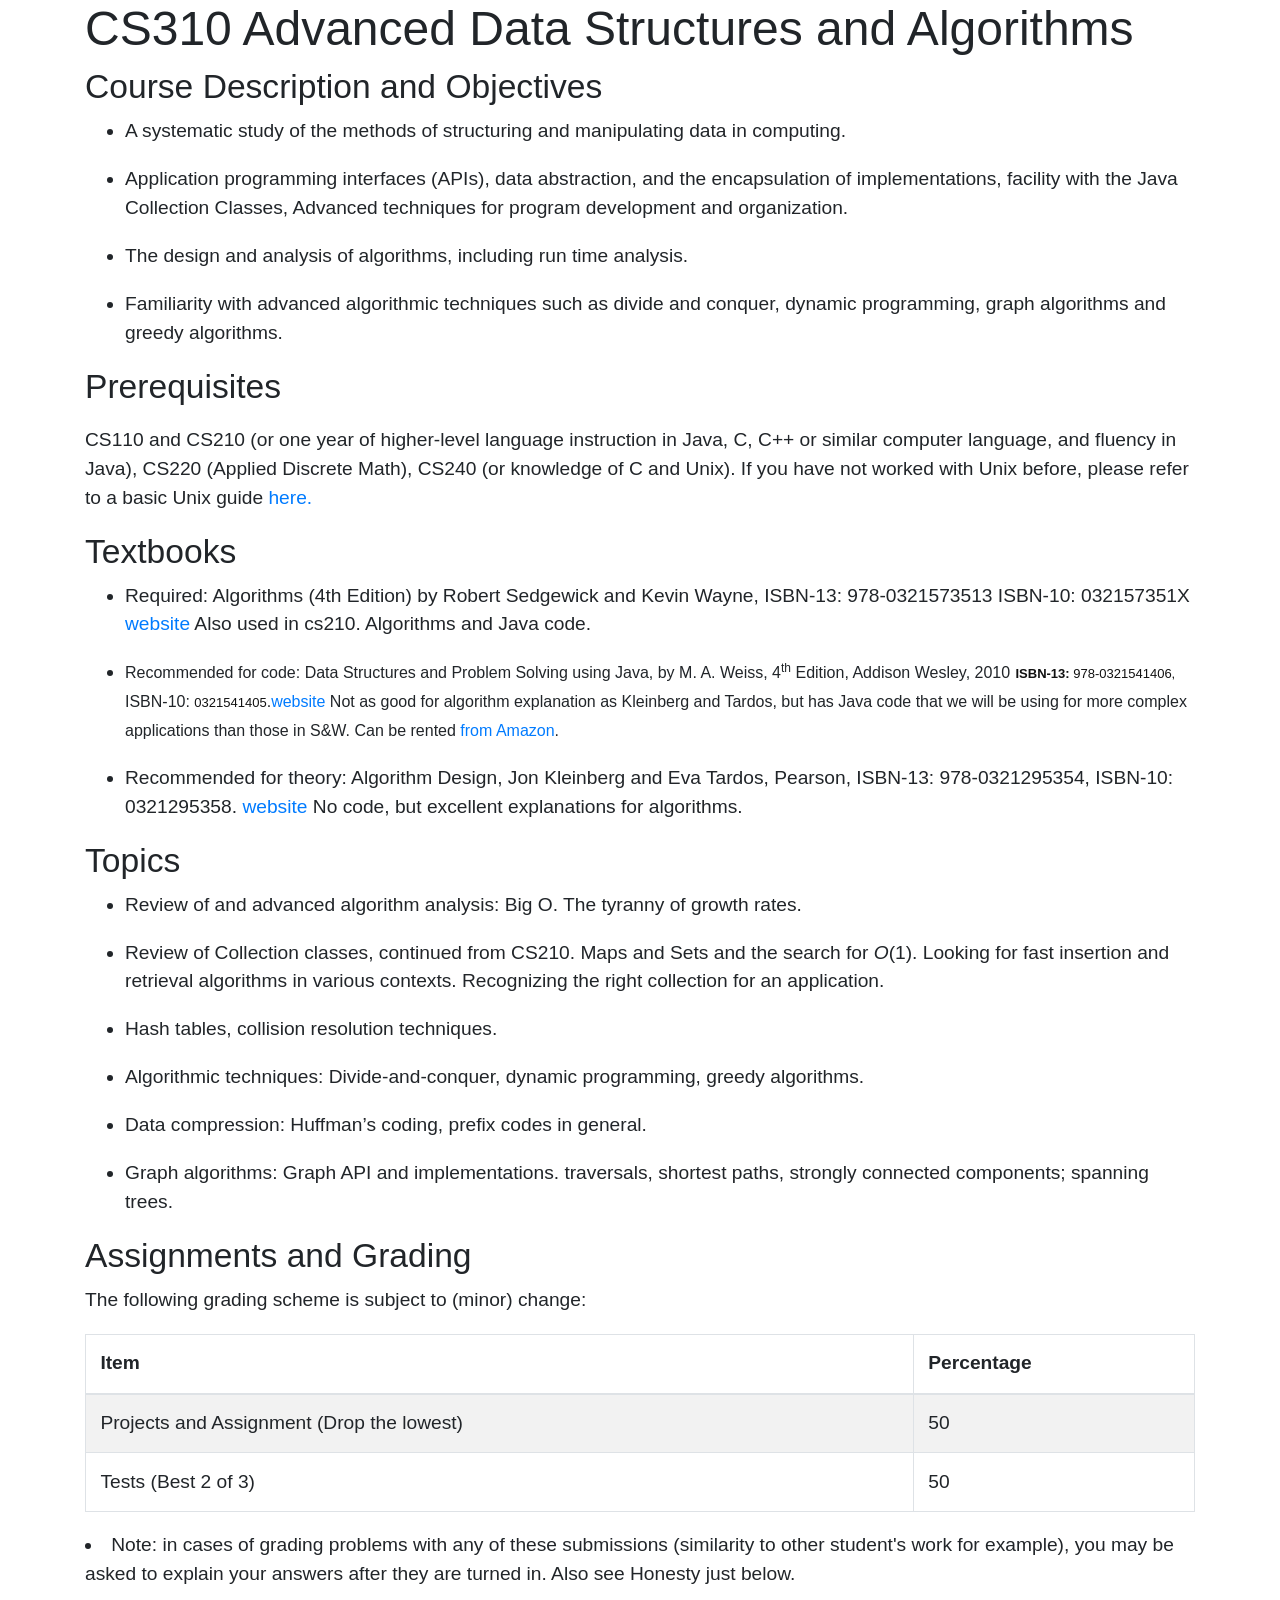
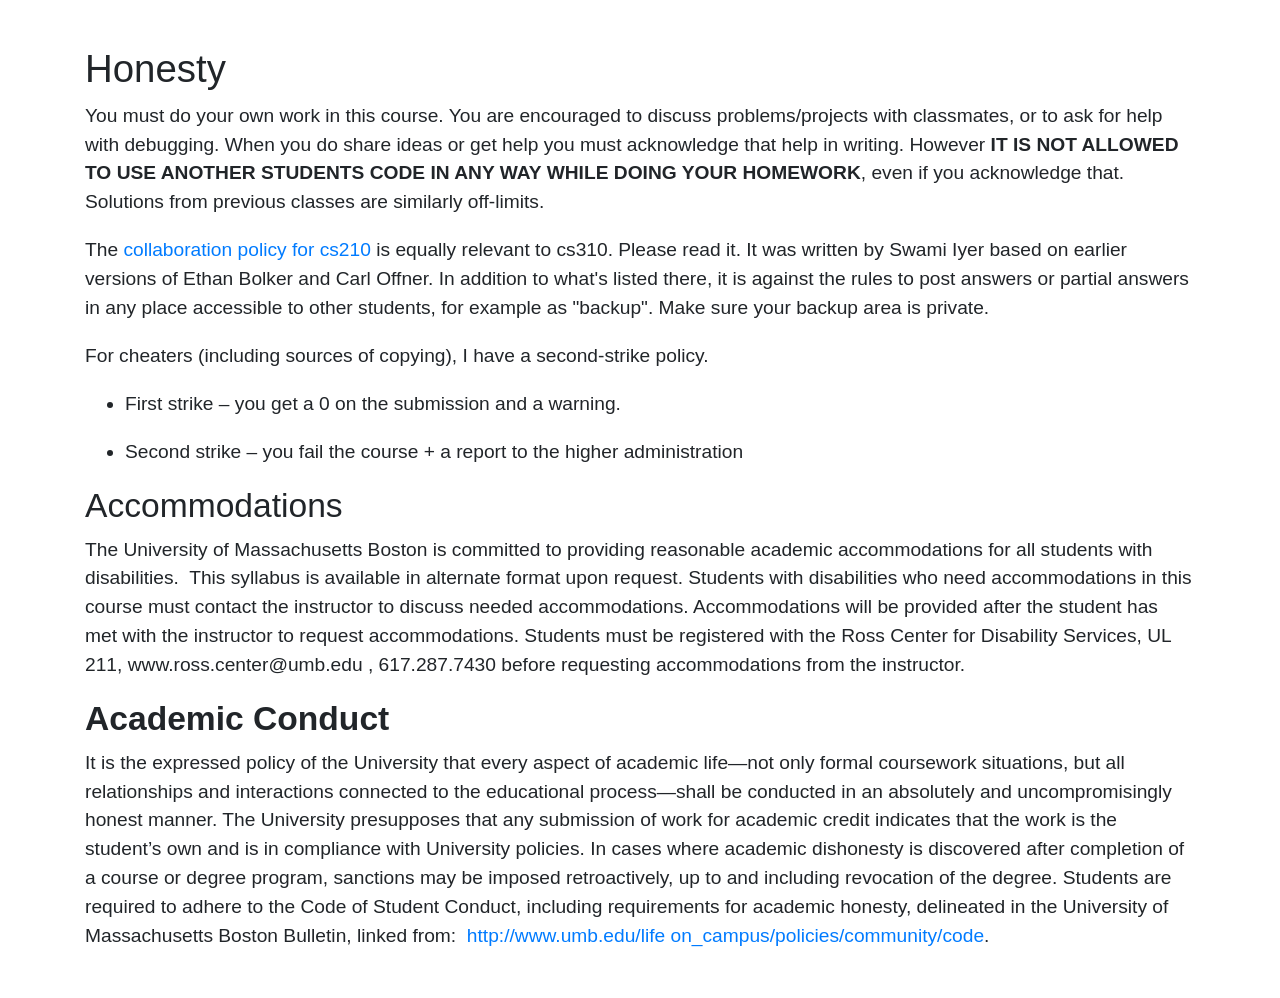
<file: syllabus.html>
<!doctype html>
<html lang="en">
  <head>
    <!-- Required meta tags -->
    <meta charset="utf-8">
    <meta name="viewport" content="width=device-width, initial-scale=1, shrink-to-fit=no">

    <!-- Bootstrap CSS -->
    <link rel="stylesheet" href="https://stackpath.bootstrapcdn.com/bootstrap/4.3.1/css/bootstrap.min.css" integrity="sha384-ggOyR0iXCbMQv3Xipma34MD+dH/1fQ784/j6cY/iJTQUOhcWr7x9JvoRxT2MZw1T" crossorigin="anonymous">
    <style>
    html { font-size: 1.2rem;}

    </style>
    <title>CS310</title>





  </head>
  <body >

    <div class="container">

      <h1 class="title">CS310 Advanced Data Structures and Algorithms</h1>
    
    <h3 class="unnumbered" id="course-description-and-objectives">Course
      Description and Objectives</h3>
    <ul>
      <li>
        <p>A systematic study of the methods of structuring and manipulating
          data in computing.</p>
      </li>
      <li>
        <p>Application programming interfaces (APIs), data abstraction, and the
          encapsulation of implementations, facility with the Java Collection
          Classes, Advanced techniques for program development and organization.</p>
      </li>
      <li>
        <p>The design and analysis of algorithms, including run time analysis.</p>
      </li>
      <li>
        <p>Familiarity with advanced algorithmic techniques such as divide and
          conquer, dynamic programming, graph algorithms and greedy algorithms.</p>
      </li>
    </ul>
    <h3 class="unnumbered" id="prerequisites">Prerequisites</h3>
    <ul>
    </ul>
    CS110 and CS210 (or one year of higher-level language instruction in Java,
    C, C++ or similar computer language, and fluency in Java), CS220 (Applied
    Discrete Math), CS240 (or knowledge of C and Unix). If you have not worked
    with Unix before, please refer to a basic Unix guide <a href="http://www.cs.umb.edu/%7Eghoffman/linux/unix_cs_students.html">here.</a>
    <ul>
    </ul>
    <h3 class="unnumbered" id="textbooks">Textbooks</h3>
    <ul>
      <li>
        <p>Required: Algorithms (4th Edition) by Robert Sedgewick and Kevin
          Wayne, ISBN-13: 978-0321573513 ISBN-10: 032157351X <a href="http://algs4.cs.princeton.edu/home/">website</a>
          Also used in cs210. Algorithms and Java code.<span class="GramE"><span

              style="font-size:12.0pt;mso-fareast-font-family: &quot;Times New Roman&quot;;font-weight:normal;mso-bidi-font-weight:bold"></span></span></p>
      </li>
      <li>
        <p><span class="GramE"><span style="font-size:12.0pt;mso-fareast-font-family: &quot;Times New Roman&quot;;font-weight:normal;mso-bidi-font-weight:bold">Recommended
              for code: Data Structures and Problem Solving using Java, by M. A.
              Weiss, 4<sup>th</sup> Edition, Addison Wesley, 2010</span></span>
          <span class="a-size-base a-color-base a-text-bold" style="box-sizing: border-box; color: rgb(17, 17, 17); font-size: 13px; line-height: 19px !important; font-weight: 700 !important; font-family: &quot;Amazon Ember&quot;, Arial, sans-serif; font-style: normal; font-variant-ligatures: normal; font-variant-caps: normal; letter-spacing: normal; orphans: 2; text-align: start; text-indent: 0px; text-transform: none; white-space: normal; widows: 2; word-spacing: 0px; -webkit-text-stroke-width: 0px; background-color: rgb(255, 255, 255); text-decoration-style: initial; text-decoration-color: initial;">ISBN-13:</span><span

            style="color: rgb(17, 17, 17); font-family: &quot;Amazon Ember&quot;, Arial, sans-serif; font-size: 13px; font-style: normal; font-variant-ligatures: normal; font-variant-caps: normal; font-weight: 400; letter-spacing: normal; orphans: 2; text-align: start; text-indent: 0px; text-transform: none; white-space: normal; widows: 2; word-spacing: 0px; -webkit-text-stroke-width: 0px; background-color: rgb(255, 255, 255); text-decoration-style: initial; text-decoration-color: initial; display: inline !important; float: none;"><span>&nbsp;</span></span><span

            class="a-size-base a-color-base" style="box-sizing: border-box; color: rgb(17, 17, 17); font-size: 13px; line-height: 19px !important; font-family: &quot;Amazon Ember&quot;, Arial, sans-serif; font-style: normal; font-variant-ligatures: normal; font-variant-caps: normal; font-weight: 400; letter-spacing: normal; orphans: 2; text-align: start; text-indent: 0px; text-transform: none; white-space: normal; widows: 2; word-spacing: 0px; -webkit-text-stroke-width: 0px; background-color: rgb(255, 255, 255); text-decoration-style: initial; text-decoration-color: initial;">978-0321541406,
            </span><span style="font-size:12.0pt;mso-fareast-font-family: &quot;Times New Roman&quot;;font-weight:normal;mso-bidi-font-weight:bold"><span

              style="mso-spacerun:yes">ISBN-10: </span></span><span style="color: rgb(17, 17, 17); font-family: &quot;Amazon Ember&quot;, Arial, sans-serif; font-size: 13px; font-style: normal; font-variant-ligatures: normal; font-variant-caps: normal; font-weight: 400; letter-spacing: normal; orphans: 2; text-align: start; text-indent: 0px; text-transform: none; white-space: normal; widows: 2; word-spacing: 0px; -webkit-text-stroke-width: 0px; background-color: rgb(255, 255, 255); text-decoration-style: initial; text-decoration-color: initial; display: inline !important; float: none;">0321541405</span><span

            class="GramE"><span style="font-size:12.0pt;mso-fareast-font-family: &quot;Times New Roman&quot;;font-weight:normal;mso-bidi-font-weight:bold">.</span></span><span

            style="font-size:12.0pt;mso-fareast-font-family: &quot;Times New Roman&quot;;font-weight:normal;mso-bidi-font-weight:bold"><span

              style="mso-spacerun:yes"><a href="http://users.cs.fiu.edu/%7Eweiss/dsj4/code/code.html">website</a>
              Not as good for algorithm explanation as Kleinberg and Tardos, but
              has Java code that we will be using for more complex applications
              than those in S&amp;W. Can be rented <a href="https://www.amazon.com/Data-Structures-Problem-Solving-Using/dp/0321541405/">from
                Amazon</a>.<br>
            </span></span></p>
      </li>
      <li>Recommended for theory: Algorithm Design, Jon Kleinberg and Eva
        Tardos, Pearson, ISBN-13: 978-0321295354, ISBN-10: 0321295358. <a href="http://www.cs.princeton.edu/%7Ewayne/kleinberg-tardos/">website</a>
        No code, but excellent explanations for algorithms.</li>
    </ul>
    <h3 class="unnumbered" id="topics">Topics</h3>
    <ul>
      <li>
        <p>Review of and advanced algorithm analysis: Big O. The tyranny of
          growth rates.</p>
      </li>
      <li>
        <p>Review of Collection classes, continued from CS210. Maps and Sets and
          the search for <span class="math inline"><em>O</em>(1)</span>.
          Looking for fast insertion and retrieval algorithms in various
          contexts. Recognizing the right collection for an application.</p>
      </li>
      <li>
        <p>Hash tables, collision resolution techniques.</p>
      </li>
      <li>
        <p>Algorithmic techniques: Divide-and-conquer, dynamic programming,
          greedy algorithms.</p>
      </li>
      <li>
        <p>Data compression: Huffman’s coding, prefix codes in general.</p>
      </li>
      <li>
        <p>Graph algorithms: Graph API and implementations. traversals, shortest
          paths, strongly connected components; spanning trees.</p>
      </li>
    </ul>


    <h3 class="unnumbered" id="assignments-and-grading">Assignments and Grading</h3>
    <p>The following grading scheme is subject to (minor) change:</p>
  <table class="table table-striped table-bordered table-hover">
    <thead>
       <tr>
        <th>Item</th>
        <th>Percentage</th>

      </tr>
    </thead>
    
<tbody>
        <tr>
        <td>

          Projects and Assignment (Drop the lowest)
            
        </td>
        <td>50</td>
      </tr> 
        


        <tr>
        <td>

          Tests (Best 2 of 3)
            
        </td>
        <td>50</td>


   <!--    </tr> 

              <tr>
        <td>

          Participation
            
        </td>
        <td>5 (Extra)</td>
      </tr>  -->



    </tbody>
  </table>
      <li>Note: in cases of grading problems with any of these submissions
        (similarity to other student's work for example), you may be asked to
        explain your answers after they are turned in. Also see Honesty just
        below.</li>


          <br><br>
    <h2>Honesty</h2>
    <p>You must do your own work in this course. You are encouraged to discuss
      problems/projects with classmates, or to ask for help with debugging. When
      you do share ideas or get help you must acknowledge that help in writing.
      However <b>IT IS NOT ALLOWED TO USE ANOTHER STUDENTS CODE IN ANY WAY
        WHILE DOING YOUR HOMEWORK</b>, even if you acknowledge that. Solutions
      from previous classes are similarly off-limits. </p>
    <p><span style="mso-ascii-font-family:Calibri;mso-fareast-font-family: Calibri;mso-hansi-font-family:Calibri;mso-bidi-font-family:&quot;Times New Roman&quot;">The
        <a href="https://www.swamiiyer.net/cs210/cs210_collaboration.pdf">collaboration
          policy for cs210</a> is equally relevant to cs310. Please read it. It
        was written by Swami Iyer based on earlier versions of Ethan Bolker and
        Carl Offner. In addition to what's listed there, it is against the rules
        to post answers or partial answers in any place accessible to other
        students, for example as "backup". Make sure your backup area is
        private.</span></p>
    <p>For cheaters (including sources of copying), I have a second-strike
      policy. </p>
    <ul>
      <li>
        <p>First strike – you get a 0 on the submission and a warning.</p>
      </li>
      <li>
        <p>Second strike – you fail the course + a report to the higher
          administration</p>
      </li>
    </ul>

    <!-- 
    <h3><b>Working from home</b></h3>
    <p>All the software you need to work from home is available for free.&nbsp;
      We have written a primer on setting up your home system (<a href="DevelopmentSetup.html">DevelopmentSetup</a>).
      Warning: In the past, many students have had problems setting up their
      home computers. We will provide some informal help with this task (and
      some of you may be able to help others) but we cannot provide serious
      technical support for your home computer. Difficulties you encounter
      working from home will not be accepted as excuses for late assignments. Be
      sure to maintain backups of your work. Development work can be done on our
      Linux systems if necessary, but it is generally more efficient to use an
      IDE on a local computer.</p>
    <h3 class="unnumbered" id="unix-accounts-class-email">UNIX accounts, class
      email</h3>
    <p>You can do all your work on the Department’s network of Unix systems, or
      you can work on your home computer and deliver projects to the
      Department’s systems, but be sure to test them there. Either way, you need
      an account for cs310 at our site. Our class documents will be available at
      our class homepage, <a href="http://www.cs.umb.edu/cs310"><code>http://www.cs.umb.edu/cs310</code></a>.</p>
    <ul>
      <li>
        <p>Apply for an account for cs310 as soon as possible, following the
          instructions listed in <a href="https://www.cs.umb.edu/sp/resources/other/faqs/">FAQ#02
            on the departmental website</a>.</p>
      </li>
      <li>
        <p>Your official email address for the class is that of your UMB student
          account, of form xxx.yyy00z@umb.edu. Please check this often,
          especially before due dates. You can forward it to to another email or
          to text message, for example, use forwarding email of format
          6173544223@vtext.com for a Verizon phone, for others see <a href="https://www.techrepublic.com/blog/microsoft-office/use-outlook-to-send-e-mail-to-a-cell-phone/">article</a>.</p>
      </li>
      <li>
        <p>A Piazza group is available for student questions, etc. It sends
          email to your umb.edu mailbox.</p>
      </li>
    </ul>
    <h3>Classes and Zoom</h3>
    <p>Zoom classes (as Zoom meetings) will follow the normal class schedule, MW
      12:30-1:45. The slides for these classes will be available on the class
      website. Find the meeting id and passcode from your UMB email. Please join
      the class with audio off on your device and turn audio and video on
      temporarily for communication such as asking questions. I'll pause for
      questions periodically, but you can also interject something if I'm going
      too fast. Hopefully I'll see you when you turn on the video, but the class
      is too big to fit on one screen, so you may have to speak up to get my
      attention. </p>
    <p>You need video capability with Zoom for exams and office hours, but not
      classes, except for the first two classes, where I would like to see you
      when you answer the roll call. If this is a problem for you, please email
      me about it. Note that the video from these classes and exams will not be
      made public, and is protected during the period by the passcode. Do not
      post the passcode so we won't be "Zoom bombed".</p>
    <p>Here is the guidance from the Administration on exams: Exams and
      assessment measures in this course will be proctored using an online
      method or service. Proctoring will require students to be video recorded
      and may require them to show their student ID at the start of the exam.
      Students should address any concerns they have regarding proctoring with
      their instructor prior to the add/drop deadline. </p> -->



    <h3>Accommodations</h3>
    <p>The University of Massachusetts Boston is committed to providing
      reasonable academic accommodations for all students with
      disabilities.&nbsp; This syllabus is available in alternate format upon
      request. Students with disabilities who need accommodations in this course
      must contact the instructor to discuss needed accommodations.
      Accommodations will be provided after the student has met with the
      instructor to request accommodations. Students must be registered with the
      Ross Center for Disability Services, UL 211, www.ross.center@umb.edu ,
      617.287.7430 before requesting accommodations from the instructor.</p>
    <h3><span style="mso-ascii-font-family:Calibri;mso-fareast-font-family: Calibri;mso-hansi-font-family:Calibri;mso-bidi-font-family:&quot;Times New Roman&quot;"><strong>Academic
          Conduct</strong></span></h3>
    <p><span style="mso-ascii-font-family:Calibri;mso-fareast-font-family: Calibri;mso-hansi-font-family:Calibri;mso-bidi-font-family:&quot;Times New Roman&quot;">It
        is the expressed policy of the University that every aspect of academic
        life—not only formal coursework situations, but all relationships and
        interactions connected to the educational process—shall be conducted in
        an absolutely and uncompromisingly honest manner. The University
        presupposes that any submission of work for academic credit indicates
        that the work is the student’s own and is in compliance with University
        policies. In cases where academic dishonesty is discovered after
        completion of a course or degree program, sanctions may be imposed
        retroactively, up to and inc</span>luding revocation of the degree<span

        style="mso-ascii-font-family:Calibri;mso-fareast-font-family: Calibri;mso-hansi-font-family:Calibri;mso-bidi-font-family:&quot;Times New Roman&quot;">.</span><b

        style="mso-bidi-font-weight:normal"> </b><span style="mso-bidi-font-family: Tunga">Students
        are required to adhere to the Code of Student Conduct, including
        requirements for academic honesty, delineated in the University of
        Massachusetts Boston Bulletin, linked from: <span style="mso-spacerun:yes">&nbsp;</span></span><a

        href="http://www.umb.edu/life_on_campus/policies/community/code"><span style="mso-bidi-font-family:Tunga">http://www.umb.edu/life
          on_campus/policies/community/code</span></a>. </p>
    <br>

    </div>
</file>
<file: index.css>
/* ===== Design System ===== */
:root {
  /* Palette — Dark (Night) theme (default) */
  --bg-primary: #0d1117;
  --bg-secondary: #161b22;
  --bg-card: rgba(22, 27, 34, 0.75);
  --bg-glass: rgba(30, 37, 48, 0.55);
  --border-glass: rgba(100, 120, 160, 0.22);
  --accent: #58a6ff;
  --accent-hover: #79bbff;
  --accent-glow: rgba(88, 166, 255, 0.25);
  --danger: #f85149;
  --danger-hover: #ff7b73;
  --success: #3fb950;
  --warning: #d29922;
  --text-primary: #e6edf3;
  --text-secondary: #8b949e;
  --text-muted: #6e7681;
  /* Theme-specific composites (allows light overrides) */
  --header-bg: rgba(13, 17, 23, 0.85);
  --row-even-bg: rgba(22, 27, 34, 0.4);
  --row-hover-bg: rgba(88, 166, 255, 0.04);
  --row-even-hover-bg: rgba(88, 166, 255, 0.06);
  --cell-border: rgba(100, 120, 160, 0.1);
  --card-hover-shadow: rgba(0, 0, 0, 0.25);
  --danger-bg: rgba(248, 81, 73, 0.12);
  --danger-border-subtle: rgba(248, 81, 73, 0.3);
  --upload-hover-bg: rgba(88, 166, 255, 0.06);
  --toast-success-bg: rgba(63, 185, 80, 0.15);
  --toast-success-border: rgba(63, 185, 80, 0.3);
  --toast-error-bg: rgba(248, 81, 73, 0.15);
  --toast-error-border: rgba(248, 81, 73, 0.3);
  --toast-info-bg: rgba(88, 166, 255, 0.15);
  --toast-info-border: rgba(88, 166, 255, 0.3);
  --card-hover-accent: rgba(88, 166, 255, 0.35);
  --card-hover-ring: rgba(88, 166, 255, 0.1);
  --modal-overlay-bg: rgba(0, 0, 0, 0.6);
  --modal-shadow: rgba(0, 0, 0, 0.5);
  --gradient-accent: rgba(88, 166, 255, 0.08);
  --gradient-success: rgba(63, 185, 80, 0.06);
  /* Spacing */
  --sp-xs: 4px;
  --sp-sm: 8px;
  --sp-md: 16px;
  --sp-lg: 24px;
  --sp-xl: 32px;
  --sp-2xl: 48px;
  /* Radius */
  --radius-sm: 6px;
  --radius-md: 12px;
  --radius-lg: 16px;
  --radius-xl: 24px;
  /* Transitions */
  --transition-fast: 0.15s ease;
  --transition-normal: 0.25s ease;
  --transition-slow: 0.4s ease;
  /* Font */
  --font-sans: 'Inter', -apple-system, BlinkMacSystemFont, 'Segoe UI', Roboto, sans-serif;
  --font-mono: 'JetBrains Mono', 'Fira Code', monospace;
}

/* ===== Light Theme ===== */
[data-theme="light"] {
  --bg-primary: #f5f7fa;
  --bg-secondary: #ffffff;
  --bg-card: rgba(255, 255, 255, 0.85);
  --bg-glass: rgba(240, 243, 248, 0.7);
  --border-glass: rgba(0, 0, 0, 0.08);
  --accent: #2563eb;
  --accent-hover: #1d4ed8;
  --accent-glow: rgba(37, 99, 235, 0.2);
  --danger: #dc2626;
  --danger-hover: #b91c1c;
  --success: #16a34a;
  --warning: #ca8a04;
  --text-primary: #1a1a2e;
  --text-secondary: #4a5568;
  --text-muted: #94a3b8;
  --header-bg: rgba(255, 255, 255, 0.88);
  --row-even-bg: rgba(0, 0, 0, 0.02);
  --row-hover-bg: rgba(37, 99, 235, 0.04);
  --row-even-hover-bg: rgba(37, 99, 235, 0.06);
  --cell-border: rgba(0, 0, 0, 0.06);
  --card-hover-shadow: rgba(0, 0, 0, 0.08);
  --danger-bg: rgba(220, 38, 38, 0.08);
  --danger-border-subtle: rgba(220, 38, 38, 0.25);
  --upload-hover-bg: rgba(37, 99, 235, 0.04);
  --toast-success-bg: rgba(22, 163, 74, 0.1);
  --toast-success-border: rgba(22, 163, 74, 0.25);
  --toast-error-bg: rgba(220, 38, 38, 0.1);
  --toast-error-border: rgba(220, 38, 38, 0.25);
  --toast-info-bg: rgba(37, 99, 235, 0.1);
  --toast-info-border: rgba(37, 99, 235, 0.25);
  --card-hover-accent: rgba(37, 99, 235, 0.2);
  --card-hover-ring: rgba(37, 99, 235, 0.08);
  --modal-overlay-bg: rgba(0, 0, 0, 0.35);
  --modal-shadow: rgba(0, 0, 0, 0.15);
  --gradient-accent: rgba(37, 99, 235, 0.06);
  --gradient-success: rgba(22, 163, 74, 0.04);
}

/* ===== Reset & Base ===== */
*,
*::before,
*::after {
  box-sizing: border-box;
  margin: 0;
  padding: 0;
}

html {
  font-size: 16px;
  scroll-behavior: smooth;
}

body {
  font-family: var(--font-sans);
  background: var(--bg-primary);
  color: var(--text-primary);
  min-height: 100vh;
  line-height: 1.6;
  -webkit-font-smoothing: antialiased;
  transition: background-color var(--transition-slow), color var(--transition-slow);
}

/* Subtle noise background */
body::before {
  content: '';
  position: fixed;
  inset: 0;
  background:
    radial-gradient(ellipse at 20% 0%, var(--gradient-accent) 0%, transparent 60%),
    radial-gradient(ellipse at 80% 100%, var(--gradient-success) 0%, transparent 50%);
  pointer-events: none;
  z-index: -1;
}

/* ===== Utility ===== */
.hidden {
  display: none !important;
}

/* ===== Header ===== */
.app-header {
  position: sticky;
  top: 0;
  z-index: 100;
  display: flex;
  align-items: center;
  justify-content: space-between;
  padding: var(--sp-md) var(--sp-xl);
  background: var(--header-bg);
  backdrop-filter: blur(16px) saturate(1.4);
  border-bottom: 1px solid var(--border-glass);
}

.app-header .logo {
  display: flex;
  align-items: center;
  gap: var(--sp-sm);
  font-size: 1.25rem;
  font-weight: 700;
  color: var(--accent);
  letter-spacing: -0.02em;
}

.app-header .logo svg {
  width: 28px;
  height: 28px;
}

.header-actions {
  display: flex;
  align-items: center;
  gap: var(--sp-sm);
}

/* ===== Theme Toggle ===== */
.theme-toggle {
  position: relative;
  overflow: hidden;
}

.theme-toggle svg {
  transition: transform var(--transition-normal), opacity var(--transition-normal);
}

/* Dark mode (default): show sun, hide moon */
.theme-toggle .icon-sun {
  display: block;
}

.theme-toggle .icon-moon {
  display: none;
}

/* Light mode: show moon, hide sun */
[data-theme="light"] .theme-toggle .icon-sun {
  display: none;
}

[data-theme="light"] .theme-toggle .icon-moon {
  display: block;
}

.theme-toggle:hover svg {
  transform: rotate(25deg);
  color: var(--accent);
}

/* ===== Buttons ===== */
.btn {
  display: inline-flex;
  align-items: center;
  gap: var(--sp-xs);
  padding: var(--sp-sm) var(--sp-md);
  border: none;
  border-radius: var(--radius-sm);
  font-family: var(--font-sans);
  font-size: 0.875rem;
  font-weight: 600;
  cursor: pointer;
  transition: all var(--transition-fast);
  white-space: nowrap;
}

.btn-primary {
  background: var(--accent);
  color: var(--bg-primary);
}

.btn-primary:hover {
  background: var(--accent-hover);
  box-shadow: 0 0 20px var(--accent-glow);
  transform: translateY(-1px);
}

.btn-ghost {
  background: transparent;
  color: var(--text-secondary);
  border: 1px solid var(--border-glass);
}

.btn-ghost:hover {
  color: var(--text-primary);
  background: var(--bg-glass);
  border-color: var(--text-muted);
}

.btn-danger {
  background: transparent;
  color: var(--danger);
  border: 1px solid var(--danger-border-subtle);
}

.btn-danger:hover {
  background: var(--danger-bg);
  border-color: var(--danger);
  transform: translateY(-1px);
}

.btn-sm {
  padding: var(--sp-xs) var(--sp-sm);
  font-size: 0.8125rem;
}

.btn-icon {
  display: inline-flex;
  align-items: center;
  justify-content: center;
  width: 36px;
  height: 36px;
  padding: 0;
  border: none;
  border-radius: var(--radius-sm);
  background: transparent;
  color: var(--text-secondary);
  cursor: pointer;
  transition: all var(--transition-fast);
}

.btn-icon:hover {
  color: var(--text-primary);
  background: var(--bg-glass);
}

/* ===== Container ===== */
.container {
  max-width: 1200px;
  margin: 0 auto;
  padding: var(--sp-xl);
}

/* Viewer gets wider on large screens for table readability */
#view-viewer.container {
  max-width: 1600px;
}

/* ===== Dashboard View ===== */
.dashboard-header {
  display: flex;
  align-items: center;
  justify-content: space-between;
  margin-bottom: var(--sp-xl);
  flex-wrap: wrap;
  gap: var(--sp-md);
}

.dashboard-header h2 {
  font-size: 1.5rem;
  font-weight: 700;
  letter-spacing: -0.02em;
}

.dashboard-header .file-count {
  color: var(--text-secondary);
  font-weight: 400;
  font-size: 1rem;
  margin-left: var(--sp-sm);
}

/* Upload area */
.upload-area {
  position: relative;
  display: flex;
  flex-direction: column;
  align-items: center;
  justify-content: center;
  gap: var(--sp-md);
  padding: var(--sp-2xl) var(--sp-xl);
  border: 2px dashed var(--border-glass);
  border-radius: var(--radius-lg);
  background: var(--bg-glass);
  backdrop-filter: blur(12px);
  cursor: pointer;
  transition: all var(--transition-normal);
  margin-bottom: var(--sp-xl);
}

.upload-area:hover,
.upload-area.drag-over {
  border-color: var(--accent);
  background: var(--upload-hover-bg);
  box-shadow: 0 0 32px var(--accent-glow);
}

.upload-area.drag-over {
  transform: scale(1.01);
}

.upload-area svg {
  width: 48px;
  height: 48px;
  color: var(--text-muted);
  transition: color var(--transition-normal);
}

.upload-area:hover svg {
  color: var(--accent);
}

.upload-area p {
  color: var(--text-secondary);
  font-size: 0.9375rem;
}

.upload-area p span {
  color: var(--accent);
  font-weight: 600;
  text-decoration: underline;
  text-underline-offset: 3px;
}

.upload-area input[type="file"] {
  position: absolute;
  inset: 0;
  opacity: 0;
  cursor: pointer;
}

/* File cards grid */
.file-grid {
  display: grid;
  grid-template-columns: repeat(auto-fill, minmax(340px, 1fr));
  gap: var(--sp-md);
}

.file-card {
  position: relative;
  background: var(--bg-card);
  border: 1px solid var(--border-glass);
  border-radius: var(--radius-md);
  padding: var(--sp-lg);
  backdrop-filter: blur(12px);
  transition: all var(--transition-normal);
  animation: cardIn 0.35s ease backwards;
}

.file-card:hover {
  border-color: var(--card-hover-accent);
  box-shadow: 0 8px 32px var(--card-hover-shadow), 0 0 0 1px var(--card-hover-ring);
  transform: translateY(-2px);
}

@keyframes cardIn {
  from {
    opacity: 0;
    transform: translateY(12px);
  }

  to {
    opacity: 1;
    transform: translateY(0);
  }
}

/* Recently viewed cards */
.file-card.has-session {
  border-left: 3px solid var(--accent);
}

.recent-badge {
  font-size: 0.6875rem;
  font-weight: 600;
  color: var(--accent);
  background: var(--toast-info-bg);
  border: 1px solid var(--toast-info-border);
  border-radius: 3px;
  padding: 2px 6px;
  white-space: nowrap;
  flex-shrink: 0;
}

.file-card-header {
  display: flex;
  align-items: flex-start;
  justify-content: space-between;
  margin-bottom: var(--sp-md);
}

.file-card-name {
  font-size: 1rem;
  font-weight: 600;
  color: var(--text-primary);
  word-break: break-all;
  cursor: pointer;
  transition: color var(--transition-fast);
}

.file-card-name:hover {
  color: var(--accent);
}

.file-card-meta {
  display: grid;
  grid-template-columns: 1fr 1fr;
  gap: var(--sp-sm);
}

.meta-item {
  display: flex;
  flex-direction: column;
  gap: 2px;
}

.meta-label {
  font-size: 0.6875rem;
  text-transform: uppercase;
  letter-spacing: 0.06em;
  color: var(--text-muted);
  font-weight: 500;
}

.meta-value {
  font-size: 0.875rem;
  color: var(--text-secondary);
  font-weight: 500;
}

.meta-value.expiring-soon {
  color: var(--warning);
}

.meta-value.expired {
  color: var(--danger);
}

.file-card-actions {
  display: flex;
  gap: var(--sp-sm);
  margin-top: var(--sp-md);
  padding-top: var(--sp-md);
  border-top: 1px solid var(--border-glass);
}

/* ===== Viewer View ===== */
.viewer-header {
  display: flex;
  align-items: center;
  justify-content: space-between;
  margin-bottom: var(--sp-lg);
  flex-wrap: wrap;
  gap: var(--sp-md);
}

.viewer-title {
  display: flex;
  align-items: center;
  gap: var(--sp-sm);
}

.viewer-title h2 {
  font-size: 1.25rem;
  font-weight: 700;
}

/* Settings bar */
.settings-bar {
  display: flex;
  align-items: center;
  gap: var(--sp-lg);
  padding: var(--sp-md);
  background: var(--bg-glass);
  border: 1px solid var(--border-glass);
  border-radius: var(--radius-md);
  backdrop-filter: blur(12px);
  margin-bottom: var(--sp-md);
  flex-wrap: wrap;
}

.setting-group {
  display: flex;
  align-items: center;
  gap: var(--sp-sm);
}

/* Column visibility dropdown */
.col-visibility-group {
  position: relative;
}

.col-dropdown {
  position: absolute;
  top: calc(100% + var(--sp-sm));
  left: 0;
  z-index: 150;
  min-width: 240px;
  max-height: 320px;
  background: var(--bg-secondary);
  border: 1px solid var(--border-glass);
  border-radius: var(--radius-md);
  box-shadow: 0 12px 40px var(--modal-shadow);
  overflow: hidden;
  animation: modalIn 0.2s ease;
}

.col-dropdown-header {
  display: flex;
  align-items: center;
  justify-content: space-between;
  padding: var(--sp-sm) var(--sp-md);
  border-bottom: 1px solid var(--border-glass);
  font-size: 0.75rem;
  font-weight: 600;
  text-transform: uppercase;
  letter-spacing: 0.04em;
  color: var(--text-muted);
}

.col-dropdown-list {
  overflow-y: auto;
  max-height: 260px;
  padding: var(--sp-xs) 0;
}

.col-dropdown-item {
  display: flex;
  align-items: center;
  gap: var(--sp-sm);
  padding: var(--sp-xs) var(--sp-md);
  cursor: pointer;
  transition: background var(--transition-fast);
  font-size: 0.8125rem;
  color: var(--text-primary);
}

.col-dropdown-item:hover {
  background: var(--bg-glass);
}

.col-dropdown-item input[type="checkbox"] {
  accent-color: var(--accent);
  width: 15px;
  height: 15px;
  cursor: pointer;
  flex-shrink: 0;
}

.col-dropdown-item .col-name {
  flex: 1;
  overflow: hidden;
  text-overflow: ellipsis;
  white-space: nowrap;
}

.col-dropdown-item .col-empty-tag {
  font-size: 0.6875rem;
  color: var(--text-muted);
  background: var(--bg-glass);
  border: 1px solid var(--border-glass);
  border-radius: 3px;
  padding: 1px 5px;
  white-space: nowrap;
}

.badge {
  display: inline-flex;
  align-items: center;
  justify-content: center;
  min-width: 18px;
  height: 18px;
  padding: 0 5px;
  border-radius: 9px;
  background: var(--danger);
  color: #fff;
  font-size: 0.6875rem;
  font-weight: 700;
  line-height: 1;
}

.setting-group label {
  font-size: 0.8125rem;
  font-weight: 500;
  color: var(--text-secondary);
  white-space: nowrap;
}

.setting-group select,
.setting-group input[type="number"] {
  background: var(--bg-secondary);
  color: var(--text-primary);
  border: 1px solid var(--border-glass);
  border-radius: var(--radius-sm);
  padding: var(--sp-xs) var(--sp-sm);
  font-family: var(--font-sans);
  font-size: 0.8125rem;
  outline: none;
  transition: border-color var(--transition-fast);
  min-width: 70px;
}

.setting-group select:focus,
.setting-group input[type="number"]:focus {
  border-color: var(--accent);
}

/* Table */
.table-wrapper {
  overflow-x: auto;
  border: 1px solid var(--border-glass);
  border-radius: var(--radius-md);
  background: var(--bg-card);
  backdrop-filter: blur(12px);
}

.csv-table {
  width: 100%;
  border-collapse: collapse;
  font-size: 0.875rem;
}

.csv-table thead th {
  position: sticky;
  top: 0;
  background: var(--bg-secondary);
  color: var(--accent);
  font-weight: 600;
  text-align: left;
  padding: var(--sp-sm) var(--sp-md);
  border-bottom: 2px solid var(--border-glass);
  white-space: nowrap;
  font-size: 0.8125rem;
  text-transform: uppercase;
  letter-spacing: 0.04em;
  user-select: none;
}

/* Sortable header */
.csv-table thead th.sortable {
  cursor: pointer;
  transition: color var(--transition-fast);
}

.csv-table thead th.sortable:hover {
  color: var(--text-primary);
}

.csv-table thead th .sort-indicator {
  display: inline-block;
  margin-left: 4px;
  font-size: 0.7rem;
  opacity: 0.4;
  transition: opacity var(--transition-fast);
}

.csv-table thead th.sort-active .sort-indicator {
  opacity: 1;
  color: var(--accent);
}

.csv-table tbody tr {
  transition: background var(--transition-fast);
}

.csv-table tbody tr:hover {
  background: var(--row-hover-bg);
}

.csv-table tbody td {
  padding: var(--sp-sm) var(--sp-md);
  border-bottom: 1px solid var(--cell-border);
  color: var(--text-secondary);
  max-width: 280px;
  overflow: hidden;
  text-overflow: ellipsis;
  white-space: nowrap;
}

.csv-table tbody tr:nth-child(even) {
  background: var(--row-even-bg);
}

.csv-table tbody tr:nth-child(even):hover {
  background: var(--row-even-hover-bg);
}

/* Row number column */
.csv-table .row-num {
  color: var(--text-muted);
  font-family: var(--font-mono);
  font-size: 0.75rem;
  min-width: 50px;
  text-align: right;
  padding-right: var(--sp-md);
}

/* Pagination */
.pagination {
  display: flex;
  align-items: center;
  justify-content: space-between;
  padding: var(--sp-md) 0;
  gap: var(--sp-md);
  flex-wrap: wrap;
}

.pagination-info {
  font-size: 0.8125rem;
  color: var(--text-secondary);
}

.pagination-controls {
  display: flex;
  align-items: center;
  gap: var(--sp-xs);
}

.page-btn {
  display: inline-flex;
  align-items: center;
  justify-content: center;
  min-width: 36px;
  height: 36px;
  padding: 0 var(--sp-sm);
  border: 1px solid var(--border-glass);
  border-radius: var(--radius-sm);
  background: transparent;
  color: var(--text-secondary);
  font-family: var(--font-sans);
  font-size: 0.8125rem;
  font-weight: 500;
  cursor: pointer;
  transition: all var(--transition-fast);
}

.page-btn:hover:not(:disabled) {
  color: var(--text-primary);
  background: var(--bg-glass);
  border-color: var(--text-muted);
}

.page-btn.active {
  background: var(--accent);
  color: var(--bg-primary);
  border-color: var(--accent);
  font-weight: 700;
}

.page-btn:disabled {
  opacity: 0.35;
  cursor: not-allowed;
}

/* ===== Modal ===== */
.modal-overlay {
  position: fixed;
  inset: 0;
  background: var(--modal-overlay-bg);
  backdrop-filter: blur(4px);
  display: flex;
  align-items: center;
  justify-content: center;
  z-index: 200;
  animation: fadeIn 0.2s ease;
}

@keyframes fadeIn {
  from {
    opacity: 0;
  }

  to {
    opacity: 1;
  }
}

.modal {
  background: var(--bg-secondary);
  border: 1px solid var(--border-glass);
  border-radius: var(--radius-lg);
  padding: var(--sp-xl);
  min-width: 340px;
  max-width: 90vw;
  box-shadow: 0 24px 64px var(--modal-shadow);
  animation: modalIn 0.25s ease;
}

@keyframes modalIn {
  from {
    opacity: 0;
    transform: scale(0.95) translateY(8px);
  }

  to {
    opacity: 1;
    transform: scale(1) translateY(0);
  }
}

.modal h3 {
  font-size: 1.125rem;
  margin-bottom: var(--sp-lg);
}

.modal-body {
  display: flex;
  flex-direction: column;
  gap: var(--sp-md);
}

.modal-body label {
  font-size: 0.875rem;
  color: var(--text-secondary);
}

.modal-body input,
.modal-body select {
  width: 100%;
  background: var(--bg-primary);
  color: var(--text-primary);
  border: 1px solid var(--border-glass);
  border-radius: var(--radius-sm);
  padding: var(--sp-sm) var(--sp-md);
  font-family: var(--font-sans);
  font-size: 0.875rem;
  outline: none;
}

.modal-body input:focus,
.modal-body select:focus {
  border-color: var(--accent);
}

.modal-footer {
  display: flex;
  justify-content: flex-end;
  gap: var(--sp-sm);
  margin-top: var(--sp-lg);
}

/* ===== Empty State ===== */
.empty-state {
  display: flex;
  flex-direction: column;
  align-items: center;
  gap: var(--sp-md);
  padding: var(--sp-2xl);
  color: var(--text-muted);
  text-align: center;
}

.empty-state svg {
  width: 64px;
  height: 64px;
  opacity: 0.4;
}

.empty-state p {
  font-size: 1rem;
}

/* ===== Toast ===== */
.toast-container {
  position: fixed;
  bottom: var(--sp-xl);
  right: var(--sp-xl);
  z-index: 300;
  display: flex;
  flex-direction: column;
  gap: var(--sp-sm);
}

.toast {
  padding: var(--sp-sm) var(--sp-md);
  border-radius: var(--radius-sm);
  font-size: 0.875rem;
  font-weight: 500;
  backdrop-filter: blur(12px);
  animation: toastIn 0.3s ease, toastOut 0.3s ease 2.7s forwards;
  border: 1px solid;
}

.toast.success {
  background: var(--toast-success-bg);
  color: var(--success);
  border-color: var(--toast-success-border);
}

.toast.error {
  background: var(--toast-error-bg);
  color: var(--danger);
  border-color: var(--toast-error-border);
}

.toast.info {
  background: var(--toast-info-bg);
  color: var(--accent);
  border-color: var(--toast-info-border);
}

@keyframes toastIn {
  from {
    opacity: 0;
    transform: translateX(24px);
  }

  to {
    opacity: 1;
    transform: translateX(0);
  }
}

@keyframes toastOut {
  from {
    opacity: 1;
  }

  to {
    opacity: 0;
    transform: translateX(24px);
  }
}

/* ===== Responsive ===== */
@media (max-width: 768px) {
  .container {
    padding: var(--sp-md);
  }

  .app-header {
    padding: var(--sp-sm) var(--sp-md);
  }

  .file-grid {
    grid-template-columns: 1fr;
  }

  .dashboard-header {
    flex-direction: column;
    align-items: flex-start;
  }

  .settings-bar {
    flex-direction: column;
    align-items: flex-start;
  }

  .pagination {
    flex-direction: column;
    align-items: flex-start;
  }

  .csv-table {
    font-size: 0.8125rem;
  }

  .csv-table thead th,
  .csv-table tbody td {
    padding: var(--sp-xs) var(--sp-sm);
  }

  .viewer-header {
    flex-direction: column;
    align-items: flex-start;
  }
}

@media (max-width: 480px) {
  .file-card-meta {
    grid-template-columns: 1fr;
  }

  .file-card-actions {
    flex-wrap: wrap;
  }
}

/* ===== Scrollbar ===== */
::-webkit-scrollbar {
  width: 8px;
  height: 8px;
}

::-webkit-scrollbar-track {
  background: transparent;
}

::-webkit-scrollbar-thumb {
  background: var(--text-muted);
  border-radius: 4px;
}

::-webkit-scrollbar-thumb:hover {
  background: var(--text-secondary);
}

/* ===== Loading spinner ===== */
.spinner {
  width: 20px;
  height: 20px;
  border: 2px solid var(--border-glass);
  border-top-color: var(--accent);
  border-radius: 50%;
  animation: spin 0.6s linear infinite;
}

@keyframes spin {
  to {
    transform: rotate(360deg);
  }
}
</file>
